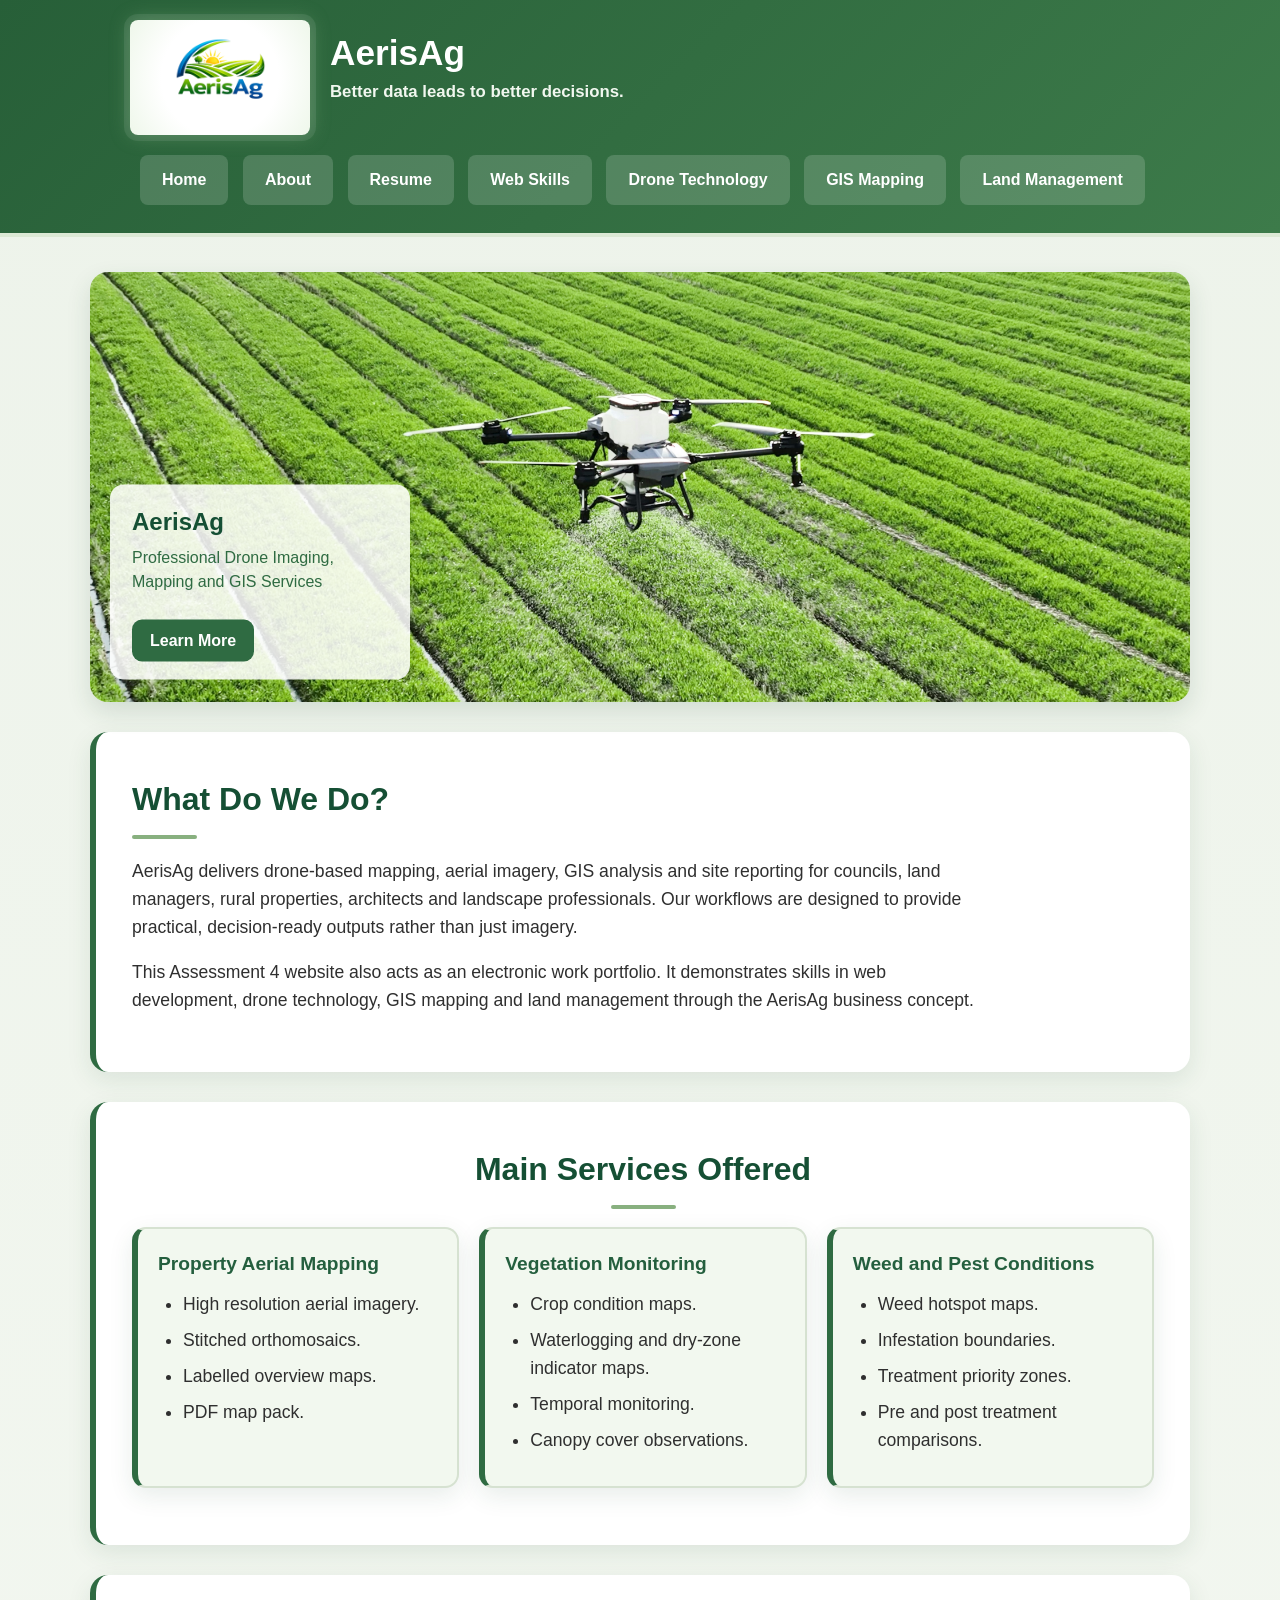
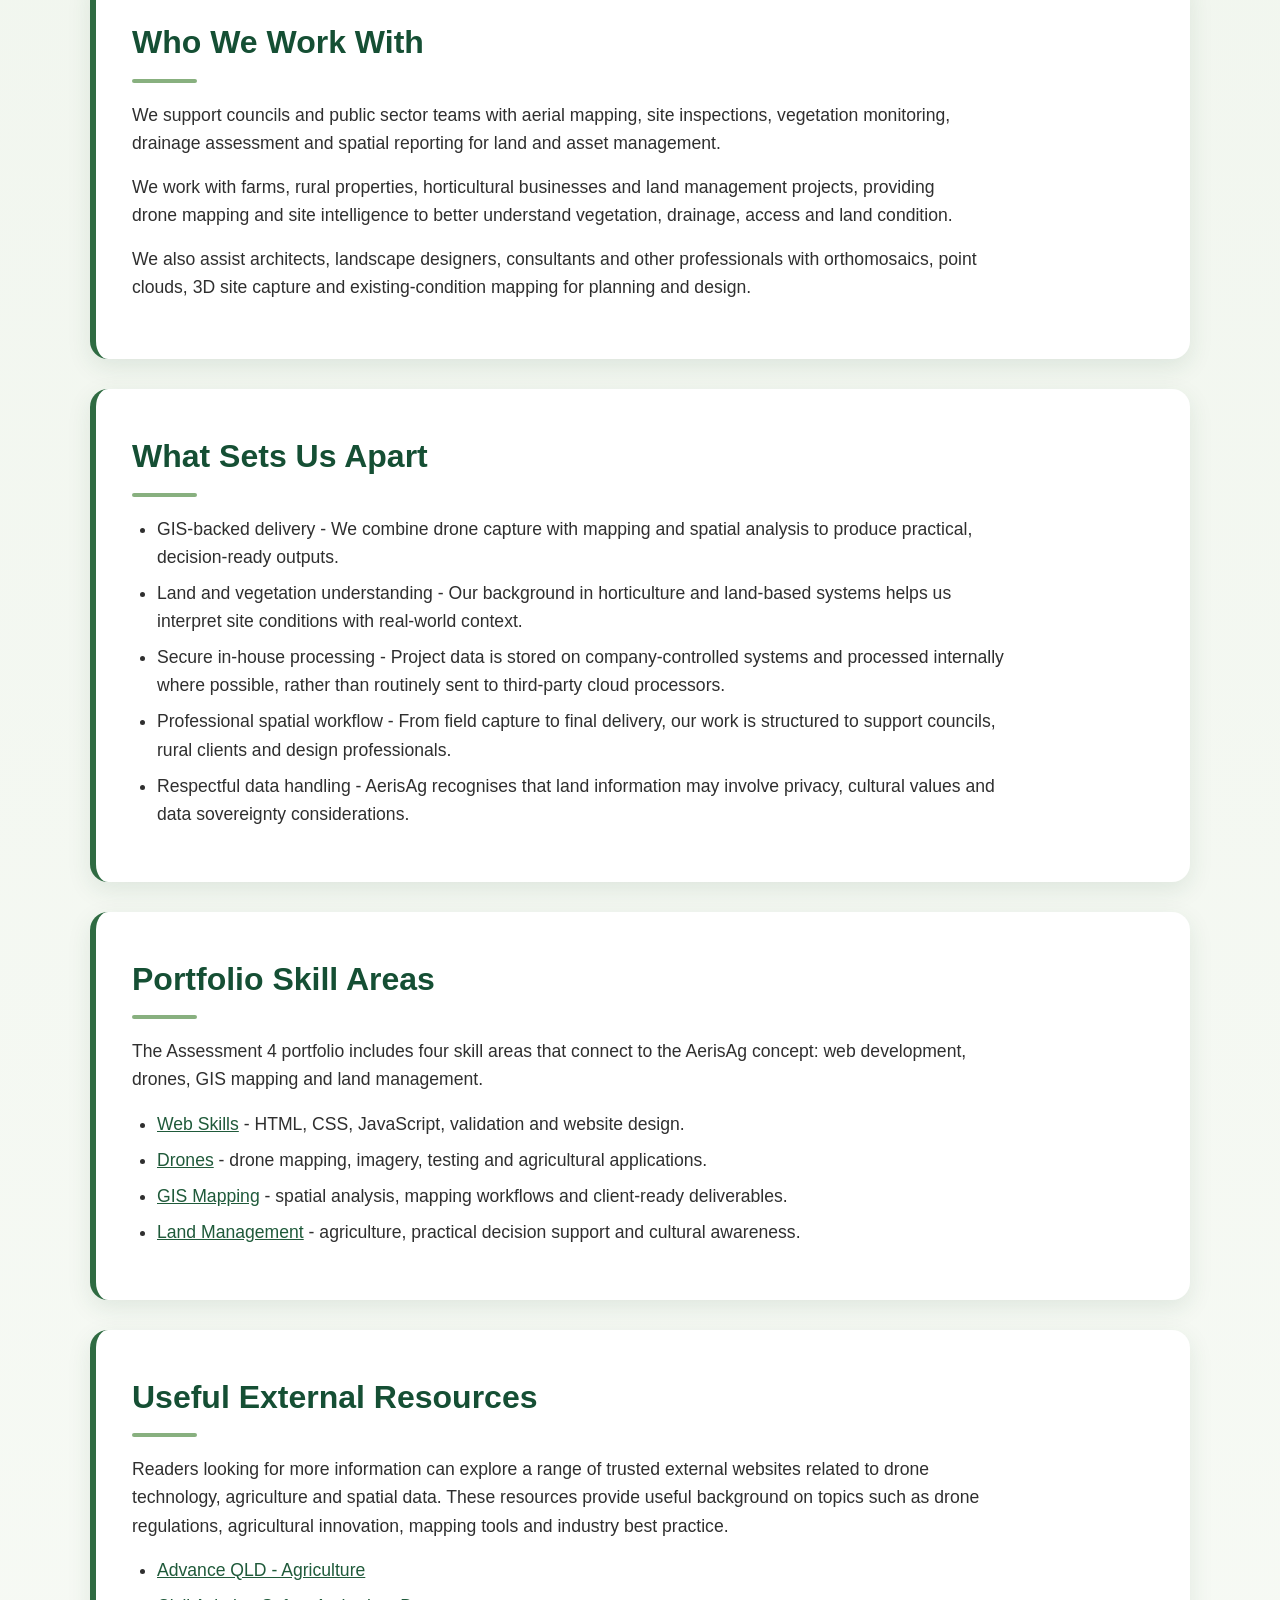
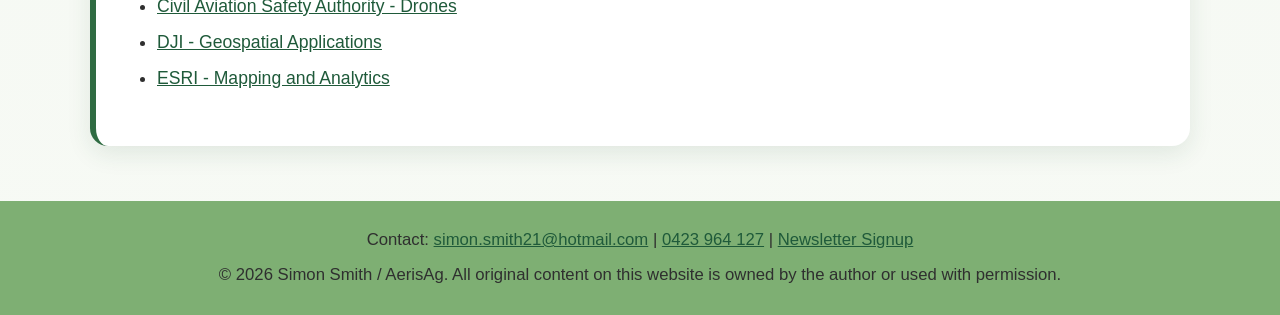
<file: index.html>
<!DOCTYPE html> <!-- Defines the document as HTML5 -->
<html lang="en"> <!-- Sets the webpage language to English -->
<head>
    <!-- Home page for the AerisAg Assessment 4 portfolio website -->
    <!-- Author: Simon Smith -->
    <!-- Date: June 2026 -->
    <!-- Purpose: Introduces the AerisAg brand, website purpose, service areas and navigation to other portfolio pages -->
    <meta charset="UTF-8"> <!-- Sets character encoding so text displays correctly -->
    <meta name="viewport" content="width=device-width, initial-scale=1.0"> <!-- Makes layout responsive on different screen sizes -->
    <meta name="description" content="AerisAg electronic work portfolio showing web development, drone mapping, GIS mapping and land management skills."> <!-- Provides webpage summary for search engines -->
    <meta name="author" content="Simon Smith"> <!-- Identifies the page author -->
    <meta name="keywords" content="AerisAg, drone mapping, GIS, land management, web development, agriculture, portfolio"> <!-- Lists key terms related to the webpage -->
    <title>AerisAg | Home</title> <!-- Page title shown in browser tab -->
    <link rel="stylesheet" href="css/portfolio.css" type="text/css"> <!-- Links the page to the external CSS stylesheet -->
    <link rel="icon" type="image/png" href="images/logo.png"> <!-- Adds the AerisAg logo as the browser tab favicon -->
</head>
<body> <!-- Contains all visible webpage content -->
    <header class="site-header"> <!-- Header contains the logo, site title, tagline and navigation menu -->
        <div class="top-bar"> <!-- Aligns the branding area and navigation bar across the top of the page -->
            <div class="brand-wrap"> <!-- Groups the logo and brand text together -->
                <a href="index.html"> <!-- Makes the logo a clickable link back to the homepage -->
                    <img src="images/logo.png" alt="AerisAg logo" class="logo"> <!-- Displays the AerisAg logo -->
                </a>
                <div class="brand-text"> <!-- Holds the main website name and slogan -->
                    <h1>AerisAg</h1> <!-- Main website heading -->
                    <p class="tagline-highlight">Better data leads to better decisions.</p> <!-- Highlighted brand tagline -->
                </div>
            </div>
            <nav class="navbar"> <!-- Navigation bar linking to the main pages of the website -->
                <a href="index.html">Home</a> <!-- Link to homepage -->
                <a href="pages/ssmith_A4_about.html">About</a> <!-- Link to About page -->
                <a href="pages/ssmith_A4_resume.html">Resume</a> <!-- Link to Resume page -->
                <a href="pages/ssmith_A4_web_skills.html">Web Skills</a> <!-- Link to Web Skills page -->
                <a href="pages/ssmith_A4_drones.html">Drone Technology</a> <!-- Link to Drone Technology page -->
                <a href="pages/ssmith_A4_gismapping.html">GIS Mapping</a> <!-- Link to GIS Mapping page -->
                <a href="pages/ssmith_A4_landmanagement.html">Land Management</a> <!-- Link to Land Management page -->
            </nav>
        </div>
    </header>
    <main> <!-- Main contains the unique homepage content -->
        <section class="hero-panel"> <!-- Hero section creates the main visual introduction to the website -->
            <div class="hero-banner"> <!-- Holds the hero image and overlay text together -->
                <img src="images/image1.jpg" alt="Drone flying over agricultural field"> <!-- Main homepage hero image -->
                <div class="hero-overlay"> <!-- Text overlay placed on top of the hero image -->
                    <h2>AerisAg</h2> <!-- Hero heading -->
                    <p>Professional Drone Imaging, Mapping and GIS Services</p> <!-- Short service statement -->
                    <a href="pages/ssmith_A4_about.html" class="hero-button">Learn More</a> <!-- Button linking users to the About page -->
                </div>
            </div>
        </section>
        <section class="content-box"> <!-- Introductory section explaining the purpose of AerisAg and the website -->
            <h2>What Do We Do?</h2> <!-- Section heading -->
            <p>
                AerisAg delivers drone-based mapping, aerial imagery, GIS analysis and site reporting for
                councils, land managers, rural properties, architects and landscape professionals. Our workflows
                are designed to provide practical, decision-ready outputs rather than just imagery.
            </p> <!-- Paragraph explaining the main AerisAg services -->
            <p>
                This Assessment 4 website also acts as an electronic work portfolio. It demonstrates skills in
                web development, drone technology, GIS mapping and land management through the AerisAg business
                concept.
            </p> <!-- Paragraph explaining the assessment portfolio purpose -->
        </section>
        <section class="features-section"> <!-- Section highlights the main AerisAg services offered on the homepage -->
            <h2>Main Services Offered</h2> <!-- Section heading -->
            <div class="feature-grid"> <!-- Grid container used to arrange service cards across the page -->
                <div class="feature-card"> <!-- Card describing property aerial mapping services -->
                    <h3>Property Aerial Mapping</h3> <!-- Card heading -->
                    <ul> <!-- List of property mapping outputs -->
                        <li>High resolution aerial imagery.</li>
                        <li>Stitched orthomosaics.</li>
                        <li>Labelled overview maps.</li>
                        <li>PDF map pack.</li>
                    </ul>
                </div>
                <div class="feature-card"> <!-- Card describing vegetation monitoring services -->
                    <h3>Vegetation Monitoring</h3> <!-- Card heading -->
                    <ul> <!-- List of vegetation monitoring outputs -->
                        <li>Crop condition maps.</li>
                        <li>Waterlogging and dry-zone indicator maps.</li>
                        <li>Temporal monitoring.</li>
                        <li>Canopy cover observations.</li>
                    </ul>
                </div>
                <div class="feature-card"> <!-- Card describing weed and pest condition mapping services -->
                    <h3>Weed and Pest Conditions</h3> <!-- Card heading -->
                    <ul> <!-- List of weed and pest mapping outputs -->
                        <li>Weed hotspot maps.</li>
                        <li>Infestation boundaries.</li>
                        <li>Treatment priority zones.</li>
                        <li>Pre and post treatment comparisons.</li>
                    </ul>
                </div>
            </div>
        </section>
        <section class="content-box"> <!-- Section explains the main client groups AerisAg aims to support -->
            <h2>Who We Work With</h2> <!-- Section heading -->
            <p>
                We support councils and public sector teams with aerial mapping, site inspections, vegetation
                monitoring, drainage assessment and spatial reporting for land and asset management.
            </p> <!-- Paragraph explaining public sector clients -->
            <p>
                We work with farms, rural properties, horticultural businesses and land management projects,
                providing drone mapping and site intelligence to better understand vegetation, drainage, access
                and land condition.
            </p> <!-- Paragraph explaining rural and agricultural clients -->
            <p>
                We also assist architects, landscape designers, consultants and other professionals with
                orthomosaics, point clouds, 3D site capture and existing-condition mapping for planning and
                design.
            </p> <!-- Paragraph explaining design and professional clients -->
        </section>
        <section class="content-box"> <!-- Section explains the strengths that make AerisAg different -->
            <h2>What Sets Us Apart</h2> <!-- Section heading -->
            <ul> <!-- List of AerisAg business strengths -->
                <li>
                    GIS-backed delivery - We combine drone capture with mapping and spatial analysis to produce
                    practical, decision-ready outputs.
                </li>
                <li>
                    Land and vegetation understanding - Our background in horticulture and land-based systems
                    helps us interpret site conditions with real-world context.
                </li>
                <li>
                    Secure in-house processing - Project data is stored on company-controlled systems and
                    processed internally where possible, rather than routinely sent to third-party cloud processors.
                </li>
                <li>
                    Professional spatial workflow - From field capture to final delivery, our work is structured
                    to support councils, rural clients and design professionals.
                </li>
                <li>
                    Respectful data handling - AerisAg recognises that land information may involve privacy,
                    cultural values and data sovereignty considerations.
                </li>
            </ul>
        </section>
        <section class="content-box"> <!-- Section links the homepage to the main Assessment 4 portfolio skill areas -->
            <h2>Portfolio Skill Areas</h2> <!-- Section heading -->
            <p>
                The Assessment 4 portfolio includes four skill areas that connect to the AerisAg concept:
                web development, drones, GIS mapping and land management.
            </p> <!-- Paragraph explaining the portfolio structure -->
            <ul> <!-- List of internal links to skill pages -->
                <li><a href="pages/ssmith_A4_web_skills.html">Web Skills</a> - HTML, CSS, JavaScript, validation and website design.</li>
                <li><a href="pages/ssmith_A4_drones.html">Drones</a> - drone mapping, imagery, testing and agricultural applications.</li>
                <li><a href="pages/ssmith_A4_gismapping.html">GIS Mapping</a> - spatial analysis, mapping workflows and client-ready deliverables.</li>
                <li><a href="pages/ssmith_A4_landmanagement.html">Land Management</a> - agriculture, practical decision support and cultural awareness.</li>
            </ul>
        </section>
        <section class="content-box"> <!-- Section provides trusted external resources for further reading -->
            <h2>Useful External Resources</h2> <!-- Section heading -->
            <p>
                Readers looking for more information can explore a range of trusted external websites related to
                drone technology, agriculture and spatial data. These resources provide useful background on topics
                such as drone regulations, agricultural innovation, mapping tools and industry best practice.
            </p> <!-- Paragraph explaining why the external links are included -->
            <ul> <!-- List of external resource links -->
                <li>
                    <a href="https://advance.qld.gov.au/innovation-in-queensland/advancing-agtech" target="_blank" rel="noopener noreferrer">
                        Advance QLD - Agriculture
                    </a>
                </li>
                <li>
                    <a href="https://www.casa.gov.au/drones" target="_blank" rel="noopener noreferrer">
                        Civil Aviation Safety Authority - Drones
                    </a>
                </li>
                <li>
                    <a href="https://enterprise.dji.com/geospatial?site=enterprise&amp;from=nav" target="_blank" rel="noopener noreferrer">
                        DJI - Geospatial Applications
                    </a>
                </li>
                <li>
                    <a href="https://www.esri.com/en-us/industries/index" target="_blank" rel="noopener noreferrer">
                        ESRI - Mapping and Analytics
                    </a>
                </li>
            </ul>
        </section>
    </main> <!-- End of the main homepage content -->
    <footer> <!-- Footer contains contact details, newsletter link and copyright information -->
        <p>
            Contact:
            <a href="mailto:simon.smith21@hotmail.com">simon.smith21@hotmail.com</a> |
            <a href="tel:+610423964127">0423 964 127</a> |
            <a href="pages/ssmith_A4_newsletter.html" target="_blank">Newsletter Signup</a>
        </p> <!-- Contact information and newsletter signup link -->
        <p>&copy; 2026 Simon Smith / AerisAg. All original content on this website is owned by the author or used with permission.</p> <!-- Copyright statement -->
    </footer>
</body>
</html>
</file>
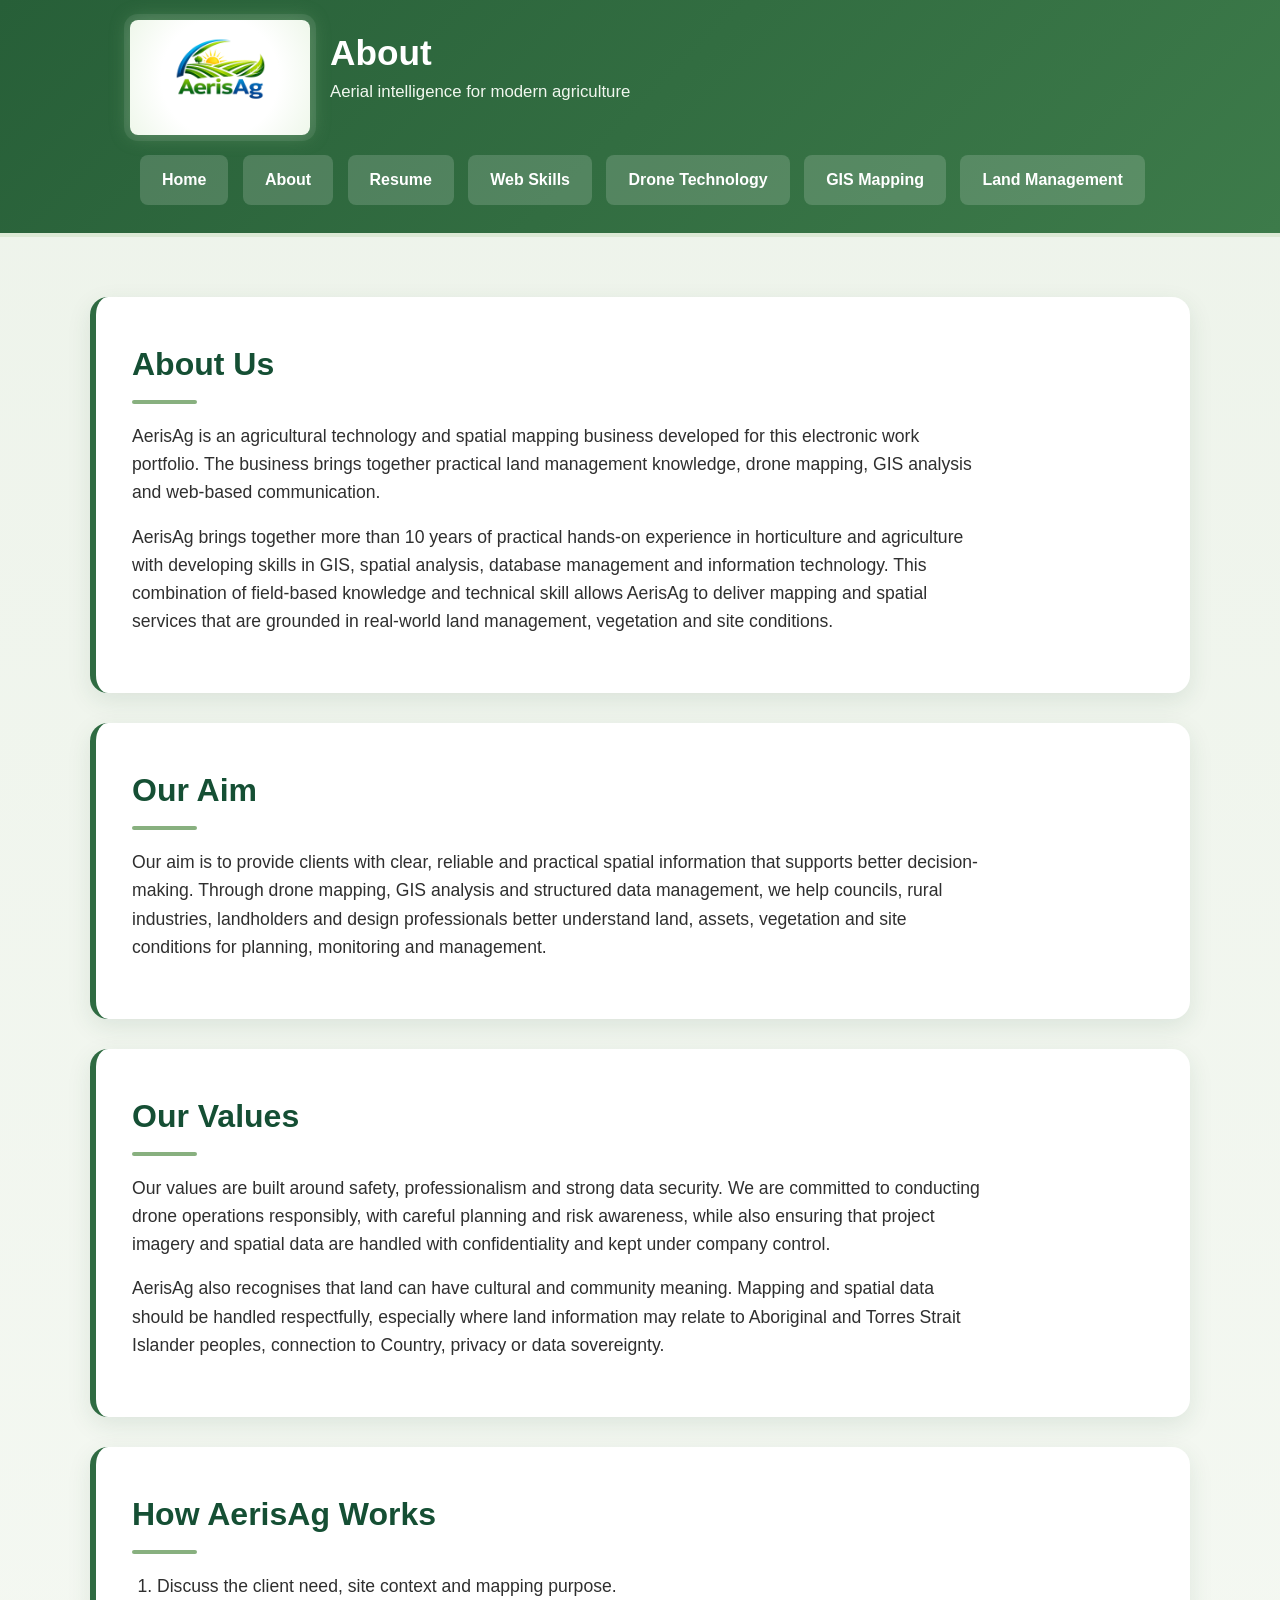
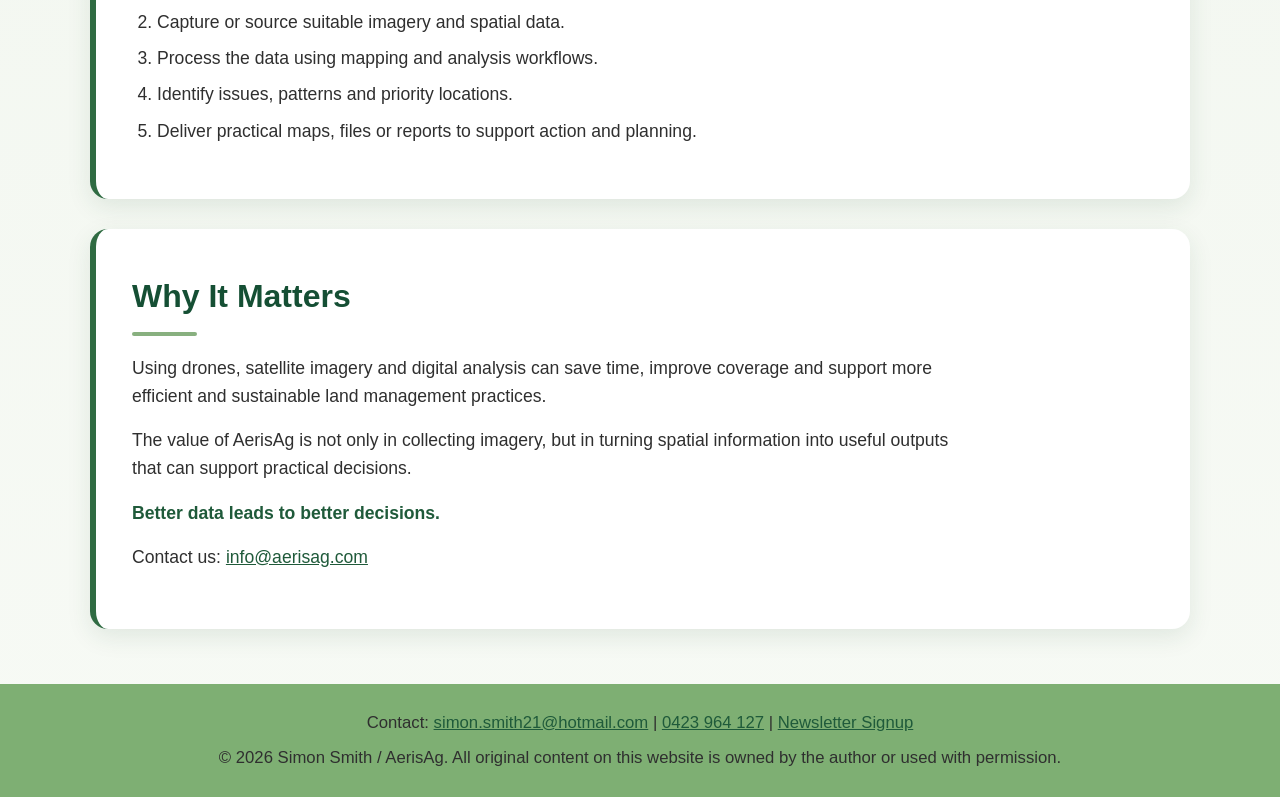
<file: pages/ssmith_A4_about.html>
<!DOCTYPE html>		<!-- define the document as HTML5 -->
<html lang="en">	<!-- Sets language as English -->
<head>
    <!-- About page for the AerisAg portfolio website
    Author: Simon Smith
    Date: June 2026
    Purpose: Explains the background, aims, values and workflow of AerisAg -->
    
    <meta charset="UTF-8">	<!-- Sets the character encoding to UTF-8 -->
    <meta name="viewport" content="width=device-width, initial-scale=1.0">	<!-- Makes the page responsive on different screen sizes -->
    <title>AerisAg | About</title>
    <link rel="stylesheet" href="../css/portfolio.css" type="text/css">	<!-- Links to the external CSS stylesheet -->
    <link rel="icon" type="image/png" href="../images/logo.png">	<!-- Favicon for browser tab -->
</head>

<body>	<!-- body section contains all visible content of the webpage -->

    <header class="site-header">
        <div class="top-bar">	<!-- Used to align logo, heading and navigation -->
            <div class="brand-wrap">	<!-- Groups the logo and page title -->
                <a href="../index.html">	<!-- Makes the logo a clickable link back to the homepage -->
                    <img src="../images/logo.png" alt="AerisAg logo" class="logo"> <!-- Displays logo -->
                </a>
				
                <div class="brand-text">	<!-- Holds the page heading and subtitle -->
                    <h1>About</h1>	<!-- Main heading -->
                    <p>Aerial intelligence for modern agriculture</p>	<!-- Short description -->
                </div>
            </div>

            <nav class="navbar"> <!-- Navigation bar for all included pages -->
                <a href="../index.html">Home</a>
                <a href="ssmith_A4_about.html">About</a>
                <a href="ssmith_A4_resume.html">Resume</a>
                <a href="ssmith_A4_web_skills.html">Web Skills</a>
                <a href="ssmith_A4_drones.html">Drone Technology</a>
                <a href="ssmith_A4_gismapping.html">GIS Mapping</a>
                <a href="ssmith_A4_landmanagement.html">Land Management</a>
            </nav>
        </div>
    </header>

    <main>
        <section class="content-box">	<!-- Section about AerisAg -->
            <h2>About Us</h2>	<!-- Section heading -->

            <p>
                AerisAg is an agricultural technology and spatial mapping business developed for this
                electronic work portfolio. The business brings together practical land management
                knowledge, drone mapping, GIS analysis and web-based communication.
            </p>

            <p>
                AerisAg brings together more than 10 years of practical hands-on experience in horticulture and
                agriculture with developing skills in GIS, spatial analysis, database management and information
                technology. This combination of field-based knowledge and technical skill allows AerisAg to
                deliver mapping and spatial services that are grounded in real-world land management, vegetation
                and site conditions.
            </p>
        </section>

        <section class="content-box">	<!-- Section outlining company aim -->
            <h2>Our Aim</h2>	<!-- Section heading -->

            <p>
                Our aim is to provide clients with clear, reliable and practical spatial information that supports
                better decision-making. Through drone mapping, GIS analysis and structured data management, we
                help councils, rural industries, landholders and design professionals better understand land,
                assets, vegetation and site conditions for planning, monitoring and management.
            </p>
        </section>
		
        <section class="content-box">	<!-- Section outlining values -->
            <h2>Our Values</h2>	<!-- Section heading -->

            <p>
                Our values are built around safety, professionalism and strong data security. We are committed to
                conducting drone operations responsibly, with careful planning and risk awareness, while also
                ensuring that project imagery and spatial data are handled with confidentiality and kept under
                company control.
            </p>

            <p>
                AerisAg also recognises that land can have cultural and community meaning. Mapping and spatial
                data should be handled respectfully, especially where land information may relate to Aboriginal
                and Torres Strait Islander peoples, connection to Country, privacy or data sovereignty.
            </p>
        </section>

        <section class="content-box">	<!-- Ordered list showing workflow -->
            <h2>How AerisAg Works</h2>	<!-- Section heading -->

            <ol>
                <li>Discuss the client need, site context and mapping purpose.</li>
                <li>Capture or source suitable imagery and spatial data.</li>
                <li>Process the data using mapping and analysis workflows.</li>
                <li>Identify issues, patterns and priority locations.</li>
                <li>Deliver practical maps, files or reports to support action and planning.</li>
            </ol>
        </section>

        <section class="content-box">	<!-- Section describing value and contact details -->
            <h2>Why It Matters</h2>	<!-- Section heading -->

            <p>
                Using drones, satellite imagery and digital analysis can save time, improve coverage and support
                more efficient and sustainable land management practices.
            </p>

            <p>
                The value of AerisAg is not only in collecting imagery, but in turning spatial information into
                useful outputs that can support practical decisions.
            </p>

            <p>
                <span class="highlight">Better data leads to better decisions.</span>	<!-- Uses CSS styling -->
            </p>

            <p>
                Contact us: <a href="mailto:info@aerisag.com">info@aerisag.com</a>	<!-- Contact email link -->
            </p>
        </section>
    </main>	<!-- End of the main page content -->

    <footer>  <!-- Footer contains copyright and contact details -->
        <p>
            Contact: <a href="mailto:simon.smith21@hotmail.com">simon.smith21@hotmail.com</a> |
            <a href="tel:+610423964127">0423 964 127</a> |
            <a href="ssmith_A4_newsletter.html" target="_blank">Newsletter Signup</a>
        </p>
        <p>&copy; 2026 Simon Smith / AerisAg. All original content on this website is owned by the author or used with permission.</p>
    </footer>

</body>
</html>
</file>
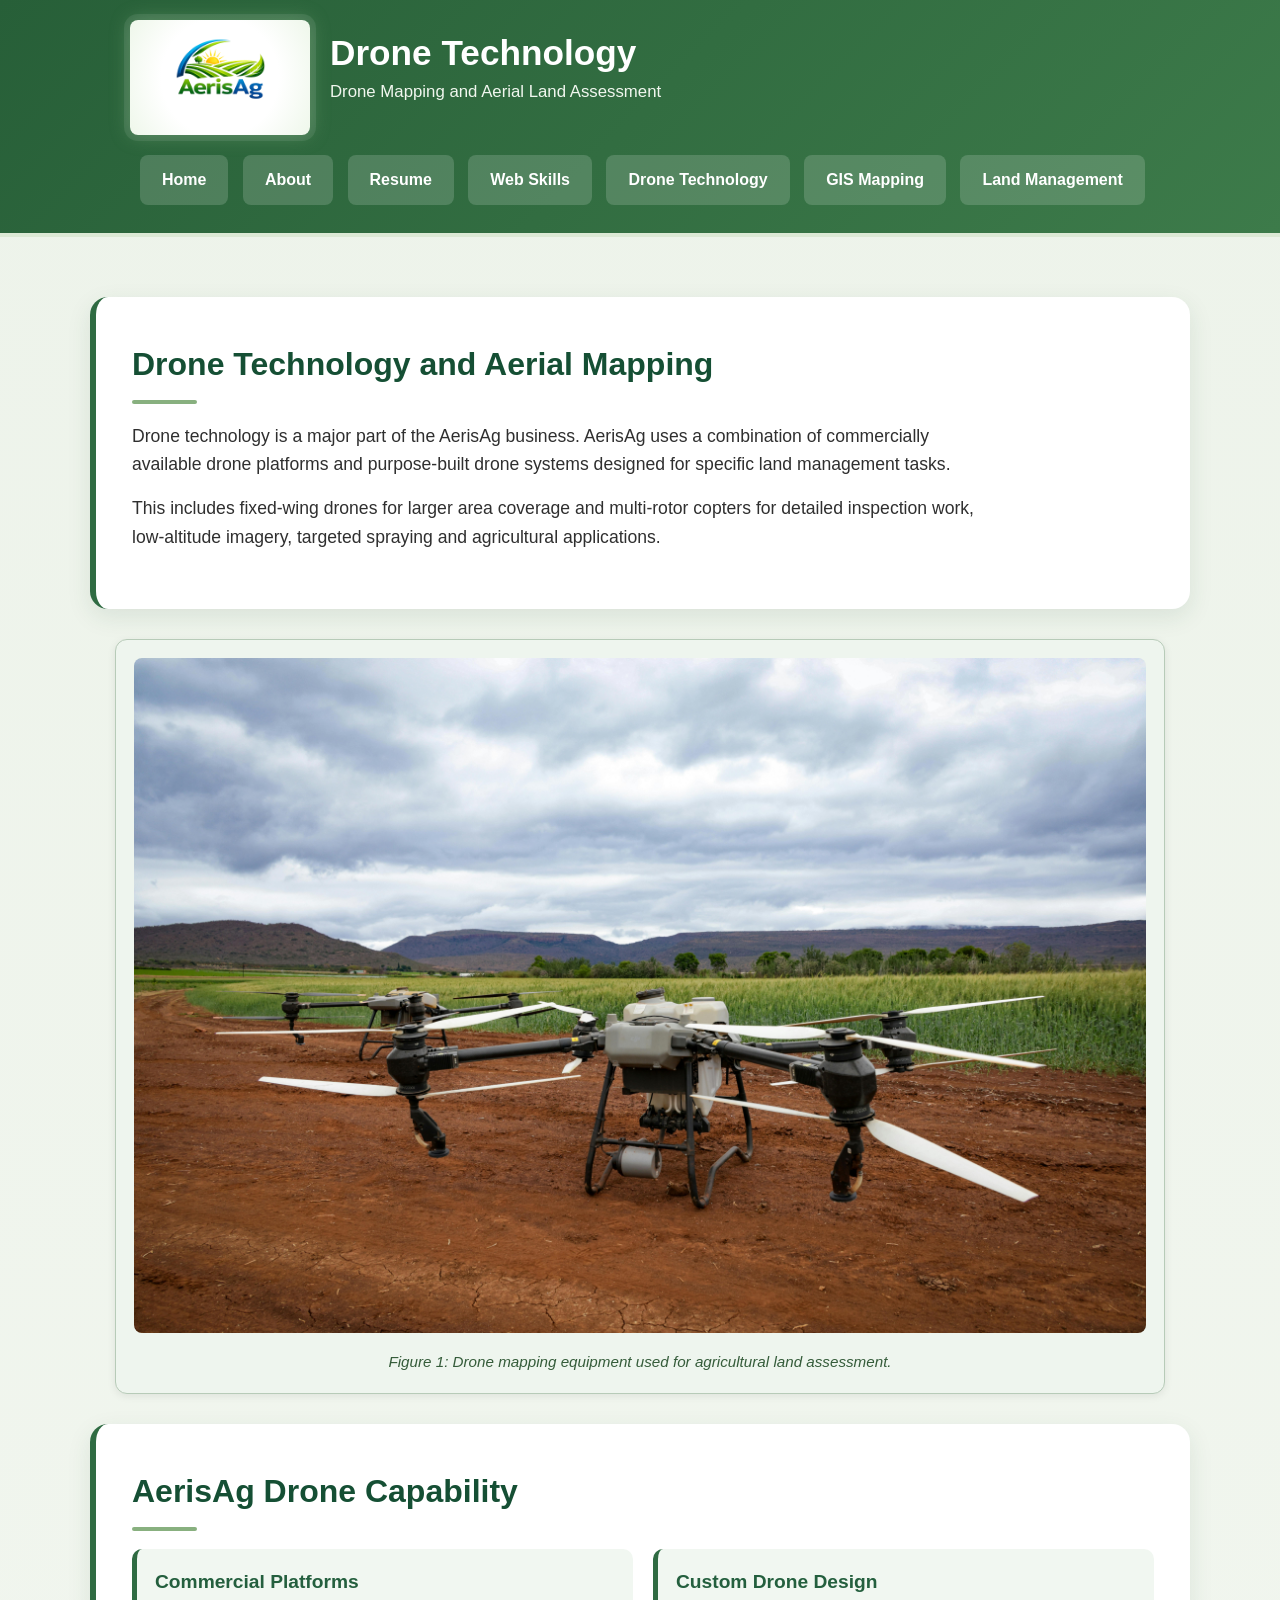
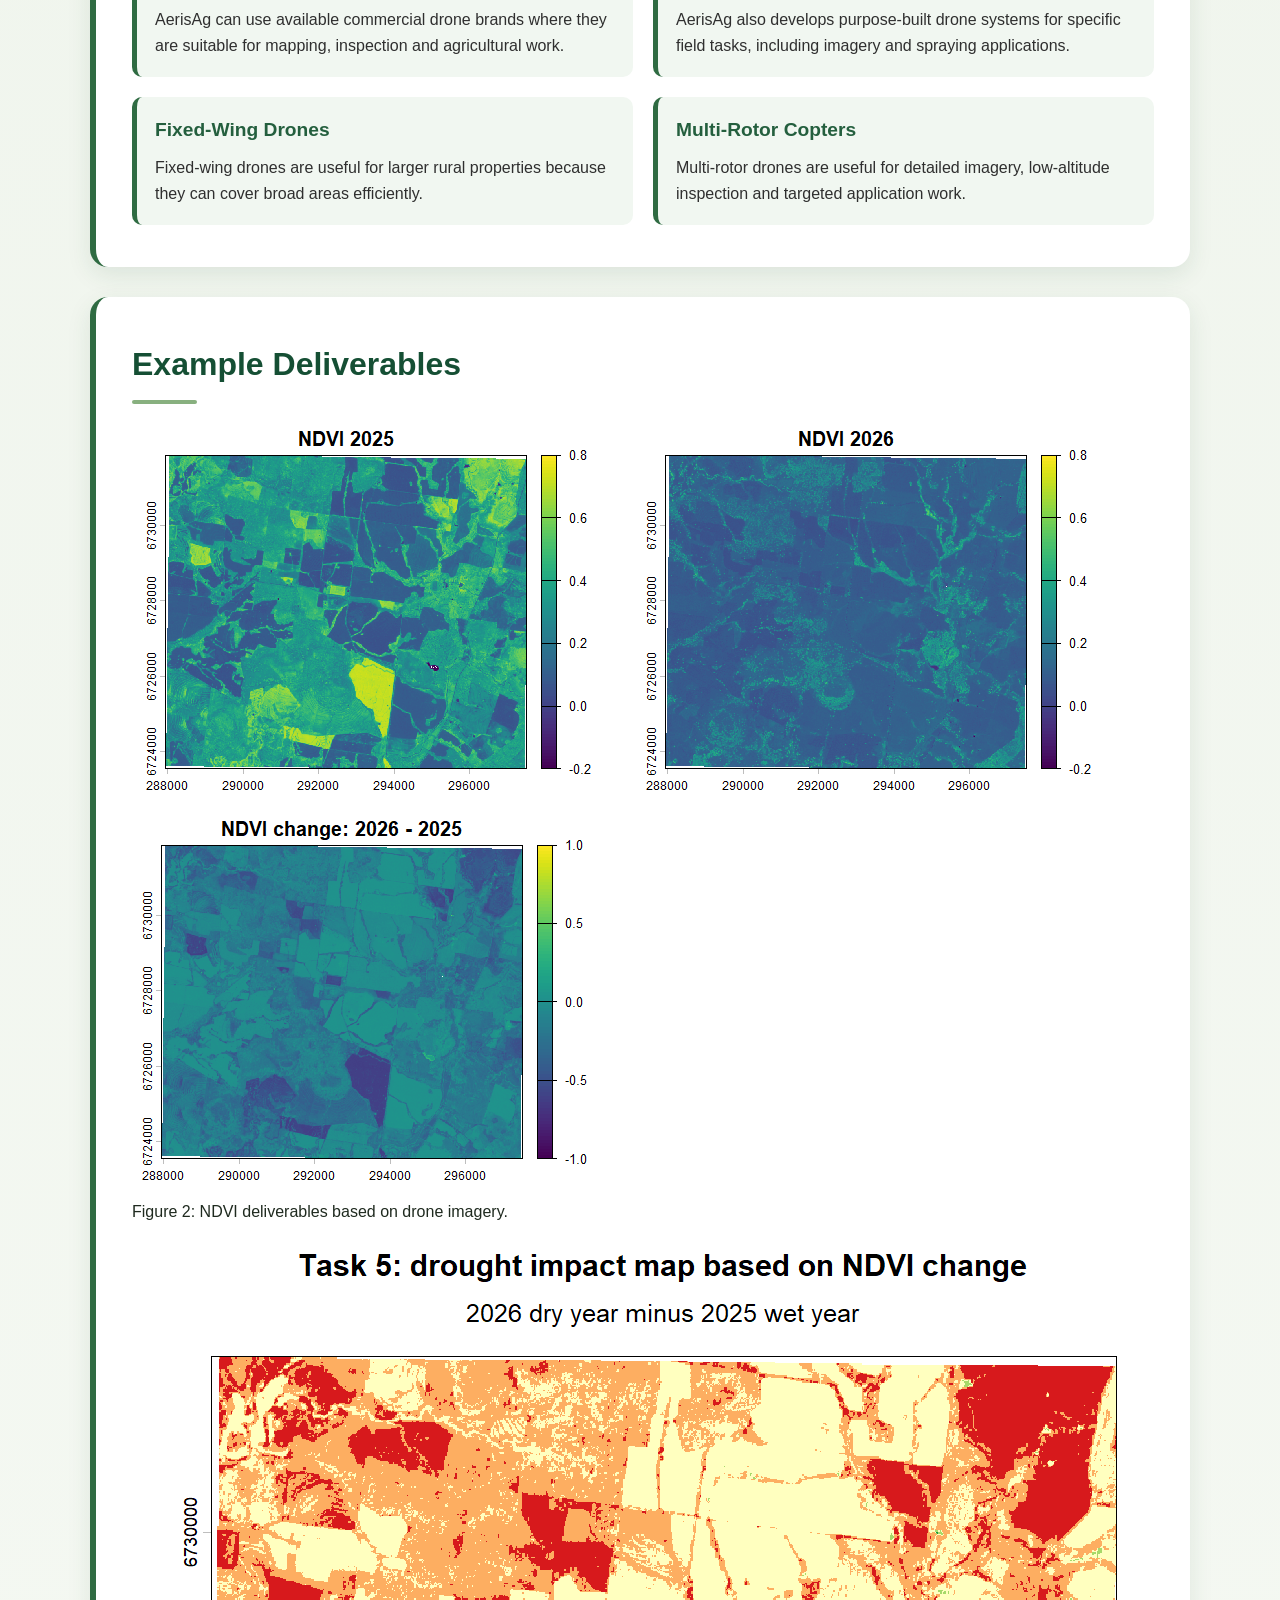
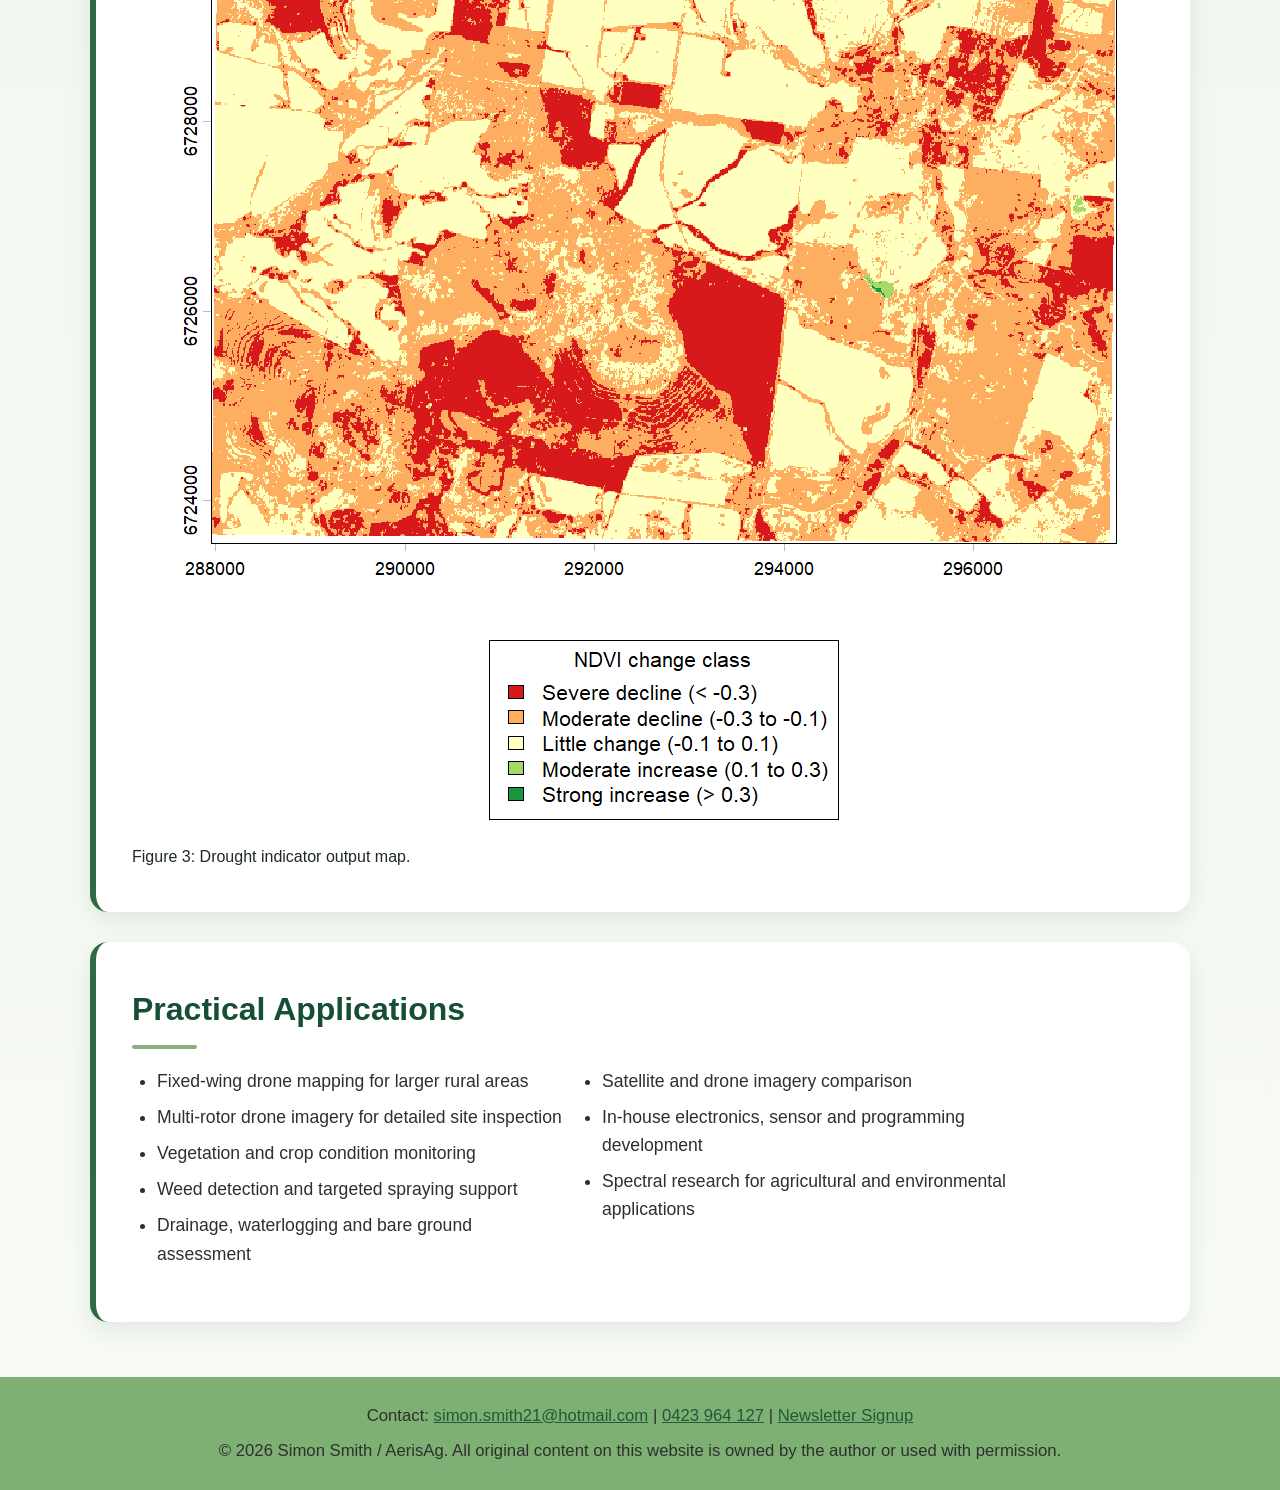
<file: pages/ssmith_A4_drones.html>
<!DOCTYPE html>		<!-- define the document as HTML5 -->
<html lang="en">	<!-- Sets language as English -->
<head>
    <!--  Resume page for the AerisAg portfolio website
    Author: Simon Smith
    Date: June 2026
    Purpose: Presents professional summary, skills, project capabilities, and study plan -->
	
    <meta charset="UTF-8">	<!-- Sets the character encoding to UTF-8 -->
    <meta name="viewport" content="width=device-width, initial-scale=1.0">	<!-- Makes the page responsive on different screen sizes -->
    <title>AerisAg | Drone Technology</title>
    <link rel="stylesheet" href="../css/portfolio.css" type="text/css">	<!-- Links to the external CSS stylesheet -->
    <link rel="icon" type="image/png" href="../images/logo.png">
</head>
<body>	<!-- body section contains all visible content of the webpage -->

    <header class="site-header">
        <div class="top-bar">	<!--Used to align logo, heading and navigation -->
            <div class="brand-wrap">	<!-- Groups the logo and page title -->
				<a href="../index.html">	<!-- Makes the logo a clickable link back to the homepage -->
					<img src="../images/logo.png" alt="AerisAg logo" class="logo"> <!-- Displays logo -->
				</a>
				
				<div class="brand-text">	<!-- Holds the page heading and subtitle -->
					<h1>Drone Technology</h1>	<!-- Main heading -->
					<p>Drone Mapping and Aerial Land Assessment</p>	<!-- Short description -->
				</div>
			</div>


            <nav class="navbar"> <!-- Navigation bar for all included pages -->
                <a href="../index.html">Home</a>
                <a href="ssmith_A4_about.html">About</a>
                <a href="ssmith_A4_resume.html">Resume</a>
                <a href="ssmith_A4_web_skills.html">Web Skills</a>
                <a href="ssmith_A4_drones.html">Drone Technology</a>
                <a href="ssmith_A4_gismapping.html">GIS Mapping</a>
                <a href="ssmith_A4_landmanagement.html">Land Management</a>
            </nav>
        </div>
    </header>

<main>

    <section class="content-box">
        <h2>Drone Technology and Aerial Mapping</h2>
        <p>
            Drone technology is a major part of the AerisAg business. AerisAg uses a combination of
            commercially available drone platforms and purpose-built drone systems designed for specific land
            management tasks.
        </p>

        <p>
            This includes fixed-wing drones for larger area coverage and multi-rotor copters for detailed
            inspection work, low-altitude imagery, targeted spraying and agricultural applications.
        </p>
    </section>

    <figure class="image-box">
        <img src="../images/drone1.jpg" alt="Drone on ground in front of crop">
        <figcaption>Figure 1: Drone mapping equipment used for agricultural land assessment.</figcaption>
    </figure>
    
    <section class="content-box">
        <h2>AerisAg Drone Capability</h2>

        <div class="card-grid">
            <article class="info-card">
                <h3>Commercial Platforms</h3>
                <p>
                    AerisAg can use available commercial drone brands where they are suitable for mapping,
                    inspection and agricultural work.
                </p>
            </article>

            <article class="info-card">
                <h3>Custom Drone Design</h3>
                <p>
                    AerisAg also develops purpose-built drone systems for specific field tasks, including
                    imagery and spraying applications.
                </p>
            </article>

            <article class="info-card">
                <h3>Fixed-Wing Drones</h3>
                <p>
                    Fixed-wing drones are useful for larger rural properties because they can cover broad areas
                    efficiently.
                </p>
            </article>

            <article class="info-card">
                <h3>Multi-Rotor Copters</h3>
                <p>
                    Multi-rotor drones are useful for detailed imagery, low-altitude inspection and targeted
                    application work.
                </p>
            </article>
        </div>
    </section>

    <section class="content-box">
        <h2>Example Deliverables</h2>

        <div class="figure-grid-vert">
            <figure class="portfolio-figure">
                <img src="../images/ndvi_diff1.png" alt="Example drone mapping image">
            </figure>
            <figure class="portfolio-figure">
                <img src="../images/ndvi_diff2.png" alt="Example drone mapping image">
                <figcaption>Figure 2: NDVI deliverables based on drone imagery.</figcaption>
            </figure>

            <figure class="portfolio-figure">
                <img src="../images/drought_impact.png" alt="Example spectral analysis image">
                <figcaption>Figure 3: Drought indicator output map.</figcaption>
            </figure>
        </div>
    </section>

    <section class="content-box">
        <h2>Practical Applications</h2>

        <ul class="two-column-list">
            <li>Fixed-wing drone mapping for larger rural areas</li>
            <li>Multi-rotor drone imagery for detailed site inspection</li>
            <li>Vegetation and crop condition monitoring</li>
            <li>Weed detection and targeted spraying support</li>
            <li>Drainage, waterlogging and bare ground assessment</li>
            <li>Satellite and drone imagery comparison</li>
            <li>In-house electronics, sensor and programming development</li>
            <li>Spectral research for agricultural and environmental applications</li>
        </ul>
    </section>


</main>

    <footer>	<!-- Footer contains copyright uand contact details -->
        <p>Contact: <a href="mailto:simon.smith21@hotmail.com">simon.smith21@hotmail.com</a> | <a href="tel:+610423964127">0423 964 127</a> | 
        <a href="ssmith_A4_newsletter.html" target="_blank">Newsletter Signup</a></p>
        <p>&copy; 2026 Simon Smith / AerisAg. All original content on this website is owned by the author or used with permission.</p>
    </footer>
	
</body>
</html>
</file>
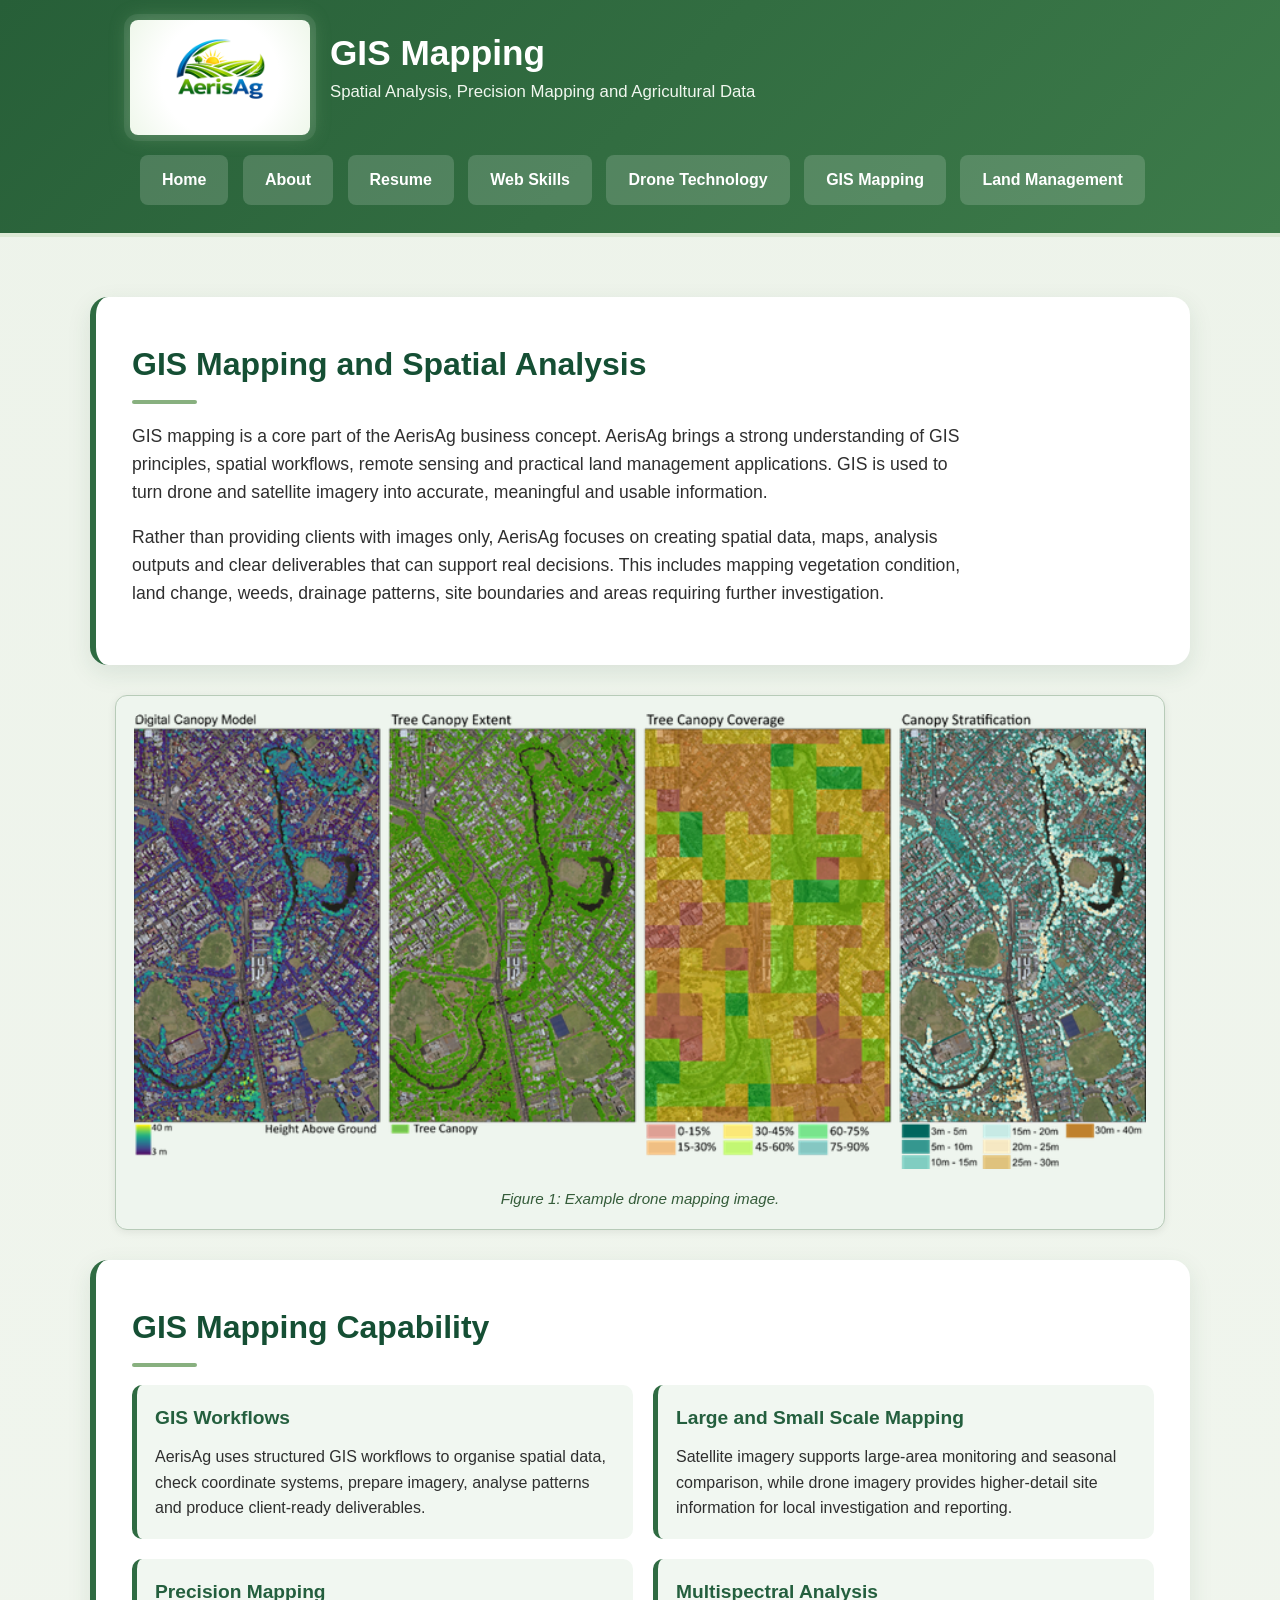
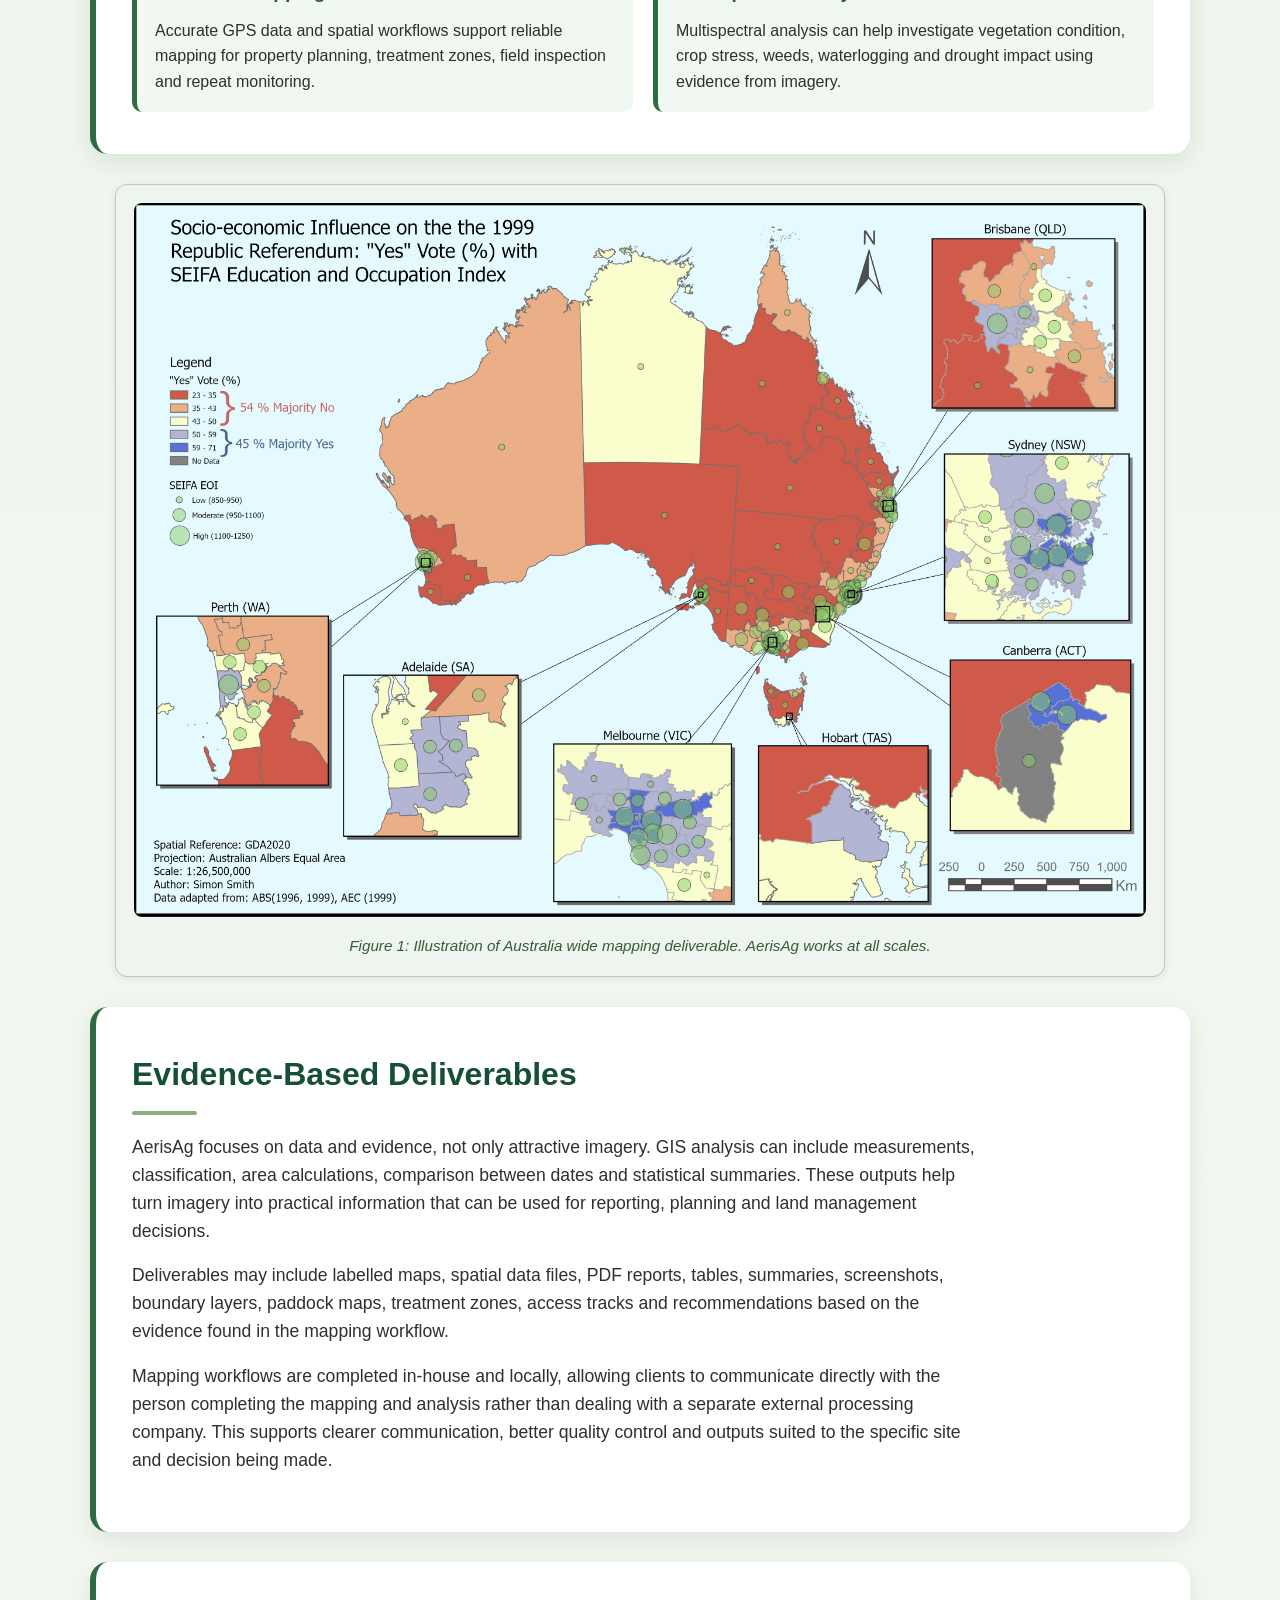
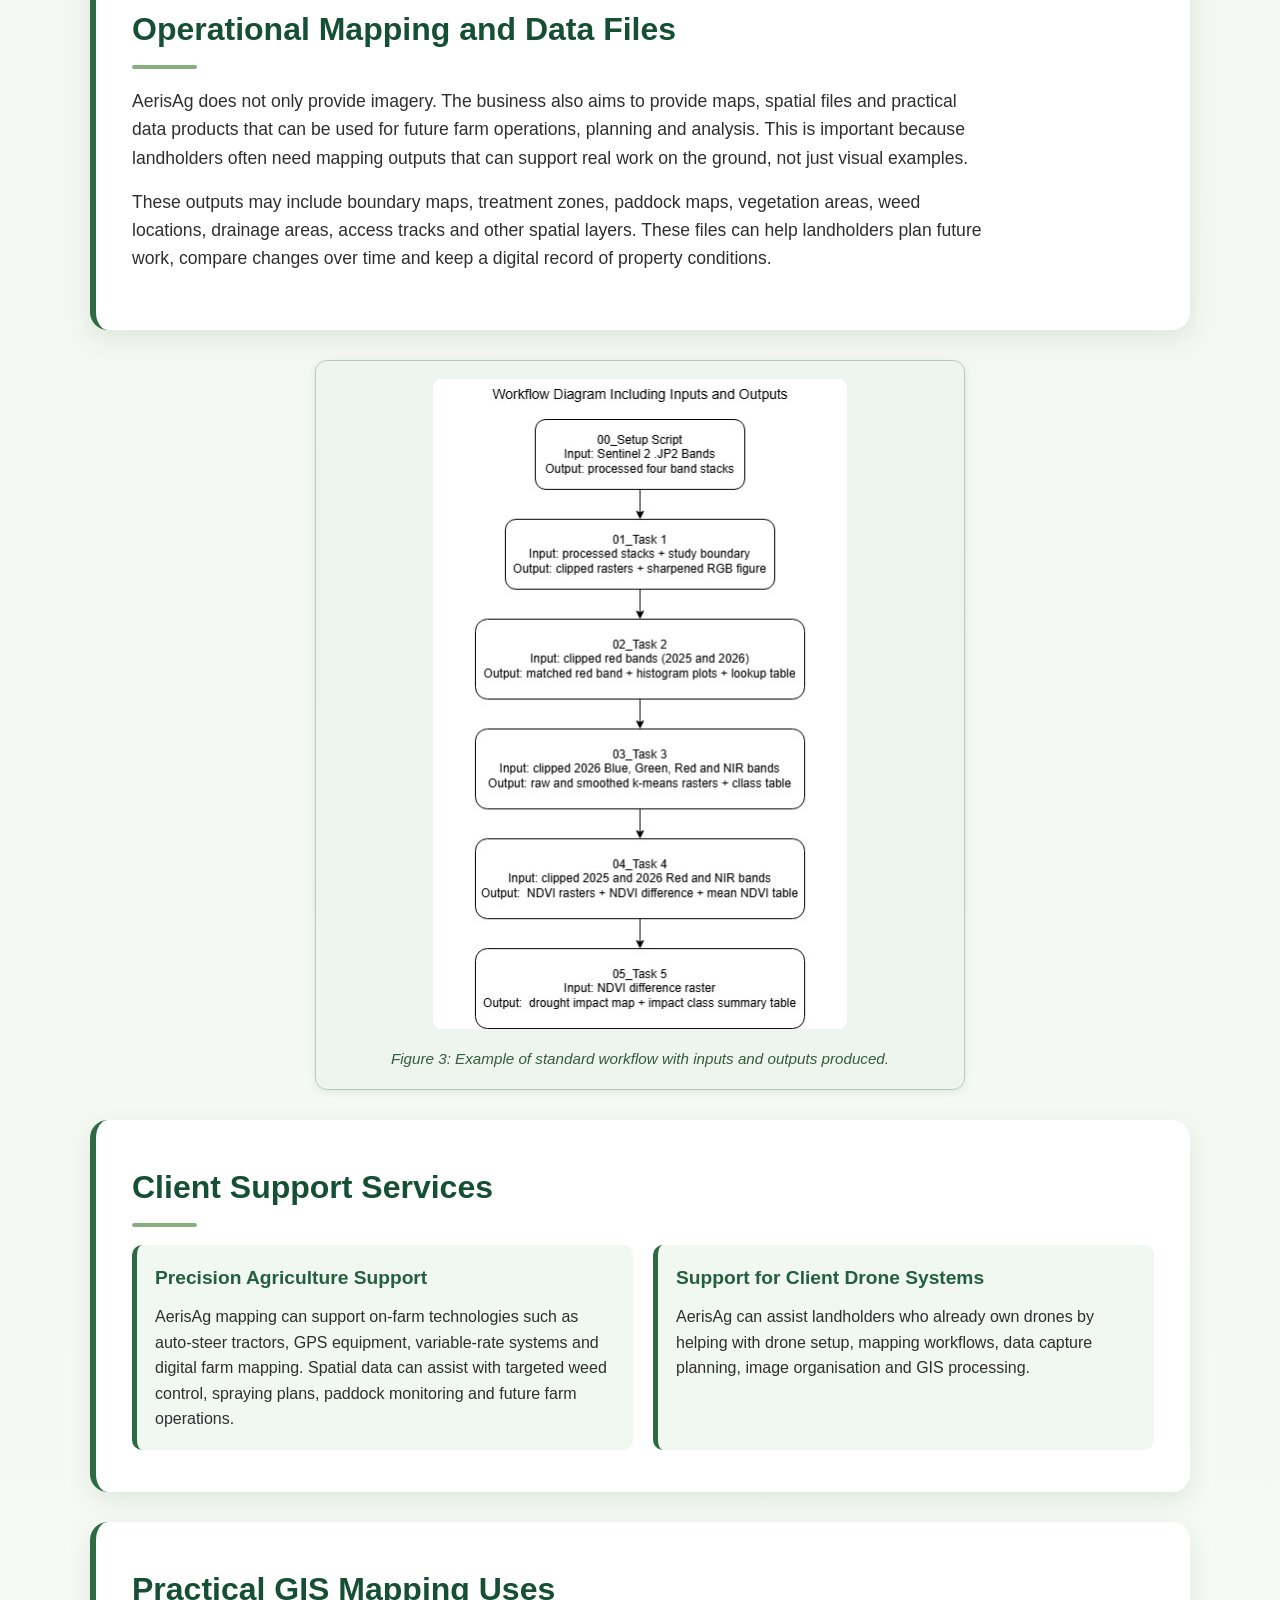
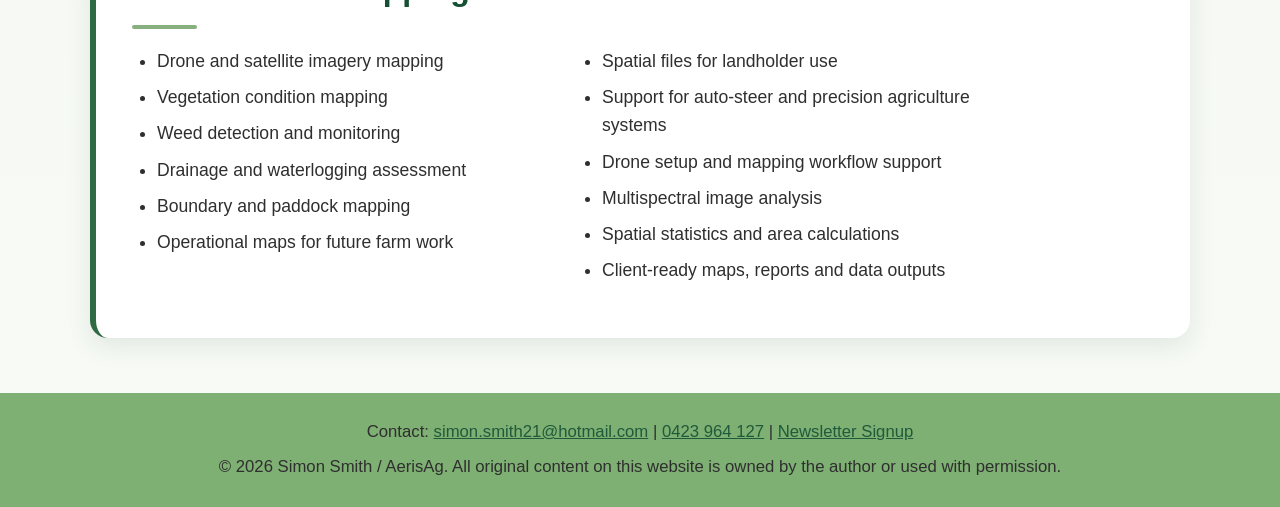
<file: pages/ssmith_A4_gismapping.html>
<!DOCTYPE html>		<!-- define the document as HTML5 -->
<html lang="en">	<!-- Sets language as English -->
<head>
    <!--  GIS Mapping page for the AerisAg portfolio website
    Author: Simon Smith
    Date: June 2026
    Purpose: Demonstrates GIS mapping, spatial analysis, imagery processing and precision agriculture skills -->
	
    <meta charset="UTF-8">	<!-- Sets the character encoding to UTF-8 -->
    <meta name="viewport" content="width=device-width, initial-scale=1.0">	<!-- Makes the page responsive on different screen sizes -->
    <title>AerisAg | GIS Mapping</title>
    <link rel="stylesheet" href="../css/portfolio.css" type="text/css">	<!-- Links to the external CSS stylesheet -->
    <link rel="icon" type="image/png" href="../images/logo.png">	
</head>
<body>	<!-- body section contains all visible content of the webpage -->

    <header class="site-header">
        <div class="top-bar">	<!-- Used to align logo, heading and navigation -->
            <div class="brand-wrap">	<!-- Groups the logo and page title -->
                <a href="../index.html">	<!-- Makes the logo a clickable link back to the homepage -->
                    <img src="../images/logo.png" alt="AerisAg logo" class="logo"> <!-- Displays logo -->
                </a>

                <div class="brand-text">	<!-- Holds the page heading and subtitle -->
                    <h1>GIS Mapping</h1>	<!-- Main heading -->
                    <p>Spatial Analysis, Precision Mapping and Agricultural Data</p>	<!-- Short description -->
                </div>
            </div>

            <nav class="navbar"> <!-- Navigation bar for all included pages -->
                <a href="../index.html">Home</a>
                <a href="ssmith_A4_about.html">About</a>
                <a href="ssmith_A4_resume.html">Resume</a>
                <a href="ssmith_A4_web_skills.html">Web Skills</a>
                <a href="ssmith_A4_drones.html">Drone Technology</a>
                <a href="ssmith_A4_gismapping.html">GIS Mapping</a>
                <a href="ssmith_A4_landmanagement.html">Land Management</a>
            </nav>
        </div>
    </header>

    <main>
    <section class="content-box">	<!-- Section introducing GIS mapping capability -->
        <h2>GIS Mapping and Spatial Analysis</h2>	<!-- Section heading -->
        <p>
            GIS mapping is a core part of the AerisAg business concept. AerisAg brings a strong
            understanding of GIS principles, spatial workflows, remote sensing and practical land management
            applications. GIS is used to turn drone and satellite imagery into accurate, meaningful and
            usable information.
        </p>

        <p>
            Rather than providing clients with images only, AerisAg focuses on creating spatial data, maps,
            analysis outputs and clear deliverables that can support real decisions. This includes mapping
            vegetation condition, land change, weeds, drainage patterns, site boundaries and areas requiring
            further investigation.
        </p>
    </section>

    <figure class="image-box">
        <img src="../images/analysis1.png" alt="Example drone mapping image">
        <figcaption>Figure 1: Example drone mapping image.</figcaption>
    </figure>

    <section class="content-box">	<!-- Condensed GIS capability cards -->
        <h2>GIS Mapping Capability</h2>	<!-- Section heading -->

        <div class="card-grid">
            <article class="info-card">
                <h3>GIS Workflows</h3>
                <p>
                    AerisAg uses structured GIS workflows to organise spatial data, check coordinate systems,
                    prepare imagery, analyse patterns and produce client-ready deliverables.
                </p>
            </article>

            <article class="info-card">
                <h3>Large and Small Scale Mapping</h3>
                <p>
                    Satellite imagery supports large-area monitoring and seasonal comparison, while drone
                    imagery provides higher-detail site information for local investigation and reporting.
                </p>
            </article>

            <article class="info-card">
                <h3>Precision Mapping</h3>
                <p>
                    Accurate GPS data and spatial workflows support reliable mapping for property planning,
                    treatment zones, field inspection and repeat monitoring.
                </p>
            </article>

            <article class="info-card">
                <h3>Multispectral Analysis</h3>
                <p>
                    Multispectral analysis can help investigate vegetation condition, crop stress, weeds,
                    waterlogging and drought impact using evidence from imagery.
                </p>
            </article>
        </div>
    </section>

    <figure class="image-box">
        <img src="../images/aus.jpg" alt="Small scale map showing Australia-wide mapping capabilities.">
        <figcaption>Figure 1: Illustration of Australia wide mapping deliverable. AerisAg  works at all scales. </figcaption>
    </figure>

    <section class="content-box">	<!-- Condensed deliverables section -->
        <h2>Evidence-Based Deliverables</h2>	<!-- Section heading -->

        <p>
            AerisAg focuses on data and evidence, not only attractive imagery. GIS analysis can include
            measurements, classification, area calculations, comparison between dates and statistical
            summaries. These outputs help turn imagery into practical information that can be used for
            reporting, planning and land management decisions.
        </p>

        <p>
            Deliverables may include labelled maps, spatial data files, PDF reports, tables, summaries,
            screenshots, boundary layers, paddock maps, treatment zones, access tracks and recommendations
            based on the evidence found in the mapping workflow.
        </p>

        <p>
            Mapping workflows are completed in-house and locally, allowing clients to communicate directly
            with the person completing the mapping and analysis rather than dealing with a separate external
            processing company. This supports clearer communication, better quality control and outputs suited
            to the specific site and decision being made.
        </p>
    </section>

    <section class="content-box">	<!-- Section explaining operational mapping files -->
        <h2>Operational Mapping and Data Files</h2>	<!-- Section heading -->

        <p>
            AerisAg does not only provide imagery. The business also aims to provide maps, spatial files and
            practical data products that can be used for future farm operations, planning and analysis. This
            is important because landholders often need mapping outputs that can support real work on the
            ground, not just visual examples.
        </p>

        <p>
            These outputs may include boundary maps, treatment zones, paddock maps, vegetation areas, weed
            locations, drainage areas, access tracks and other spatial layers. These files can help landholders
            plan future work, compare changes over time and keep a digital record of property conditions.
        </p>
    </section>

    <figure class="image-box small-image-box">	<!-- Smaller workflow figure -->
            <img src="../images/flow.jpg" alt="Operational mapping workflow diagram">
            <figcaption>Figure 3: Example of standard workflow with inputs and outputs produced.</figcaption>
    </figure>

    <section class="content-box">	<!-- Client support cards -->
        <h2>Client Support Services</h2>	<!-- Section heading -->

        <div class="card-grid">
            <article class="info-card">
                <h3>Precision Agriculture Support</h3>
                <p>
                    AerisAg mapping can support on-farm technologies such as auto-steer tractors, GPS equipment,
                    variable-rate systems and digital farm mapping. Spatial data can assist with targeted weed
                    control, spraying plans, paddock monitoring and future farm operations.
                </p>
            </article>

            <article class="info-card">
                <h3>Support for Client Drone Systems</h3>
                <p>
                    AerisAg can assist landholders who already own drones by helping with drone setup, mapping
                    workflows, data capture planning, image organisation and GIS processing.
                </p>
            </article>
        </div>
    </section>

    <section class="content-box">	<!-- Section listing practical GIS uses -->
        <h2>Practical GIS Mapping Uses</h2>	<!-- Section heading -->

        <ul class="two-column-list">
            <li>Drone and satellite imagery mapping</li>
            <li>Vegetation condition mapping</li>
            <li>Weed detection and monitoring</li>
            <li>Drainage and waterlogging assessment</li>
            <li>Boundary and paddock mapping</li>
            <li>Operational maps for future farm work</li>
            <li>Spatial files for landholder use</li>
            <li>Support for auto-steer and precision agriculture systems</li>
            <li>Drone setup and mapping workflow support</li>
            <li>Multispectral image analysis</li>
            <li>Spatial statistics and area calculations</li>
            <li>Client-ready maps, reports and data outputs</li>
        </ul>
    </section>

</main>

    <footer>	<!-- Footer contains copyright and contact details -->
        <p>Contact: <a href="mailto:simon.smith21@hotmail.com">simon.smith21@hotmail.com</a> | <a href="tel:+610423964127">0423 964 127</a> | 
        <a href="ssmith_A4_newsletter.html" target="_blank">Newsletter Signup</a></p>
        <p>&copy; 2026 Simon Smith / AerisAg. All original content on this website is owned by the author or used with permission.</p>
    </footer>

</body>
</html>
</file>
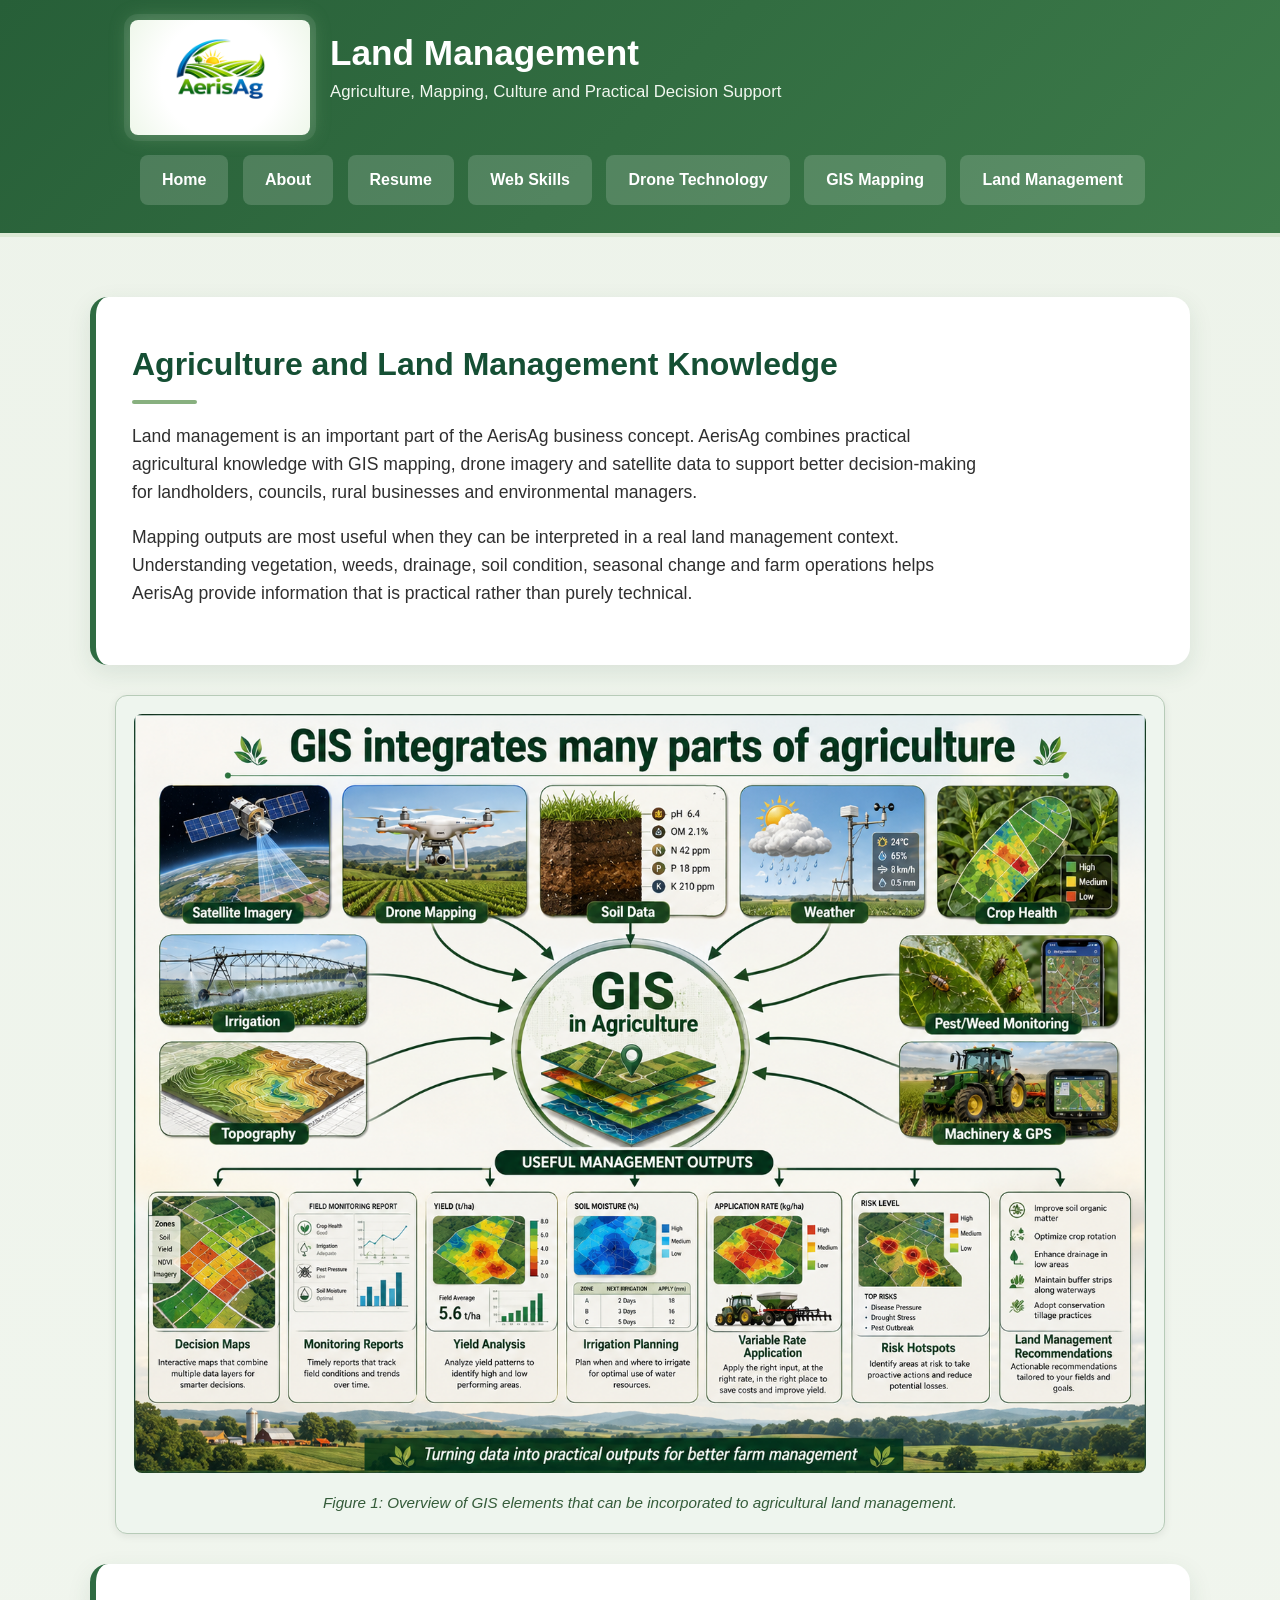
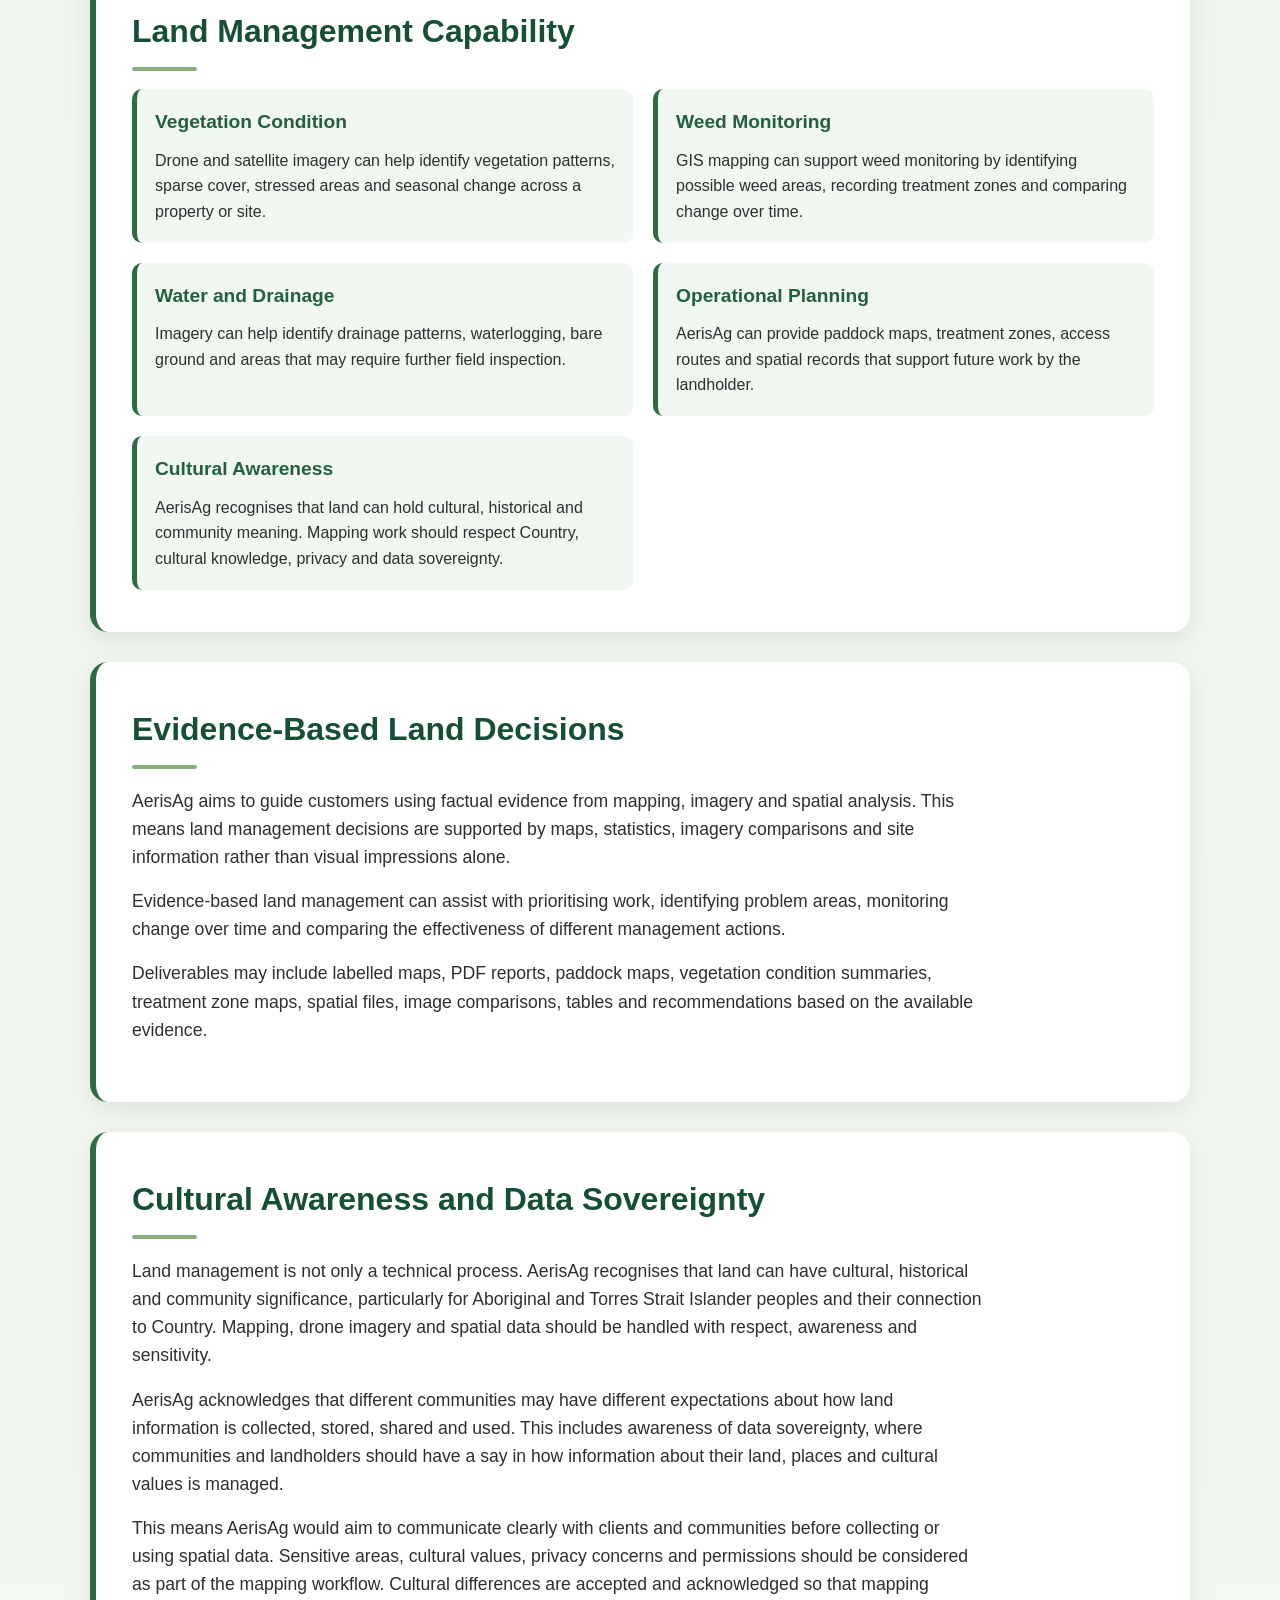
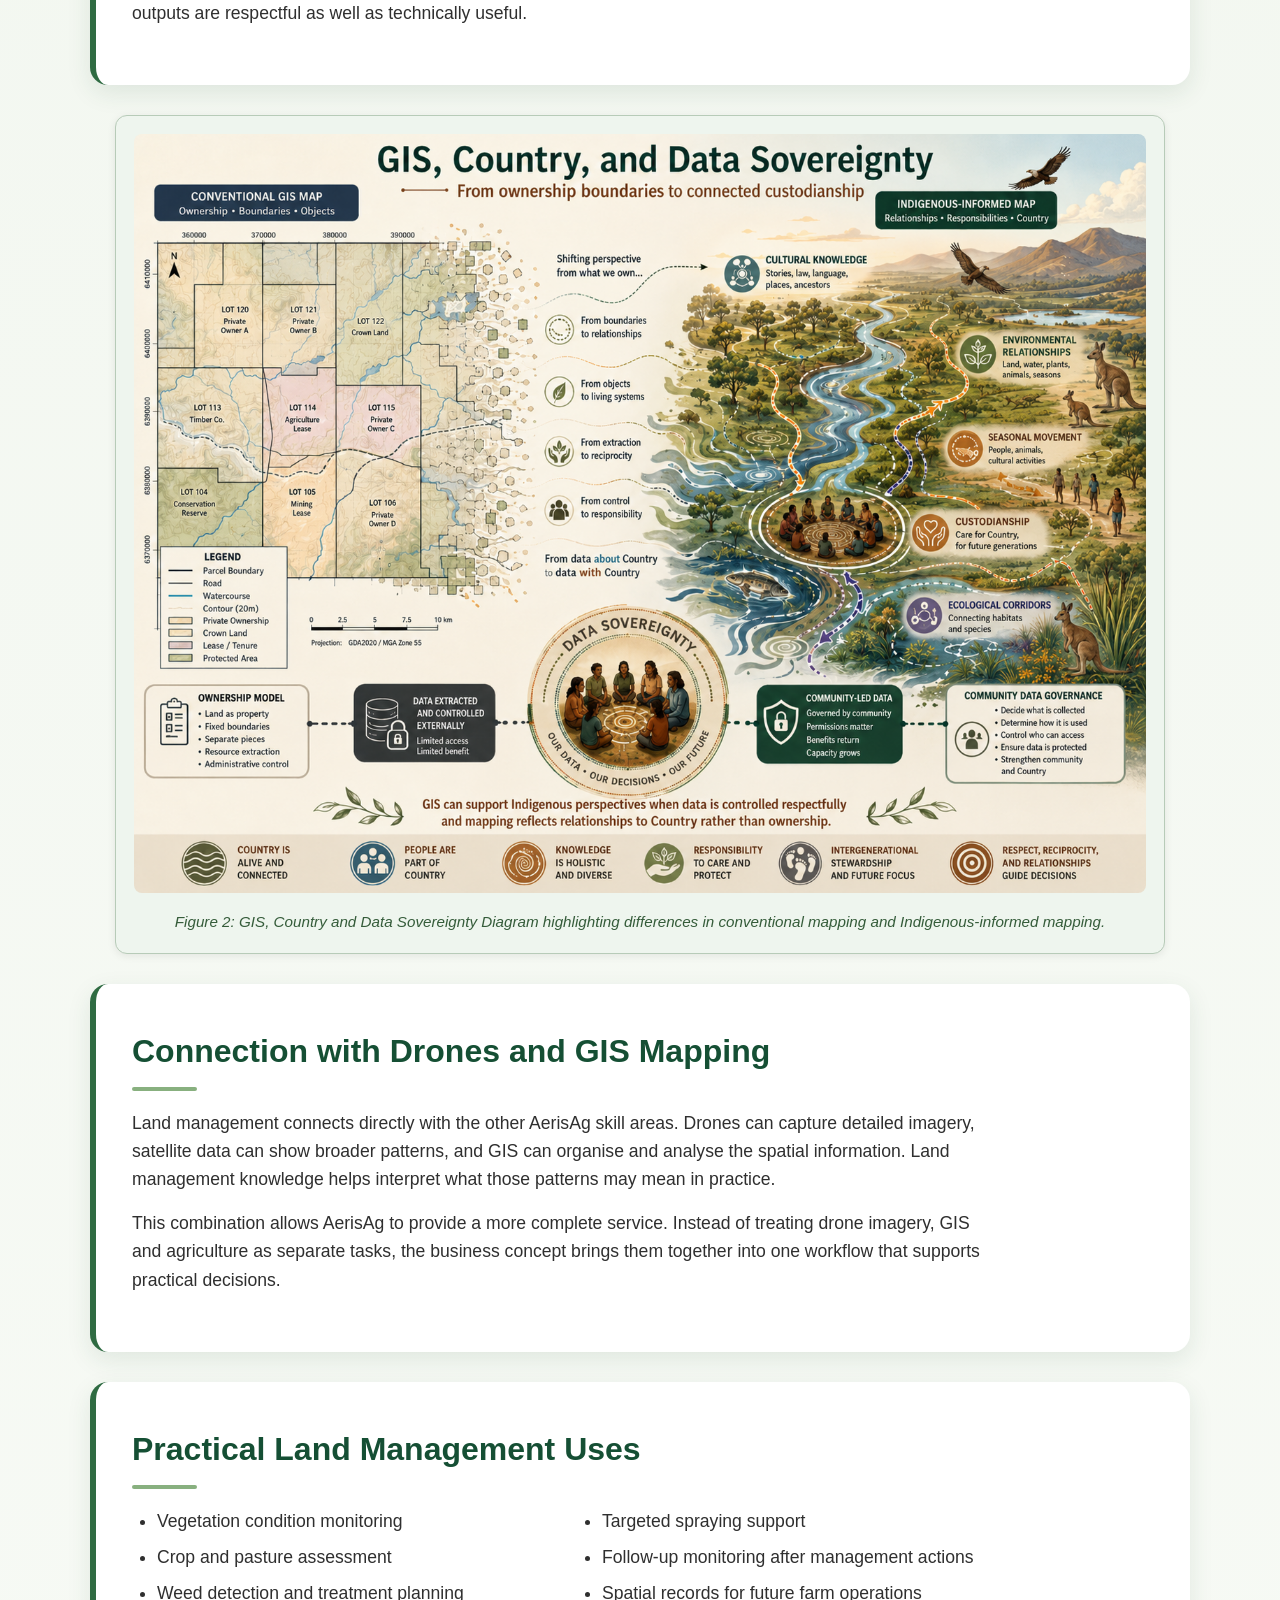
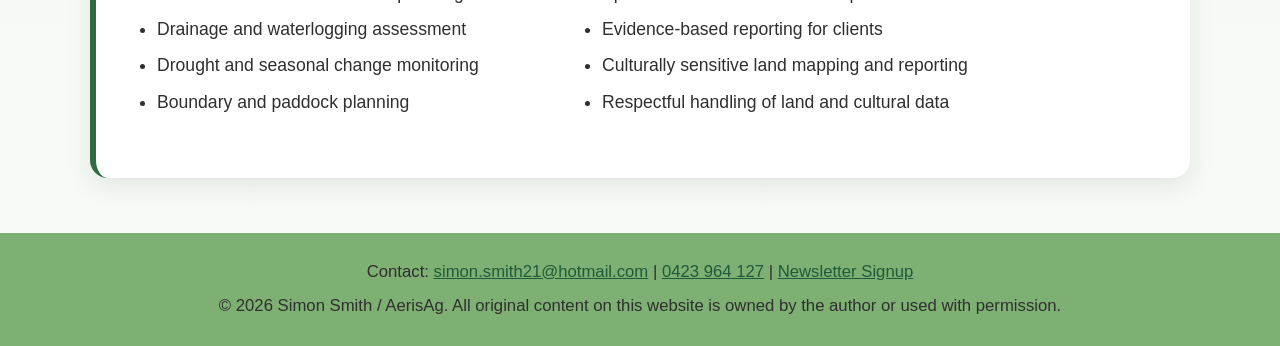
<file: pages/ssmith_A4_landmanagement.html>
<!DOCTYPE html>		<!-- define the document as HTML5 -->
<html lang="en">	<!-- Sets language as English -->
<head>
    <!-- Land Management page for the AerisAg portfolio website
    Author: Simon Smith
    Date: June 2026
    Purpose: Demonstrates agriculture, land management, mapping, cultural awareness and evidence-based decision-making skills -->
	
    <meta charset="UTF-8">	<!-- Sets the character encoding to UTF-8 -->
    <meta name="viewport" content="width=device-width, initial-scale=1.0">	<!-- Makes the page responsive on different screen sizes -->
    <title>AerisAg | Land Management</title>
    <link rel="stylesheet" href="../css/portfolio.css" type="text/css">	<!-- Links to the external CSS stylesheet -->
    <link rel="icon" type="image/png" href="../images/logo.png">	<!-- Favicon for browser tab -->
</head>

<body>	<!-- body section contains all visible content of the webpage -->

    <header class="site-header">
        <div class="top-bar">	<!-- Used to align logo, heading and navigation -->
            <div class="brand-wrap">	<!-- Groups the logo and page title -->
                <a href="../index.html">	<!-- Makes the logo a clickable link back to the homepage -->
                    <img src="../images/logo.png" alt="AerisAg logo" class="logo"> <!-- Displays logo -->
                </a>
				
                <div class="brand-text">	<!-- Holds the page heading and subtitle -->
                    <h1>Land Management</h1>	<!-- Main heading -->
                    <p>Agriculture, Mapping, Culture and Practical Decision Support</p>	<!-- Short description -->
                </div>
            </div>

            <nav class="navbar"> <!-- Navigation bar for all included pages -->
                <a href="../index.html">Home</a>
                <a href="ssmith_A4_about.html">About</a>
                <a href="ssmith_A4_resume.html">Resume</a>
                <a href="ssmith_A4_web_skills.html">Web Skills</a>
                <a href="ssmith_A4_drones.html">Drone Technology</a>
                <a href="ssmith_A4_gismapping.html">GIS Mapping</a>
                <a href="ssmith_A4_landmanagement.html">Land Management</a>
            </nav>
        </div>
    </header>

    <main>
        <section class="content-box">	<!-- Section introducing land management capability -->
            <h2>Agriculture and Land Management Knowledge</h2>	<!-- Section heading -->

            <p>
                Land management is an important part of the AerisAg business concept. AerisAg combines practical
                agricultural knowledge with GIS mapping, drone imagery and satellite data to support better
                decision-making for landholders, councils, rural businesses and environmental managers.
            </p>

            <p>
                Mapping outputs are most useful when they can be interpreted in a real land management context.
                Understanding vegetation, weeds, drainage, soil condition, seasonal change and farm operations
                helps AerisAg provide information that is practical rather than purely technical.
            </p>
        </section>

        <figure class="image-box">	<!-- Image example placed between content sections -->
                <img src="../images/overview.png" alt="Overview of GIS in Agriculture">
                <figcaption>Figure 1: Overview of GIS elements that can be incorporated to agricultural land management.</figcaption>
        </figure>


        <section class="content-box">	<!-- Land management capability cards -->
            <h2>Land Management Capability</h2>	<!-- Section heading -->

            <div class="card-grid">
                <article class="info-card">
                    <h3>Vegetation Condition</h3>
                    <p>
                        Drone and satellite imagery can help identify vegetation patterns, sparse cover,
                        stressed areas and seasonal change across a property or site.
                    </p>
                </article>

                <article class="info-card">
                    <h3>Weed Monitoring</h3>
                    <p>
                        GIS mapping can support weed monitoring by identifying possible weed areas, recording
                        treatment zones and comparing change over time.
                    </p>
                </article>

                <article class="info-card">
                    <h3>Water and Drainage</h3>
                    <p>
                        Imagery can help identify drainage patterns, waterlogging, bare ground and areas that
                        may require further field inspection.
                    </p>
                </article>

                <article class="info-card">
                    <h3>Operational Planning</h3>
                    <p>
                        AerisAg can provide paddock maps, treatment zones, access routes and spatial records
                        that support future work by the landholder.
                    </p>
                </article>

                <article class="info-card">
                    <h3>Cultural Awareness</h3>
                    <p>
                        AerisAg recognises that land can hold cultural, historical and community meaning.
                        Mapping work should respect Country, cultural knowledge, privacy and data sovereignty.
                    </p>
                </article>
            </div>
        </section>

        <section class="content-box">	<!-- Section explaining evidence-based decisions -->
            <h2>Evidence-Based Land Decisions</h2>	<!-- Section heading -->

            <p>
                AerisAg aims to guide customers using factual evidence from mapping, imagery and spatial
                analysis. This means land management decisions are supported by maps, statistics, imagery
                comparisons and site information rather than visual impressions alone.
            </p>

            <p>
                Evidence-based land management can assist with prioritising work, identifying problem areas,
                monitoring change over time and comparing the effectiveness of different management actions.
            </p>

            <p>
                Deliverables may include labelled maps, PDF reports, paddock maps, vegetation condition
                summaries, treatment zone maps, spatial files, image comparisons, tables and recommendations
                based on the available evidence.
            </p>
        </section>

        <section class="content-box">	<!-- Section explaining cultural awareness and data sovereignty -->
            <h2>Cultural Awareness and Data Sovereignty</h2>	<!-- Section heading -->

            <p>
                Land management is not only a technical process. AerisAg recognises that land can have cultural,
                historical and community significance, particularly for Aboriginal and Torres Strait Islander
                peoples and their connection to Country. Mapping, drone imagery and spatial data should be
                handled with respect, awareness and sensitivity.
            </p>

            <p>
                AerisAg acknowledges that different communities may have different expectations about how land
                information is collected, stored, shared and used. This includes awareness of data sovereignty,
                where communities and landholders should have a say in how information about their land, places
                and cultural values is managed.
            </p>

            <p>
                This means AerisAg would aim to communicate clearly with clients and communities before collecting
                or using spatial data. Sensitive areas, cultural values, privacy concerns and permissions should be
                considered as part of the mapping workflow. Cultural differences are accepted and acknowledged so
                that mapping outputs are respectful as well as technically useful.
            </p>
        </section>

        <figure class="image-box">	<!-- Large workflow image -->
                <img src="../images/cultural.png" alt="Diagram displaying conventional mapping VS Indigenous - Informed Map">
                <figcaption>Figure 2: GIS, Country and Data Sovereignty Diagram highlighting differences in conventional mapping and Indigenous-informed mapping.</figcaption>
        </figure>

        <section class="content-box">	<!-- Section explaining connection with GIS and drones -->
            <h2>Connection with Drones and GIS Mapping</h2>	<!-- Section heading -->

            <p>
                Land management connects directly with the other AerisAg skill areas. Drones can capture detailed
                imagery, satellite data can show broader patterns, and GIS can organise and analyse the spatial
                information. Land management knowledge helps interpret what those patterns may mean in practice.
            </p>

            <p>
                This combination allows AerisAg to provide a more complete service. Instead of treating drone
                imagery, GIS and agriculture as separate tasks, the business concept brings them together into
                one workflow that supports practical decisions.
            </p>
        </section>

        <section class="content-box">	<!-- Section listing practical land management uses -->
            <h2>Practical Land Management Uses</h2>	<!-- Section heading -->

            <ul class="two-column-list">
                <li>Vegetation condition monitoring</li>
                <li>Crop and pasture assessment</li>
                <li>Weed detection and treatment planning</li>
                <li>Drainage and waterlogging assessment</li>
                <li>Drought and seasonal change monitoring</li>
                <li>Boundary and paddock planning</li>
                <li>Targeted spraying support</li>
                <li>Follow-up monitoring after management actions</li>
                <li>Spatial records for future farm operations</li>
                <li>Evidence-based reporting for clients</li>
                <li>Culturally sensitive land mapping and reporting</li>
                <li>Respectful handling of land and cultural data</li>
            </ul>
        </section>

    </main>	<!-- End of the main page content -->

    <footer>	<!-- Footer contains copyright and contact details -->
        <p>Contact: <a href="mailto:simon.smith21@hotmail.com">simon.smith21@hotmail.com</a> | <a href="tel:+610423964127">0423 964 127</a> |
        <a href="ssmith_A4_newsletter.html" target="_blank">Newsletter Signup</a></p>
        <p>&copy; 2026 Simon Smith / AerisAg. All original content on this website is owned by the author or used with permission.</p>
    </footer>
	
</body>
</html>
</file>
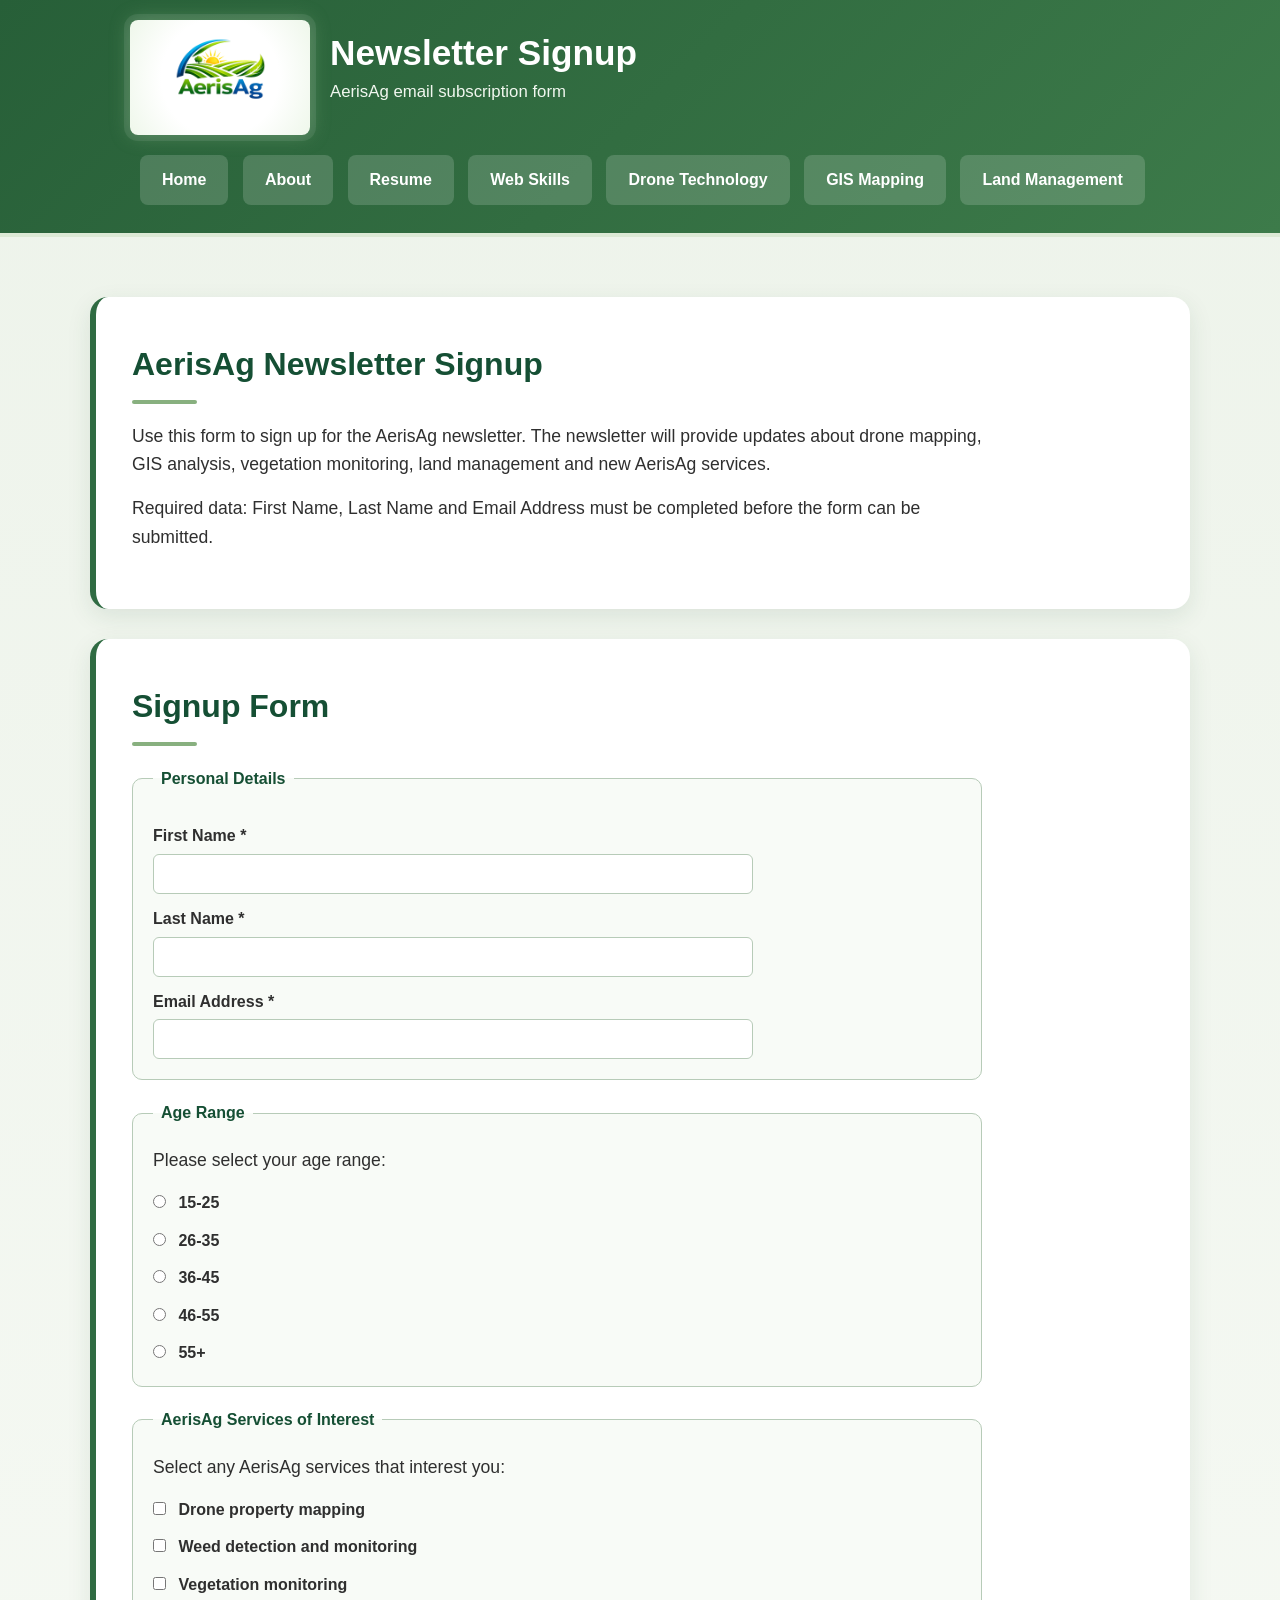
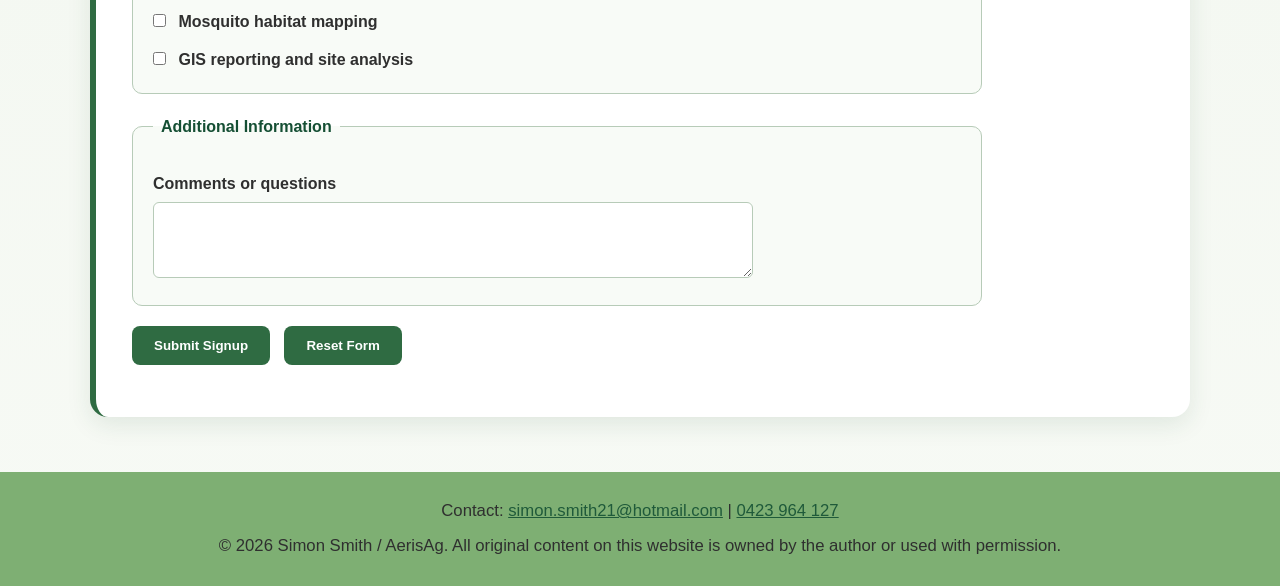
<file: pages/ssmith_A4_newsletter.html>
<!DOCTYPE html>		<!-- define the document as HTML5 -->
<html lang="en">	<!-- Sets language as English -->
<head>
    <!-- Newsletter signup page for the AerisAg portfolio website
    Author: Simon Smith
    Date: June 2026
    Purpose: Allows users to sign up for the AerisAg email newsletter using an HTML5 form and JavaScript validation -->
    
    <meta charset="UTF-8">	<!-- Sets the character encoding to UTF-8 -->
    <meta name="viewport" content="width=device-width, initial-scale=1.0">	<!-- Makes the page responsive on different screen sizes -->
    <title>AerisAg | Newsletter Signup</title>
    <link rel="stylesheet" href="../css/portfolio.css" type="text/css">	<!-- Links to the external CSS stylesheet -->
    <script src="../javascript/newsletter.js" defer></script>	<!-- Links to the external JavaScript file -->
    <link rel="icon" type="image/png" href="../images/logo.png">	<!-- Favicon for browser tab -->
</head>
    
<body onload="showWelcomeMessage()">	<!-- body section contains all visible content of the webpage -->
    
  <header class="site-header">
    <div class="top-bar">	<!-- Used to align logo, heading and navigation -->
      <div class="brand-wrap">	<!-- Groups the logo and page title -->
        <a href="../index.html">	<!-- Makes the logo a clickable link back to the homepage -->
          <img src="../images/logo.png" alt="AerisAg logo" class="logo"> <!-- Displays logo -->
        </a>
    
        <div class="brand-text">	<!-- Holds the page heading and subtitle -->
          <h1>Newsletter Signup</h1>	<!-- Main heading -->
          <p>AerisAg email subscription form</p>	<!-- Short description -->
        </div>
      </div>
    
      <nav class="navbar"> <!-- Navigation bar for all included pages -->
          <a href="../index.html">Home</a>
          <a href="ssmith_A4_about.html">About</a>
          <a href="ssmith_A4_resume.html">Resume</a>
          <a href="ssmith_A4_web_skills.html">Web Skills</a>
          <a href="ssmith_A4_drones.html">Drone Technology</a>
          <a href="ssmith_A4_gismapping.html">GIS Mapping</a>
          <a href="ssmith_A4_landmanagement.html">Land Management</a>
      </nav>
    </div>
  </header>
    
  <main>
    <section class="content-box">	<!-- Section styled using the shared content-box layout -->
      <h2>AerisAg Newsletter Signup</h2>	<!-- Section heading -->
      <p>
        Use this form to sign up for the AerisAg newsletter. The newsletter will provide updates about
        drone mapping, GIS analysis, vegetation monitoring, land management and new AerisAg services.
      </p>
    
      <p>
         Required data: First Name, Last Name  and Email Address must be completed before the form can be submitted.
      </p>
    </section>
    
    <section class="content-box">	<!-- Form section styled using the shared content-box layout -->
      <h2>Signup Form</h2>	<!-- Section heading -->
    
     <!--
      This form uses the post method as required by Assessment 4.
      The action value is a placeholder because this isnt a real company form.
      JavaScript validation checks that both name fields and email are not empty.
      -->
      <form id="newsletterForm"
            class="newsletter-form"
            action="process_newsletter.php"
            method="post"
            onsubmit="return validateNewsletterForm();">
    
          <fieldset>
            <legend>Personal Details</legend>
          
            <label for="firstName">First Name *</label>
            <input type="text"
                    id="firstName"
                    name="firstName"
                    maxlength="60">
            
            <label for="lastName">Last Name *</label>
            <input type="text"
                      id="lastName"
                      name="lastName"
                      maxlength="60">
            
            <label for="emailAddress">Email Address *</label>
            <input type="email"
                    id="emailAddress"
                    name="emailAddress"
                    maxlength="60">
          </fieldset>
          
          <fieldset>
            <legend>Age Range</legend>
            
            <p>Please select your age range:</p>
            
            <label>
              <input type="radio" name="ageRange" value="15-25">
              15-25
            </label>
            
            <label>
              <input type="radio" name="ageRange" value="26-35">
              26-35
            </label>
            
            <label>
              <input type="radio" name="ageRange" value="36-45">
              36-45
            </label>
            
            <label>
              <input type="radio" name="ageRange" value="46-55">
              46-55
            </label>
            
            <label>
              <input type="radio" name="ageRange" value="55+">
              55+
            </label>
          </fieldset>
            
          <fieldset>
            <legend>AerisAg Services of Interest</legend>
            
            <p>Select any AerisAg services that interest you:</p>
            
            <label>
              <input type="checkbox" name="services" value="dronePropertyMapping">
              Drone property mapping
            </label>
            
            <label>
              <input type="checkbox" name="services" value="weedDetection">
              Weed detection and monitoring
            </label>
            
            <label>
              <input type="checkbox" name="services" value="vegetationMonitoring">
              Vegetation monitoring
            </label>
            
            <label>
              <input type="checkbox" name="services" value="mosquitoHabitatMapping">
              Mosquito habitat mapping
            </label>
            
            <label>
            <input type="checkbox" name="services" value="gisReporting">
            GIS reporting and site analysis
          </label>
        </fieldset>
    
        <fieldset>
          <legend>Additional Information</legend>
        
          <label for="comments">Comments or questions</label>
          <textarea id="comments"
                  name="comments"
                  cols="60"
                  rows="3"></textarea>
        </fieldset>
    
        <div class="form-buttons">
          <input type="submit" value="Submit Signup">
          <input type="reset" value="Reset Form">
        </div>
      </form>
    </section>
  </main>	<!-- End of the main page content -->
    
  <footer>	<!-- Footer contains copyright and contact details -->
    <p>Contact: <a href="mailto:simon.smith21@hotmail.com">simon.smith21@hotmail.com</a> | <a href="tel:+610423964127">0423 964 127</a></p>
    <p>&copy; 2026 Simon Smith / AerisAg. All original content on this website is owned by the author or used with permission.</p>
  </footer>
    
</body>
</html>
</file>
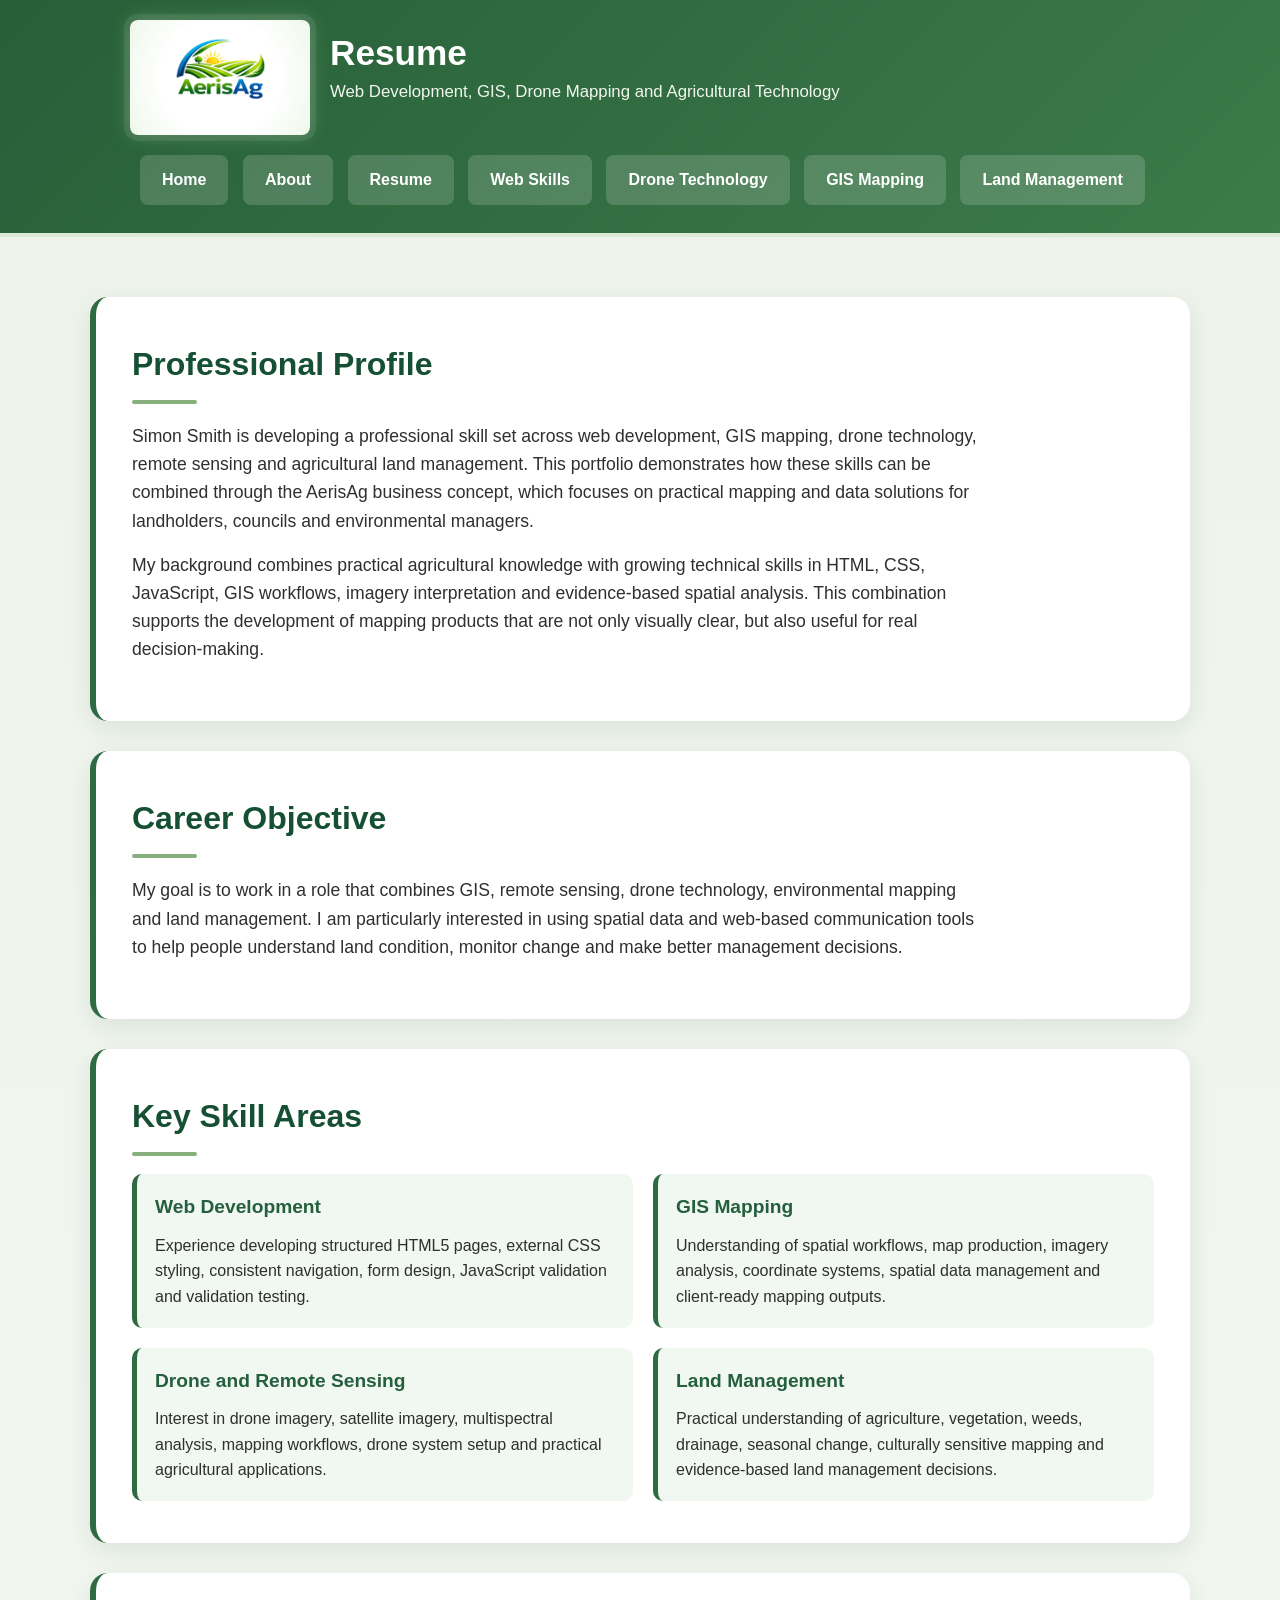
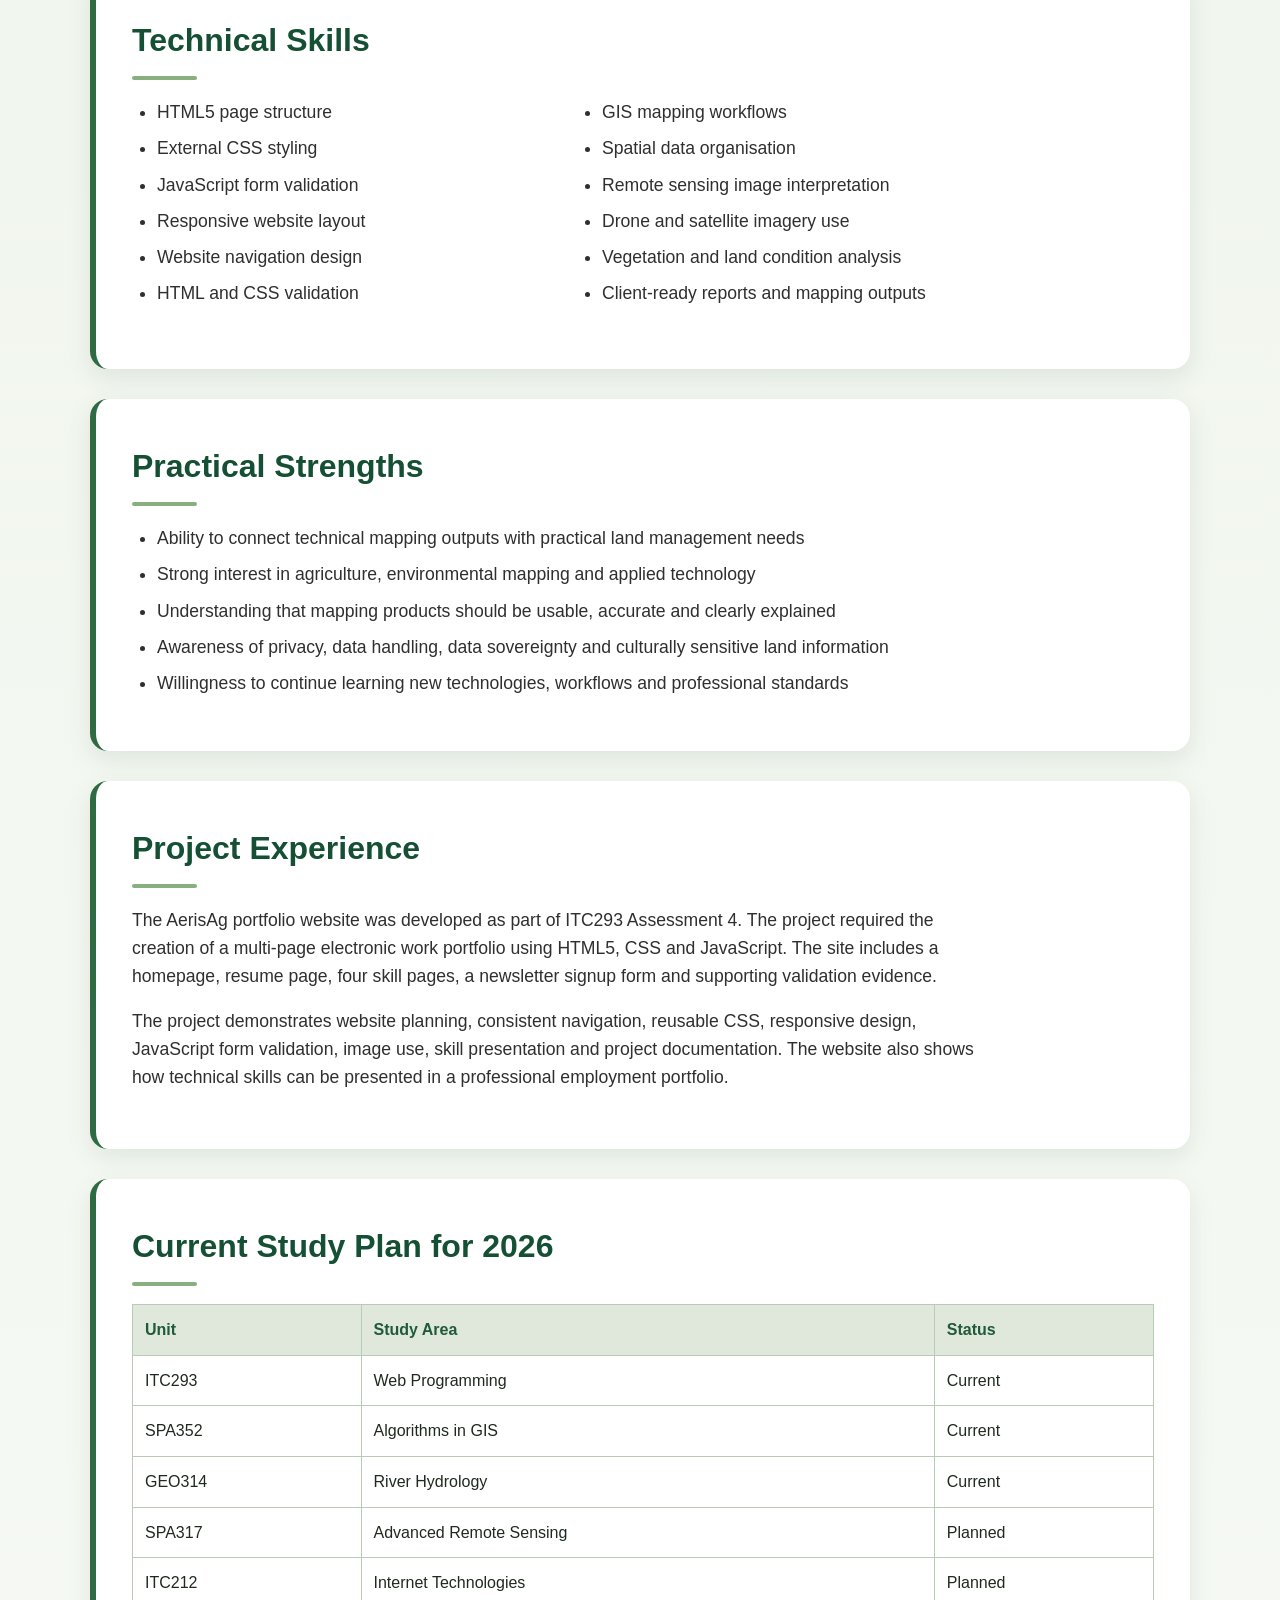
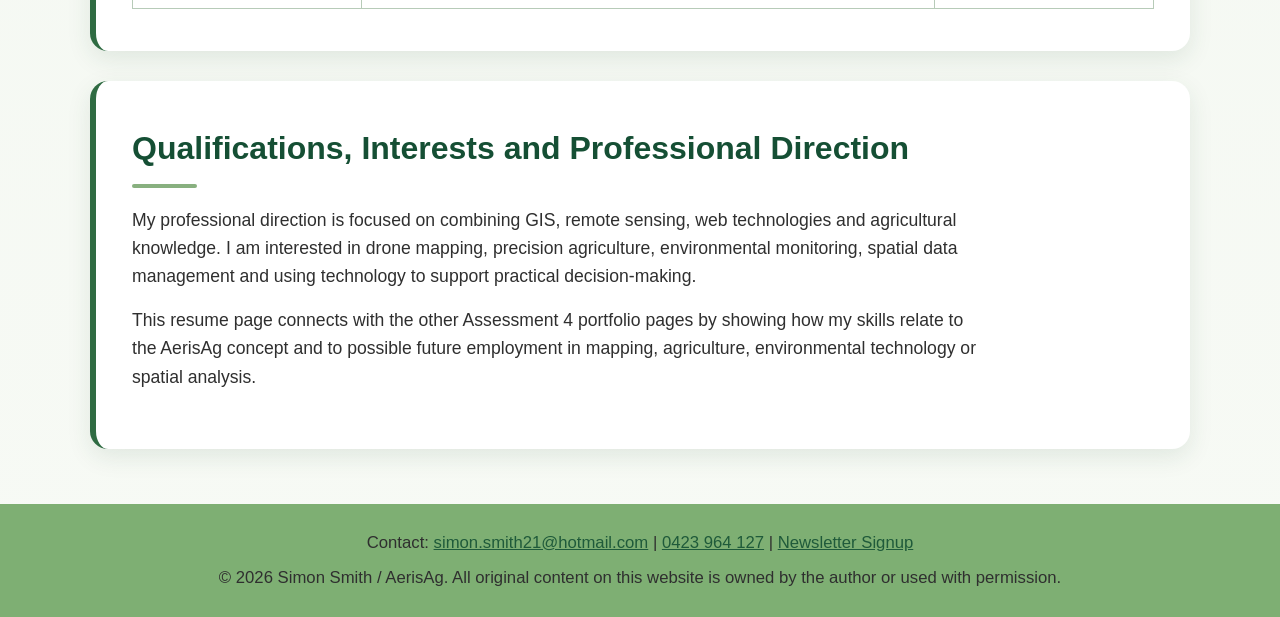
<file: pages/ssmith_A4_resume.html>
<!DOCTYPE html>		<!-- define the document as HTML5 -->
<html lang="en">	<!-- Sets language as English -->
<head>
    <!-- Resume page for the AerisAg portfolio website
    Author: Simon Smith
    Date: June 2026
    Purpose: Presents education, experience, skills and capabilities relevant to AerisAg and Assessment 4 -->
	
    <meta charset="UTF-8">	<!-- Sets the character encoding to UTF-8 -->
    <meta name="viewport" content="width=device-width, initial-scale=1.0">	<!-- Makes the page responsive on different screen sizes -->
    <title>Simon Smith | Resume</title>
    <link rel="stylesheet" href="../css/portfolio.css" type="text/css">	<!-- Links to the external CSS stylesheet -->
    <link rel="icon" type="image/png" href="../images/logo.png">	<!-- Favicon for browser tab -->
</head>

<body>	<!-- body section contains all visible content of the webpage -->

    <header class="site-header">
        <div class="top-bar">	<!-- Used to align logo, heading and navigation -->
            <div class="brand-wrap">	<!-- Groups the logo and page title -->
                <a href="../index.html">	<!-- Makes the logo a clickable link back to the homepage -->
                    <img src="../images/logo.png" alt="AerisAg logo" class="logo"> <!-- Displays logo -->
                </a>
				
                <div class="brand-text">	<!-- Holds the page heading and subtitle -->
                    <h1>Resume</h1>	<!-- Main heading -->
                    <p>Web Development, GIS, Drone Mapping and Agricultural Technology</p>	<!-- Short description -->
                </div>
            </div>

            <nav class="navbar"> <!-- Navigation bar for all included pages -->
                <a href="../index.html">Home</a>
                <a href="ssmith_A4_about.html">About</a>
                <a href="ssmith_A4_resume.html">Resume</a>
                <a href="ssmith_A4_web_skills.html">Web Skills</a>
                <a href="ssmith_A4_drones.html">Drone Technology</a>
                <a href="ssmith_A4_gismapping.html">GIS Mapping</a>
                <a href="ssmith_A4_landmanagement.html">Land Management</a>
            </nav>
        </div>
    </header>

    <main>
        <section class="content-box">	<!-- Section introducing professional profile -->
            <h2>Professional Profile</h2>	<!-- Section heading -->

            <p>
                Simon Smith is developing a professional skill set across web development, GIS mapping,
                drone technology, remote sensing and agricultural land management. This portfolio demonstrates
                how these skills can be combined through the AerisAg business concept, which focuses on
                practical mapping and data solutions for landholders, councils and environmental managers.
            </p>

            <p>
                My background combines practical agricultural knowledge with growing technical skills in HTML,
                CSS, JavaScript, GIS workflows, imagery interpretation and evidence-based spatial analysis.
                This combination supports the development of mapping products that are not only visually clear,
                but also useful for real decision-making.
            </p>
        </section>

        <section class="content-box">	<!-- Section showing career objective -->
            <h2>Career Objective</h2>	<!-- Section heading -->

            <p>
                My goal is to work in a role that combines GIS, remote sensing, drone technology, environmental
                mapping and land management. I am particularly interested in using spatial data and web-based
                communication tools to help people understand land condition, monitor change and make better
                management decisions.
            </p>
        </section>

        <section class="content-box">	<!-- Skill cards linking resume to Assessment 4 skill pages -->
            <h2>Key Skill Areas</h2>	<!-- Section heading -->

            <div class="card-grid">
                <article class="info-card">
                    <h3>Web Development</h3>
                    <p>
                        Experience developing structured HTML5 pages, external CSS styling, consistent
                        navigation, form design, JavaScript validation and validation testing.
                    </p>
                </article>

                <article class="info-card">
                    <h3>GIS Mapping</h3>
                    <p>
                        Understanding of spatial workflows, map production, imagery analysis, coordinate
                        systems, spatial data management and client-ready mapping outputs.
                    </p>
                </article>

                <article class="info-card">
                    <h3>Drone and Remote Sensing</h3>
                    <p>
                        Interest in drone imagery, satellite imagery, multispectral analysis, mapping workflows,
                        drone system setup and practical agricultural applications.
                    </p>
                </article>

                <article class="info-card">
                    <h3>Land Management</h3>
                    <p>
                        Practical understanding of agriculture, vegetation, weeds, drainage, seasonal change,
                        culturally sensitive mapping and evidence-based land management decisions.
                    </p>
                </article>
            </div>
        </section>

        <section class="content-box">	<!-- Section listing technical skills -->
            <h2>Technical Skills</h2>	<!-- Section heading -->

            <ul class="two-column-list">
                <li>HTML5 page structure</li>
                <li>External CSS styling</li>
                <li>JavaScript form validation</li>
                <li>Responsive website layout</li>
                <li>Website navigation design</li>
                <li>HTML and CSS validation</li>
                <li>GIS mapping workflows</li>
                <li>Spatial data organisation</li>
                <li>Remote sensing image interpretation</li>
                <li>Drone and satellite imagery use</li>
                <li>Vegetation and land condition analysis</li>
                <li>Client-ready reports and mapping outputs</li>
            </ul>
        </section>

        <section class="content-box">	<!-- Section listing practical strengths -->
            <h2>Practical Strengths</h2>	<!-- Section heading -->

            <ul>
                <li>Ability to connect technical mapping outputs with practical land management needs</li>
                <li>Strong interest in agriculture, environmental mapping and applied technology</li>
                <li>Understanding that mapping products should be usable, accurate and clearly explained</li>
                <li>Awareness of privacy, data handling, data sovereignty and culturally sensitive land information</li>
                <li>Willingness to continue learning new technologies, workflows and professional standards</li>
            </ul>
        </section>

        <section class="content-box">	<!-- Section showing Assessment 4 project experience -->
            <h2>Project Experience</h2>	<!-- Section heading -->

            <p>
                The AerisAg portfolio website was developed as part of ITC293 Assessment 4. The project required
                the creation of a multi-page electronic work portfolio using HTML5, CSS and JavaScript. The site
                includes a homepage, resume page, four skill pages, a newsletter signup form and supporting
                validation evidence.
            </p>

            <p>
                The project demonstrates website planning, consistent navigation, reusable CSS, responsive design,
                JavaScript form validation, image use, skill presentation and project documentation. The website
                also shows how technical skills can be presented in a professional employment portfolio.
            </p>
        </section>

        <section class="content-box">	<!-- Education and study plan table -->
            <h2>Current Study Plan for 2026</h2>	<!-- Section heading -->

            <table>
                <tr>
                    <th>Unit</th>
                    <th>Study Area</th>
                    <th>Status</th>
                </tr>
                <tr>
                    <td>ITC293</td>
                    <td>Web Programming</td>
                    <td>Current</td>
                </tr>
                <tr>
                    <td>SPA352</td>
                    <td>Algorithms in GIS</td>
                    <td>Current</td>
                </tr>
                <tr>
                    <td>GEO314</td>
                    <td>River Hydrology</td>
                    <td>Current</td>
                </tr>
                <tr>
                    <td>SPA317</td>
                    <td>Advanced Remote Sensing</td>
                    <td>Planned</td>
                </tr>
                <tr>
                    <td>ITC212</td>
                    <td>Internet Technologies</td>
                    <td>Planned</td>
                </tr>
            </table>
        </section>

        <section class="content-box">	<!-- Section listing qualifications and interests -->
            <h2>Qualifications, Interests and Professional Direction</h2>	<!-- Section heading -->

            <p>
                My professional direction is focused on combining GIS, remote sensing, web technologies and
                agricultural knowledge. I am interested in drone mapping, precision agriculture, environmental
                monitoring, spatial data management and using technology to support practical decision-making.
            </p>

            <p>
                This resume page connects with the other Assessment 4 portfolio pages by showing how my skills
                relate to the AerisAg concept and to possible future employment in mapping, agriculture,
                environmental technology or spatial analysis.
            </p>
        </section>
    </main>	<!-- End of the main page content -->

    <footer>	<!-- Footer contains copyright and contact details -->
        <p>Contact: <a href="mailto:simon.smith21@hotmail.com">simon.smith21@hotmail.com</a> | <a href="tel:+610423964127">0423 964 127</a> | 
        <a href="ssmith_A4_newsletter.html" target="_blank">Newsletter Signup</a></p>
        <p>&copy; 2026 Simon Smith / AerisAg. All original content on this website is owned by the author or used with permission.</p>
    </footer>
	
</body>
</html>
</file>
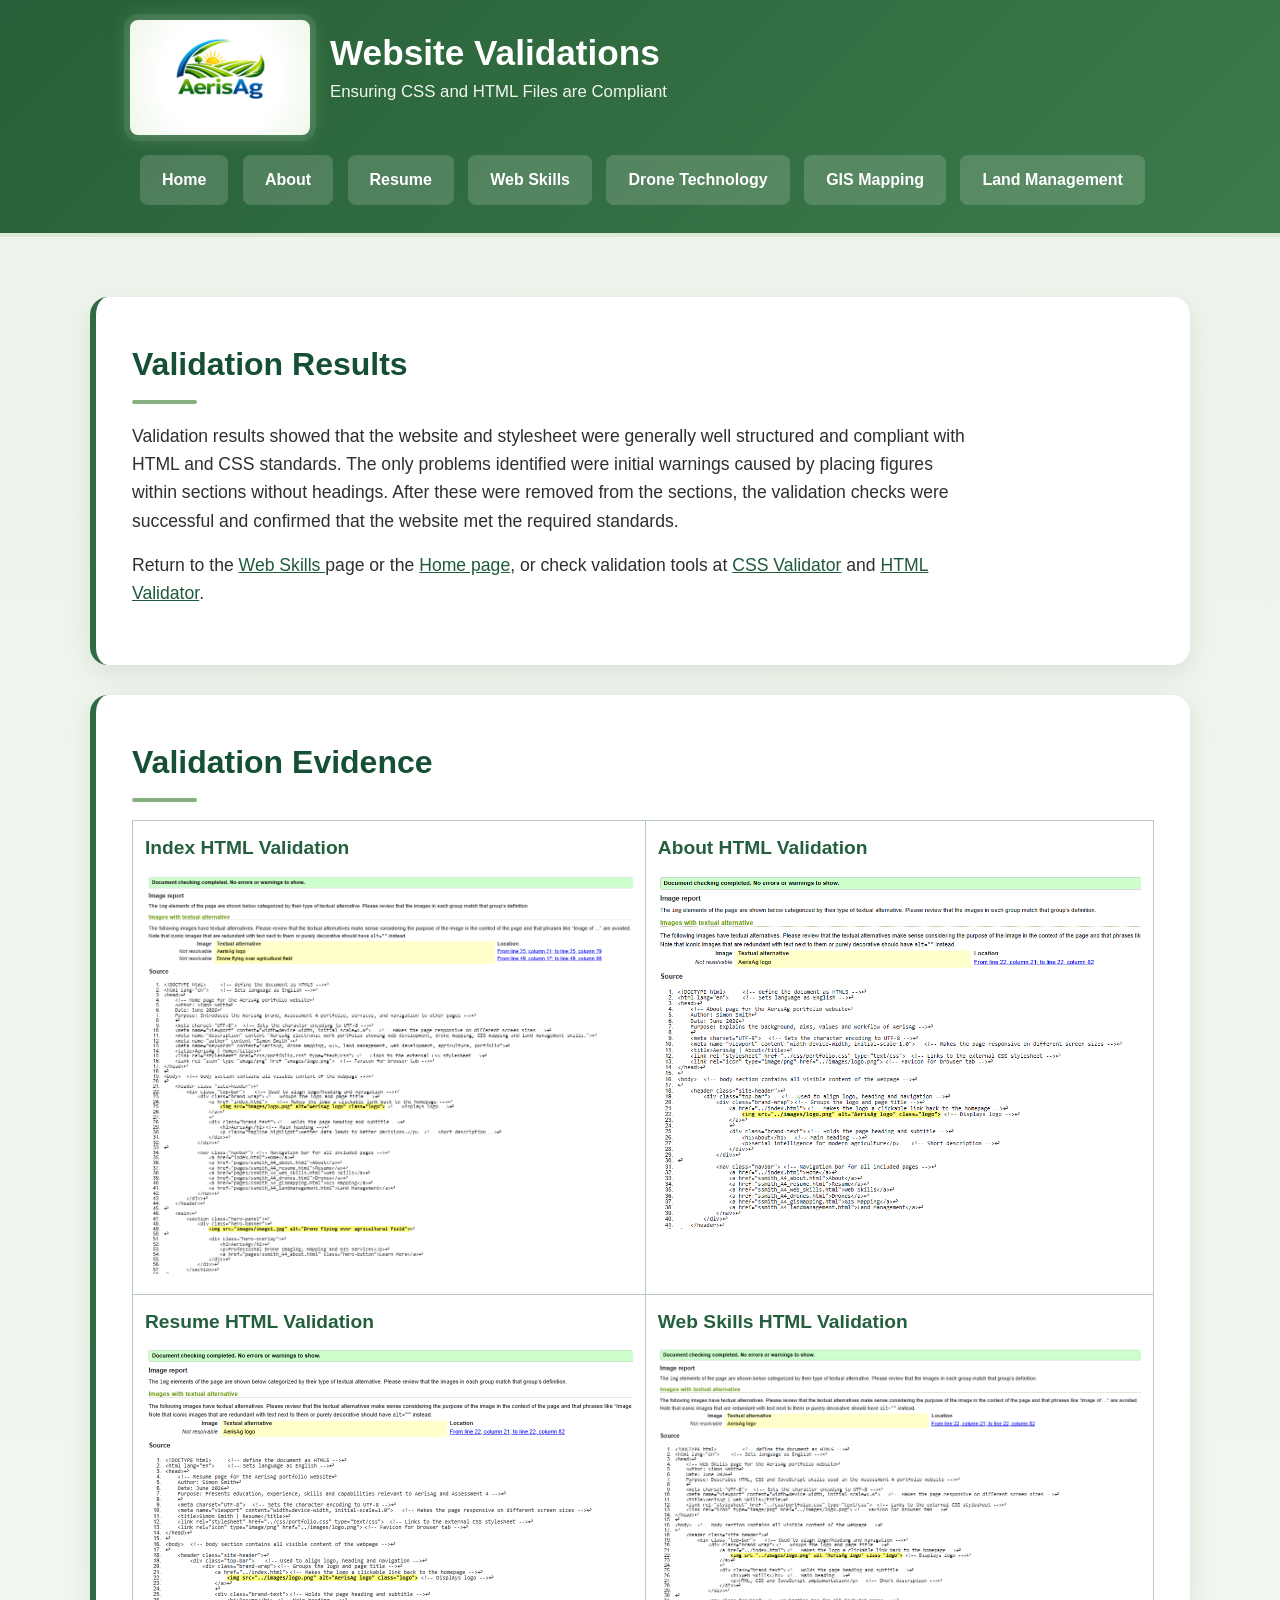
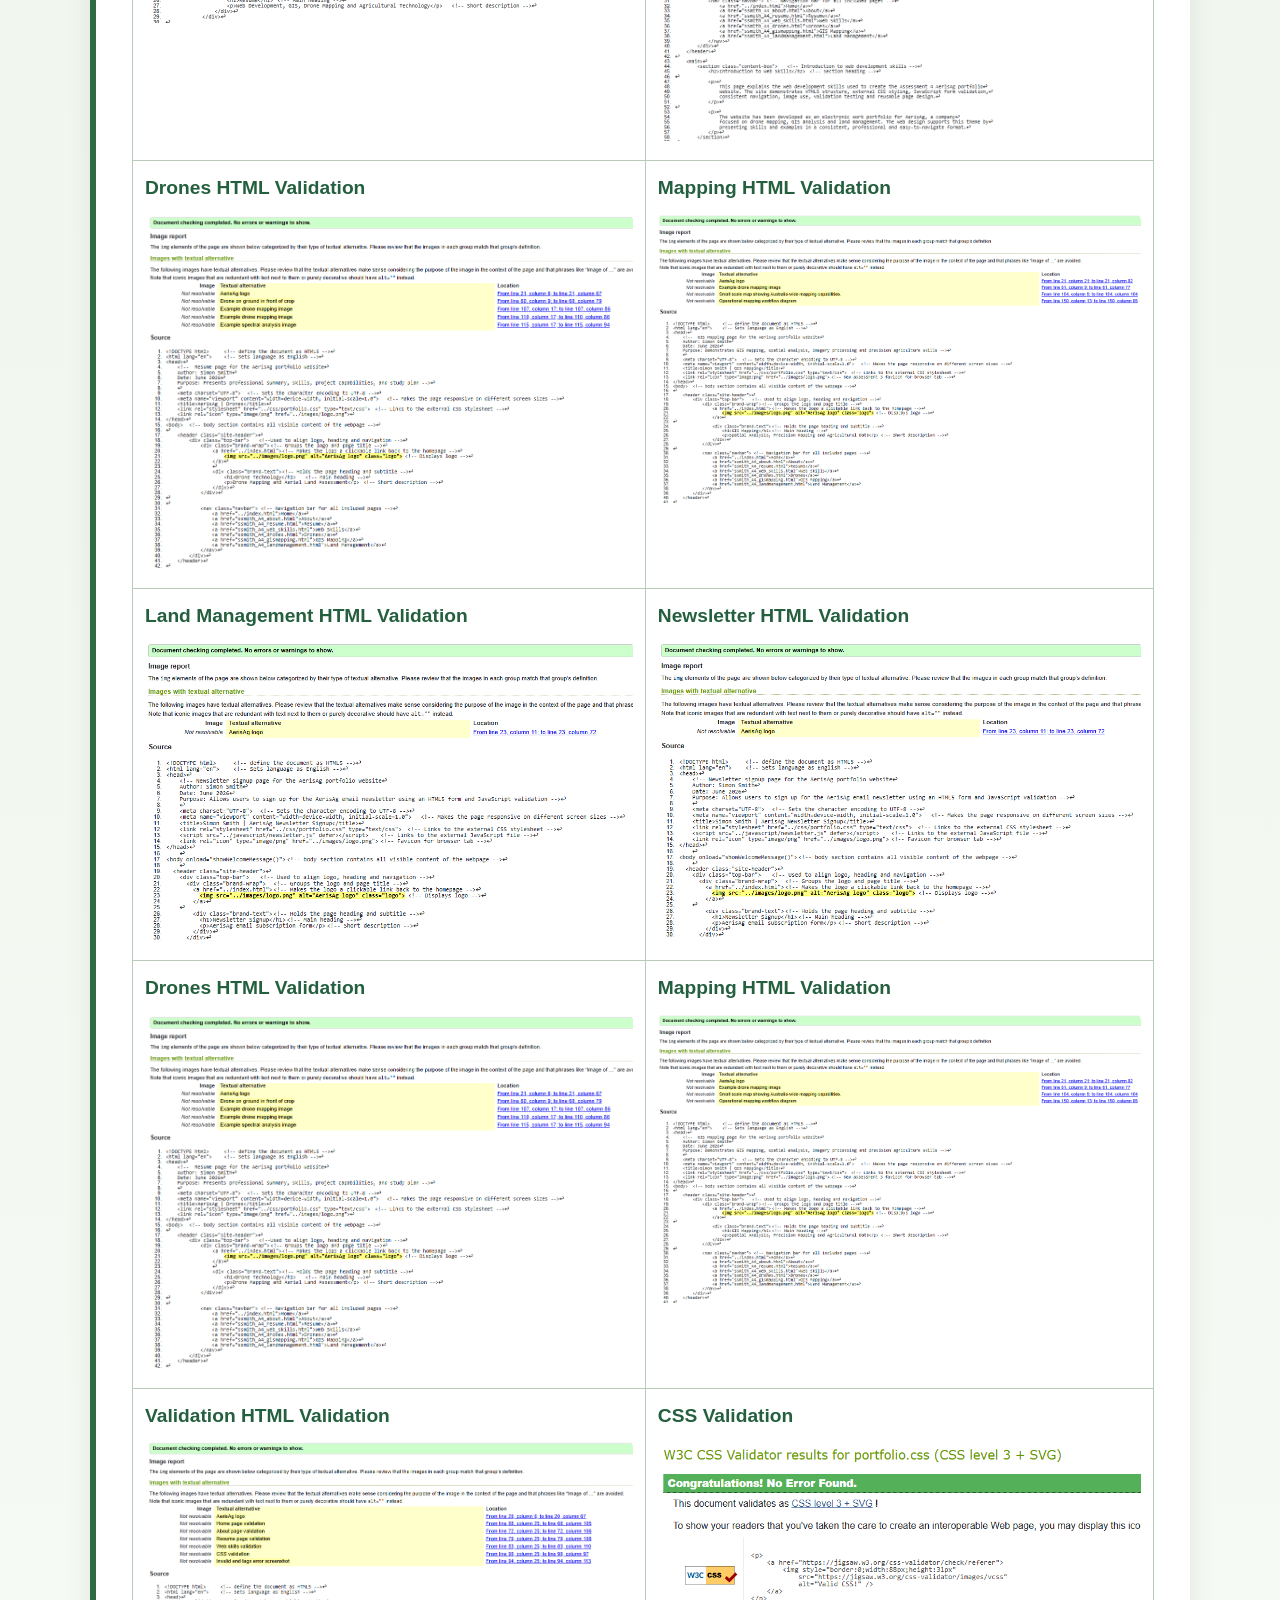
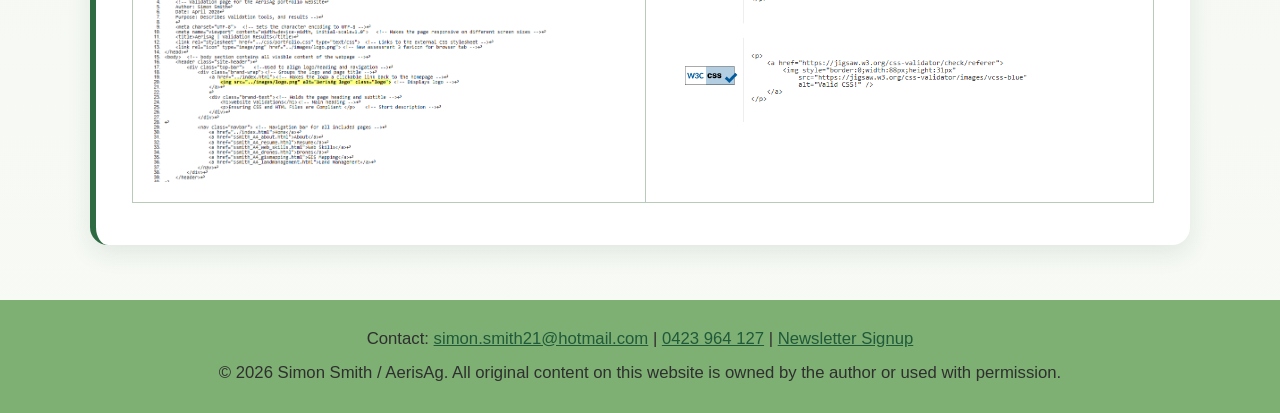
<file: pages/ssmith_A4_validations.html>
<!DOCTYPE html>		<!-- define the document as HTML5 -->
<html lang="en">	<!-- Sets language as English -->
<head>
    <!-- Validation page for the AerisAg portfolio website
    Author: Simon Smith
    Date: June 2026
    Purpose: Describes Validation tools, and results -->
	
    <meta charset="UTF-8">	<!-- Sets the character encoding to UTF-8 -->
    <meta name="viewport" content="width=device-width, initial-scale=1.0">	<!-- Makes the page responsive on different screen sizes -->
    <title>AerisAg | Validation Results</title>
    <link rel="stylesheet" href="../css/portfolio.css" type="text/css">	<!-- Links to the external CSS stylesheet -->
    <link rel="icon" type="image/png" href="../images/logo.png">
</head>
<body>	<!-- body section contains all visible content of the webpage -->
    <header class="site-header">
        <div class="top-bar">	<!--Used to align logo/heading and navigation -->
            <div class="brand-wrap">	<!-- Groups the logo and page title -->
				<a href="../index.html">	<!-- Makes the logo a clickable link back to the homepage -->
					<img src="../images/logo.png" alt="AerisAg logo" class="logo"> <!-- Displays logo -->
				</a>
				
				<div class="brand-text">	<!-- Holds the page heading and subtitle -->
					<h1>Website Validations</h1>	<!-- Main heading -->
					<p>Ensuring CSS and HTML Files are Compliant </p>	<!-- Short description -->
				</div>
			</div>

            <nav class="navbar"> <!-- Navigation bar for all included pages -->
                <a href="../index.html">Home</a>
                <a href="ssmith_A4_about.html">About</a>
                <a href="ssmith_A4_resume.html">Resume</a>
                <a href="ssmith_A4_web_skills.html">Web Skills</a>
                <a href="ssmith_A4_drones.html">Drone Technology</a>
                <a href="ssmith_A4_gismapping.html">GIS Mapping</a>
                <a href="ssmith_A4_landmanagement.html">Land Management</a>
            </nav>
        </div>
    </header>

    <main>

        <section class="content-box"><!-- Validation summary section -->
            <h2>Validation Results</h2>	<!-- Section heading -->
			<p>
				Validation results showed that the website and stylesheet were generally well 
				structured and compliant with HTML and CSS standards. The only problems identified
				were initial warnings caused by placing figures within sections without headings. After these were removed from the sections, the validation checks were successful and confirmed
				that the website met the required standards.
			</p>

            <p>
                Return to the <a href="ssmith_A4_web_skills.html"> Web Skills </a> page or the <a href="../index.html">Home page</a>, 
				or check validation tools at
                <a href="https://jigsaw.w3.org/css-validator/" target="_blank">CSS Validator</a> and
                <a href="https://validator.w3.org/" target="_blank">HTML Validator</a>.
            </p>
        </section>

        <section class="content-box"><!-- Validation evidence table -->
            <h2>Validation Evidence</h2>	<!-- Section heading -->

            <table>
                <tr>
                    <td>
                        <h3>Index HTML Validation</h3>
                        <img src="../images/validations/validation_index.png" alt="Home page validation">
                    </td>
                    <td>
                        <h3>About HTML Validation</h3>
                        <img src="../images/validations/validation_about.png" alt="About page validation">
                    </td>
                </tr>

                <tr>
                    <td>
                        <h3>Resume HTML Validation</h3>
                        <img src="../images/validations/validation_resume.png" alt="Resume page validation">
                    </td>
                    <td>
                        <h3>Web Skills HTML Validation</h3>
                        <img src="../images/validations/validation_skills.png" alt="Web skills validation">
                    </td>
                </tr>

                <tr>
                    <td>
                        <h3>Drones HTML Validation</h3>
                        <img src="../images/validations/validation_drones.png" alt="CSS validation">
                    </td>
                    <td>
                        <h3>Mapping HTML Validation</h3>
                        <img src="../images/validations/validation_mapping.png" alt="Invalid end tags error screenshot">
                    </td>
                </tr>
                
                <tr>
                    <td>
                        <h3> Land Management HTML Validation</h3>
                        <img src="../images/validations/validation_newsletter.png" alt="CSS validation">
                    </td>
                    <td>
                        <h3>Newsletter HTML Validation</h3>
                        <img src="../images/validations/validation_newsletter.png" alt="Invalid end tags error screenshot">
                    </td>
                </tr>
                <tr>
                    <td>
                        <h3>Drones HTML Validation</h3>
                        <img src="../images/validations/validation_drones.png" alt="CSS validation">
                    </td>
                    <td>
                        <h3>Mapping HTML Validation</h3>
                        <img src="../images/validations/validation_mapping.png" alt="Invalid end tags error screenshot">
                    </td>
                </tr>
                
                <tr>
                    <td>
                        <h3> Validation HTML Validation</h3>
                        <img src="../images/validations/validation_validation.png" alt="CSS validation">
                    </td>
                    <td>
                        <h3>CSS Validation</h3>
                        <img src="../images/validations/validation_css.png" alt="Invalid end tags error screenshot">
                    </td>
                </tr>
            </table>
        </section>
    </main>	<!-- End of the main page content -->

    <footer>	<!-- Footer contains contact details and copyright notice -->
        <p>Contact: <a href="mailto:simon.smith21@hotmail.com">simon.smith21@hotmail.com</a> | <a href="tel:+610423964127">0423 964 127</a> |
        <a href="ssmith_A4_newsletter.html" target="_blank">Newsletter Signup</a></p>
        <p>&copy; 2026 Simon Smith / AerisAg. All original content on this website is owned by the author or used with permission.</p>
    </footer>
	
</body>
</html>
</file>
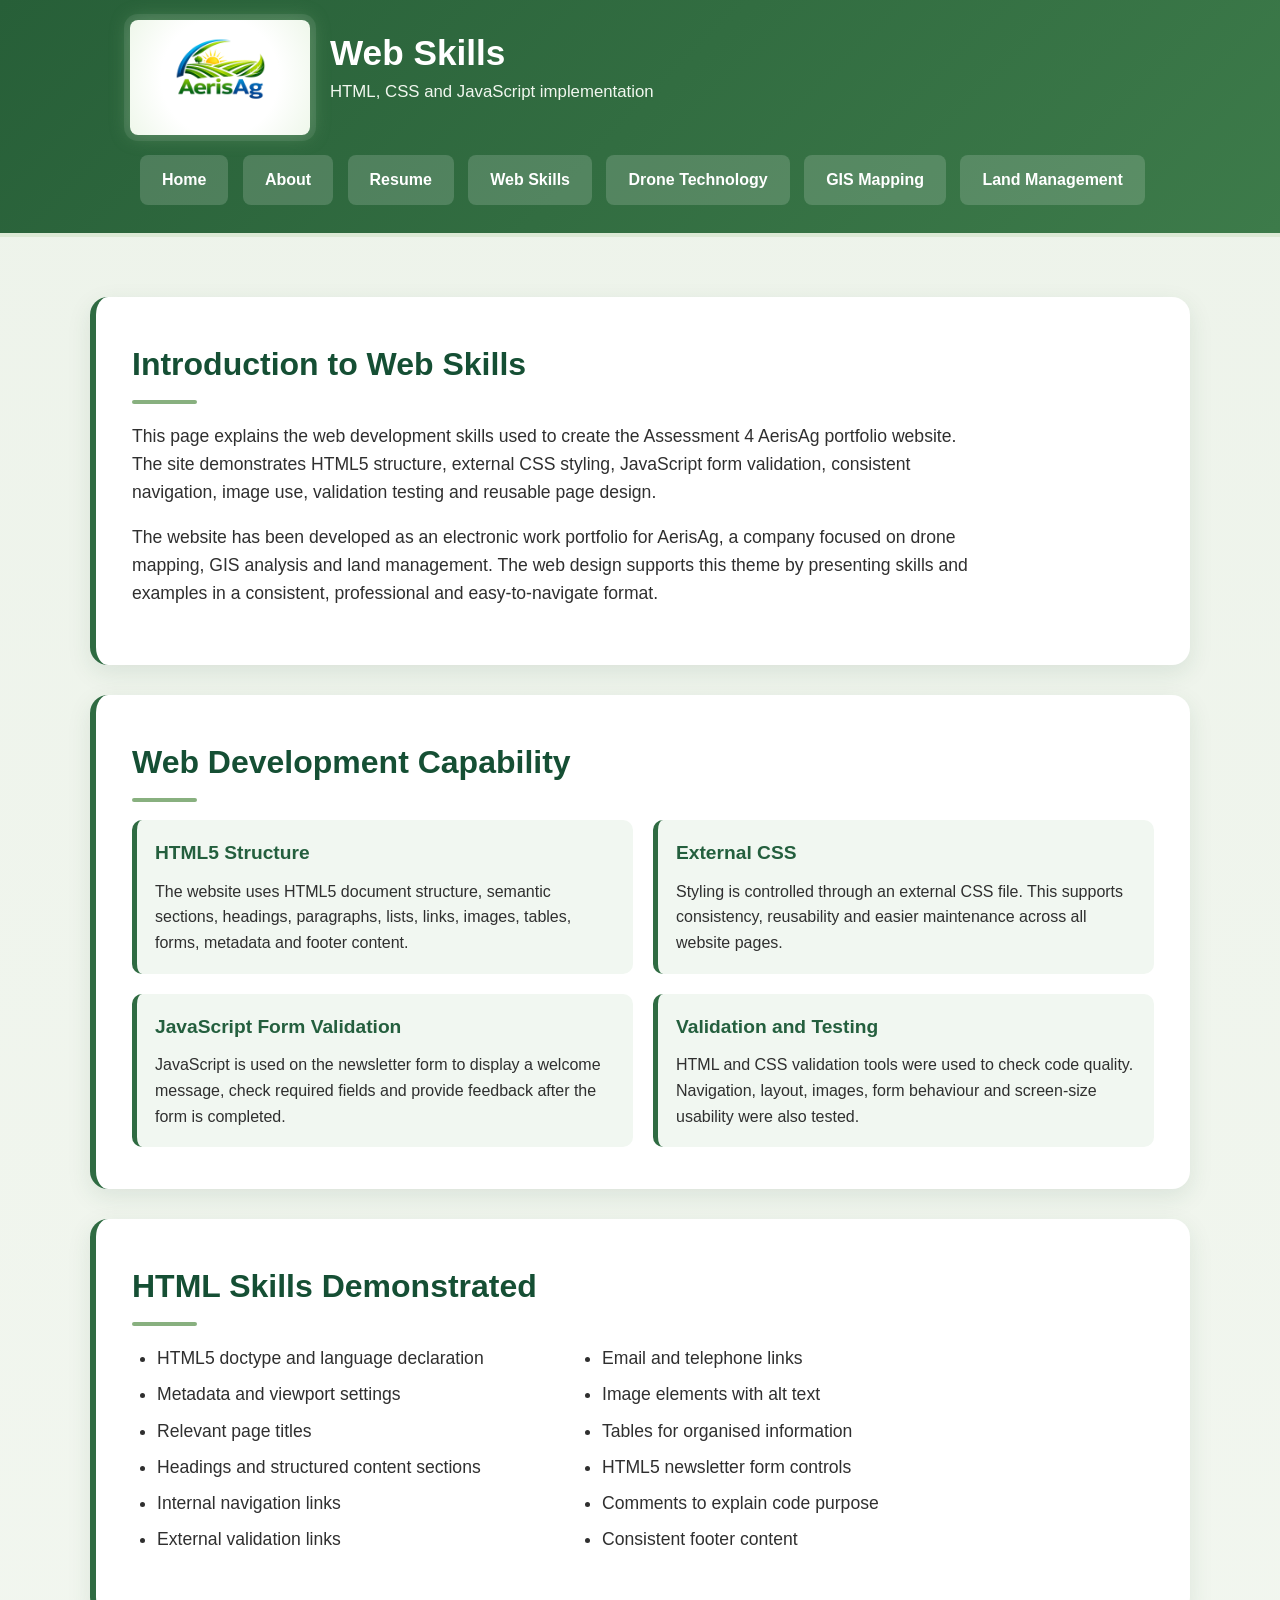
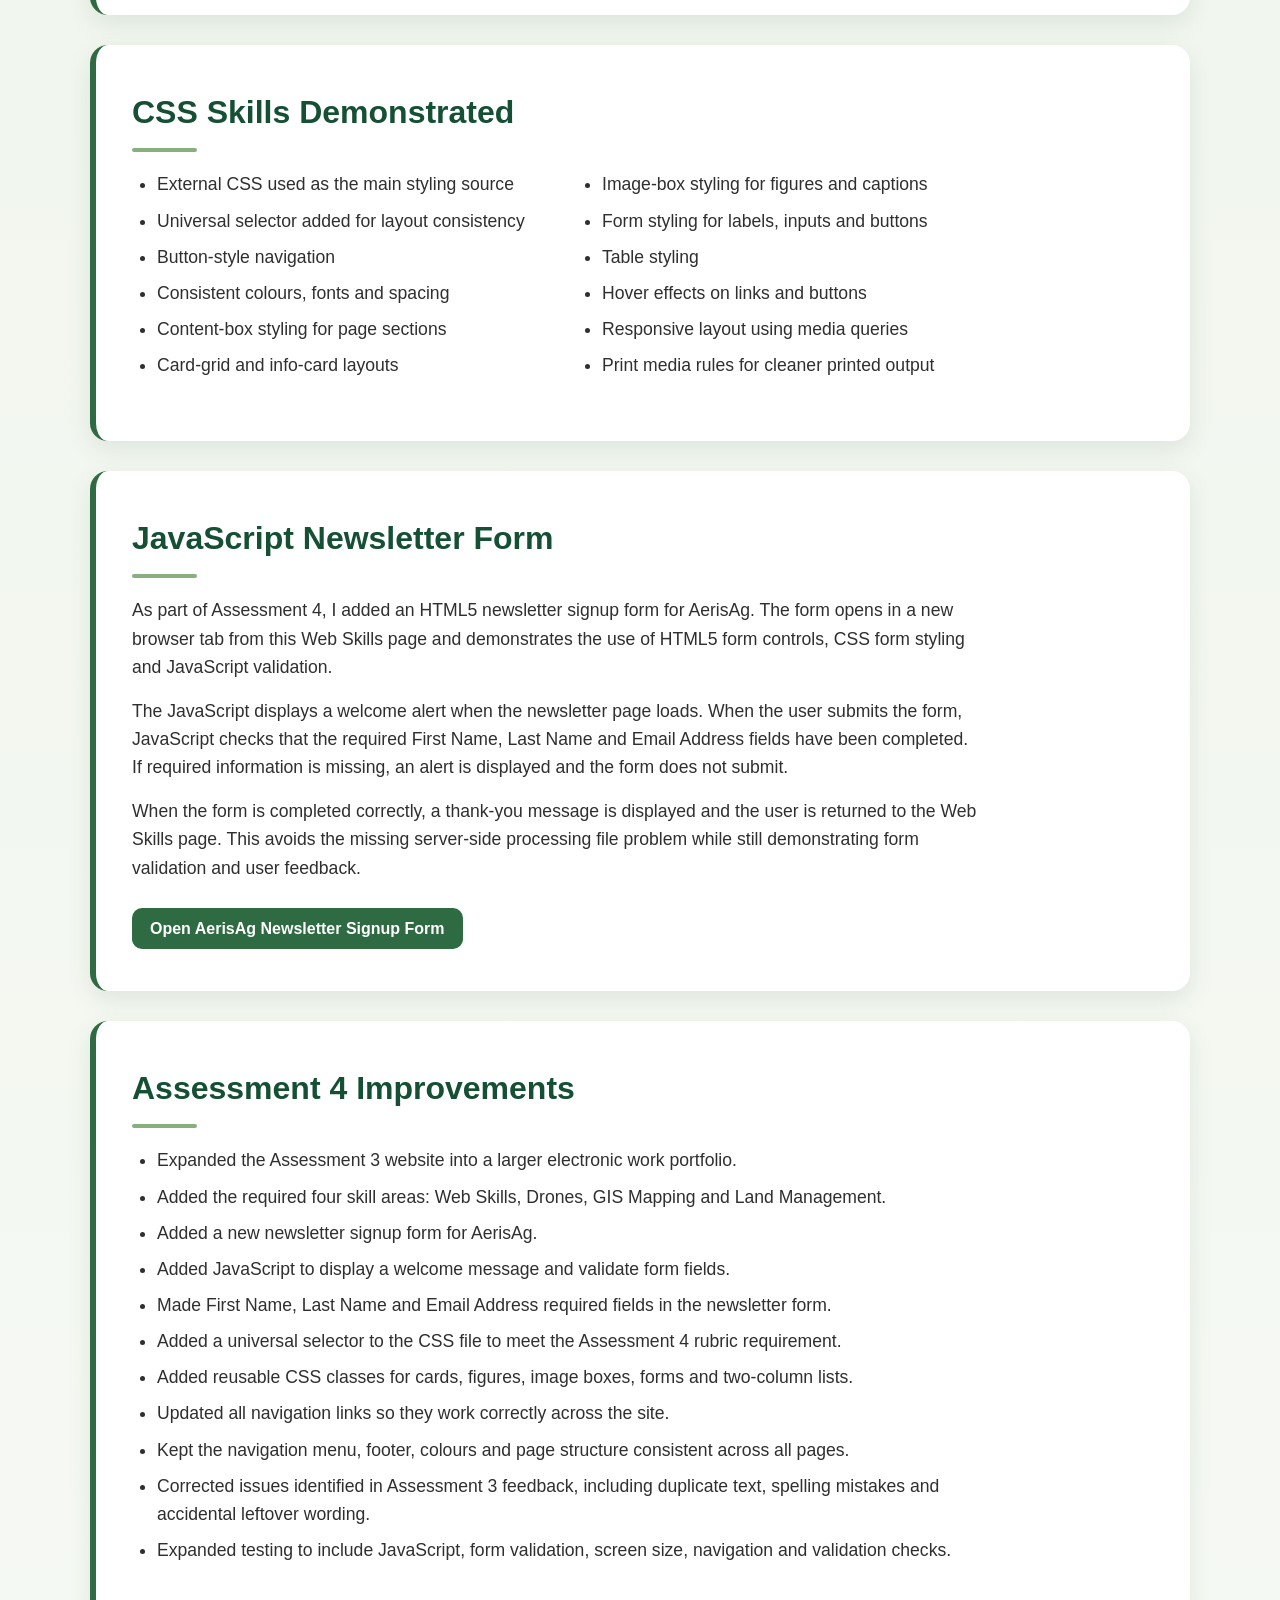
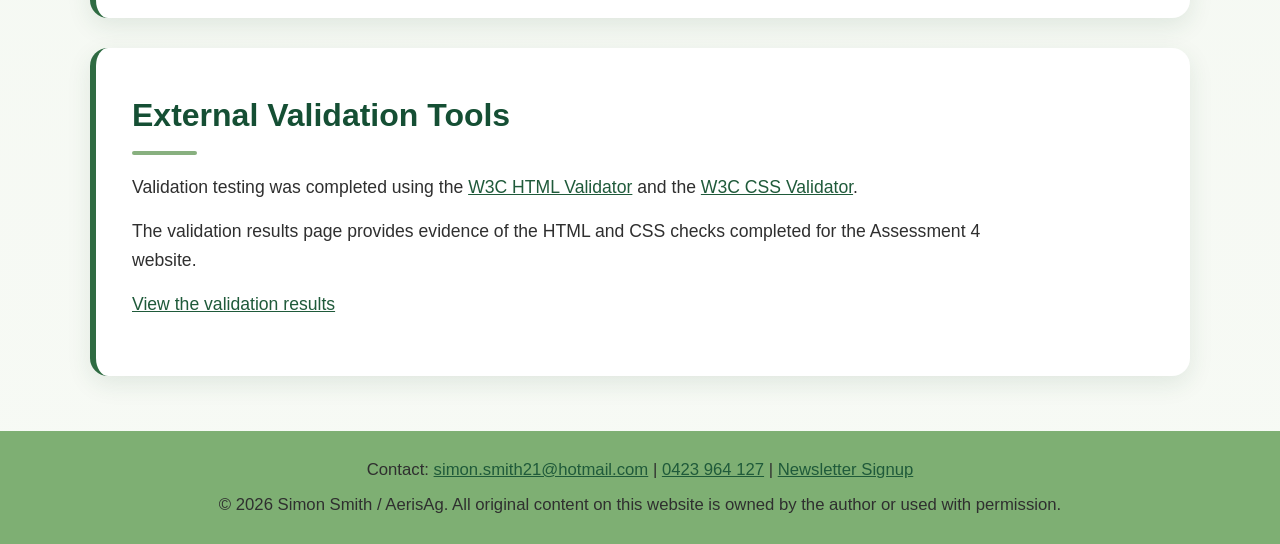
<file: pages/ssmith_A4_web_skills.html>
<!DOCTYPE html>			<!-- define the document as HTML5 -->
<html lang="en">	<!-- Sets language as English -->
<head>
    <!-- Web Skills page for the AerisAg portfolio website
    Author: Simon Smith
    Date: June 2026
    Purpose: Describes HTML, CSS and JavaScript skills used in the Assessment 4 portfolio website -->
	
    <meta charset="UTF-8">	<!-- Sets the character encoding to UTF-8 -->
    <meta name="viewport" content="width=device-width, initial-scale=1.0">	<!-- Makes the page responsive on different screen sizes -->
    <title>AerisAg | Web Skills</title>
    <link rel="stylesheet" href="../css/portfolio.css" type="text/css">	<!-- Links to the external CSS stylesheet -->
    <link rel="icon" type="image/png" href="../images/logo.png">	<!-- Favicon for browser tab -->
</head>

<body>	<!-- body section contains all visible content of the webpage -->

    <header class="site-header">
        <div class="top-bar">	<!-- Used to align logo/heading and navigation -->
            <div class="brand-wrap">	<!-- Groups the logo and page title -->
                <a href="../index.html">	<!-- Makes the logo a clickable link back to the homepage -->
                    <img src="../images/logo.png" alt="AerisAg logo" class="logo"> <!-- Displays logo -->
                </a>
				
                <div class="brand-text">	<!-- Holds the page heading and subtitle -->
                    <h1>Web Skills</h1>	<!-- Main heading -->
                    <p>HTML, CSS and JavaScript implementation</p>	<!-- Short description -->
                </div>
            </div>

            <nav class="navbar"> <!-- Navigation bar for all included pages -->
                <a href="../index.html">Home</a>
                <a href="ssmith_A4_about.html">About</a>
                <a href="ssmith_A4_resume.html">Resume</a>
                <a href="ssmith_A4_web_skills.html">Web Skills</a>
                <a href="ssmith_A4_drones.html">Drone Technology</a>
                <a href="ssmith_A4_gismapping.html">GIS Mapping</a>
                <a href="ssmith_A4_landmanagement.html">Land Management</a>
            </nav>
        </div>
    </header>

    <main>
        <section class="content-box">	<!-- Introduction to web development skills -->
            <h2>Introduction to Web Skills</h2>	<!-- Section heading -->

            <p>
                This page explains the web development skills used to create the Assessment 4 AerisAg portfolio
                website. The site demonstrates HTML5 structure, external CSS styling, JavaScript form validation,
                consistent navigation, image use, validation testing and reusable page design.
            </p>

            <p>
                The website has been developed as an electronic work portfolio for AerisAg, a company
                focused on drone mapping, GIS analysis and land management. The web design supports this theme by
                presenting skills and examples in a consistent, professional and easy-to-navigate format.
            </p>
        </section>

        <section class="content-box">	<!-- Web development skill cards -->
            <h2>Web Development Capability</h2>	<!-- Section heading -->

            <div class="card-grid">
                <article class="info-card">
                    <h3>HTML5 Structure</h3>
                    <p>
                        The website uses HTML5 document structure, semantic sections, headings, paragraphs, lists,
                        links, images, tables, forms, metadata and footer content.
                    </p>
                </article>

                <article class="info-card">
                    <h3>External CSS</h3>
                    <p>
                        Styling is controlled through an external CSS file. This supports consistency, reusability
                        and easier maintenance across all website pages.
                    </p>
                </article>

                <article class="info-card">
                    <h3>JavaScript Form Validation</h3>
                    <p>
                        JavaScript is used on the newsletter form to display a welcome message, check required
                        fields and provide feedback after the form is completed.
                    </p>
                </article>

                <article class="info-card">
                    <h3>Validation and Testing</h3>
                    <p>
                        HTML and CSS validation tools were used to check code quality. Navigation, layout,
                        images, form behaviour and screen-size usability were also tested.
                    </p>
                </article>
            </div>
        </section>

        <section class="content-box">	<!-- HTML skills section -->
            <h2>HTML Skills Demonstrated</h2>	<!-- Section heading -->

            <ul class="two-column-list">
                <li>HTML5 doctype and language declaration</li>
                <li>Metadata and viewport settings</li>
                <li>Relevant page titles</li>
                <li>Headings and structured content sections</li>
                <li>Internal navigation links</li>
                <li>External validation links</li>
                <li>Email and telephone links</li>
                <li>Image elements with alt text</li>
                <li>Tables for organised information</li>
                <li>HTML5 newsletter form controls</li>
                <li>Comments to explain code purpose</li>
                <li>Consistent footer content</li>
            </ul>
        </section>

        <section class="content-box">	<!-- CSS skills section -->
            <h2>CSS Skills Demonstrated</h2>	<!-- Section heading -->

            <ul class="two-column-list">
                <li>External CSS used as the main styling source</li>
                <li>Universal selector added for layout consistency</li>
                <li>Button-style navigation</li>
                <li>Consistent colours, fonts and spacing</li>
                <li>Content-box styling for page sections</li>
                <li>Card-grid and info-card layouts</li>
                <li>Image-box styling for figures and captions</li>
                <li>Form styling for labels, inputs and buttons</li>
                <li>Table styling</li>
                <li>Hover effects on links and buttons</li>
                <li>Responsive layout using media queries</li>
                <li>Print media rules for cleaner printed output</li>
            </ul>
        </section>

        <section class="content-box">	<!-- JavaScript and form section -->
            <h2>JavaScript Newsletter Form</h2>	<!-- Section heading -->

            <p>
                As part of Assessment 4, I added an HTML5 newsletter signup form for AerisAg. The form opens in
                a new browser tab from this Web Skills page and demonstrates the use of HTML5 form controls, CSS
                form styling and JavaScript validation.
            </p>

            <p>
                The JavaScript displays a welcome alert when the newsletter page loads. When the user submits the
                form, JavaScript checks that the required First Name, Last Name and Email Address fields have been
                completed. If required information is missing, an alert is displayed and the form does not submit.
            </p>

            <p>
                When the form is completed correctly, a thank-you message is displayed and the user is returned
                to the Web Skills page. This avoids the missing server-side processing file problem while still
                demonstrating form validation and user feedback.
            </p>

            <a class="hero-button" href="ssmith_A4_newsletter.html" target="_blank">
                Open AerisAg Newsletter Signup Form
            </a>
        </section>

        <section class="content-box">	<!-- Assessment 4 improvements -->
            <h2>Assessment 4 Improvements</h2>	<!-- Section heading -->

            <ul>
                <li>Expanded the Assessment 3 website into a larger electronic work portfolio.</li>
                <li>Added the required four skill areas: Web Skills, Drones, GIS Mapping and Land Management.</li>
                <li>Added a new newsletter signup form for AerisAg.</li>
                <li>Added JavaScript to display a welcome message and validate form fields.</li>
                <li>Made First Name, Last Name and Email Address required fields in the newsletter form.</li>
                <li>Added a universal selector to the CSS file to meet the Assessment 4 rubric requirement.</li>
                <li>Added reusable CSS classes for cards, figures, image boxes, forms and two-column lists.</li>
                <li>Updated all navigation links so they work correctly across the site.</li>
                <li>Kept the navigation menu, footer, colours and page structure consistent across all pages.</li>
                <li>Corrected issues identified in Assessment 3 feedback, including duplicate text, spelling mistakes and accidental leftover wording.</li>
                <li>Expanded testing to include JavaScript, form validation, screen size, navigation and validation checks.</li>
            </ul>
        </section>

        <section class="content-box">	<!-- Validation Results section with link to validation tools and results on another webpage -->
            <h2>External Validation Tools</h2>	<!-- Section heading -->

            <p>
                Validation testing was completed using the
                <a href="https://validator.w3.org/" target="_blank">W3C HTML Validator</a>
                and the
                <a href="https://jigsaw.w3.org/css-validator/" target="_blank">W3C CSS Validator</a>.
            </p>

            <p>
                The validation results page provides evidence of the HTML and CSS checks completed for the
                Assessment 4 website.
            </p>

            <p>
                <a href="ssmith_A4_validations.html">View the validation results</a>
            </p>
        </section>

    </main>	<!-- End of the main page content -->

    <footer> <!-- Footer contains contact details and copyright notice -->
        <p>Contact: <a href="mailto:simon.smith21@hotmail.com">simon.smith21@hotmail.com</a> | <a href="tel:+610423964127">0423 964 127</a> | 
        <a href="ssmith_A4_newsletter.html" target="_blank">Newsletter Signup</a></p>
        <p>&copy; 2026 Simon Smith / AerisAg. All original content on this website is owned by the author or used with permission.</p>
    </footer>
	
</body>
</html>
</file>
<file: css/portfolio.css>
/* External stylesheet for AerisAg portfolio website */
/* Author: Simon Smith */
/* Purpose: Shared styling for Assessment 4 pages */

/* Universal reset */
/* Removes default browser spacing and makes layout sizing easier to control */
* {
    margin: 0; /* Removes default margin */
    padding: 0; /* Removes default padding */
    box-sizing: border-box; /* Includes padding and border in total element width */
}

/* General page styles */
/* Sets the main background, font and text appearance for the whole website */
body {
    background: linear-gradient(to bottom, #edf3ea, #f7faf5); /* Soft green page background */
    color: #1f2a1f; /* Main dark text colour */
    font-family: Arial, Helvetica, "Trebuchet MS", sans-serif; /* Website font stack */
    line-height: 1.6; /* Improves readability */
}

/* Header */
/* Styles the top banner area used across the website */
.site-header {
    background: linear-gradient(135deg, #275f38, #3d7b4a); /* Green branded gradient */
    color: #ffffff; /* White header text */
    padding: 20px 0; /* Vertical header spacing */
    border-bottom: 4px solid #dce9d5; /* Light border below header */
}

/* Header layout */
/* Controls the positioning of the logo, title and navigation area */
.top-bar {
    max-width: 1100px; /* Matches main content width */
    margin: 0 auto; /* Centres the header content */
    padding: 0 40px; /* Adds side spacing */
    display: flex; /* Places header items beside each other */
    align-items: center; /* Vertically aligns items */
    justify-content: space-between; /* Separates branding and navigation */
    gap: 20px; /* Space between header items */
    flex-wrap: wrap; /* Allows wrapping on smaller screens */
}

/* Logo and page title group */
/* Holds the AerisAg logo and header text together */
.brand-wrap {
    display: flex; /* Places logo and text side by side */
    align-items: center; /* Aligns logo and text vertically */
    gap: 20px; /* Space between logo and text */
    flex-wrap: wrap; /* Allows logo/text to wrap on smaller screens */
}

/* Logo link */
/* Removes default link styling from the clickable logo */
.brand-wrap a {
    text-decoration: none; /* Removes underline */
    display: inline-block; /* Keeps logo link as a block-like element */
}

/* Logo hover effect */
/* Gives small visual feedback when the logo is hovered over */
.brand-wrap a:hover .logo {
    opacity: 0.9; /* Slightly fades logo on hover */
}

/* Logo */
/* Controls the size and presentation of the AerisAg logo */
.logo {
    width: 180px; /* Sets logo width */
    height: auto; /* Maintains logo proportions */
    display: block; /* Removes unwanted image spacing */
    background: radial-gradient(circle, #ffffff 55%, #eef7ea 100%); /* Light background behind logo */
    padding: 1px 5px; /* Small internal spacing around logo */
    border-radius: 8px; /* Rounded logo background */
    box-shadow: 0 0 0 6px rgba(255, 255, 255, 0.08),
                0 0 20px rgba(146, 193, 139, 0.40); /* Soft logo glow */
}

/* Header main heading */
/* Styles the main AerisAg heading in the header */
.brand-text h1 {
    color: #ffffff; /* White heading text */
    font-size: 2.2em; /* Large heading size */
    line-height: 1.1; /* Tight heading line spacing */
    margin-bottom: 6px; /* Space below heading */
}

/* Header subtitle */
/* Styles the short descriptive text below the main heading */
.brand-text p {
    color: #f1f7ef; /* Light subtitle colour */
    font-size: 1.05em; /* Slightly larger subtitle text */
}

/* Highlighted homepage tagline */
/* Used to emphasise the AerisAg slogan or key message in the header area */
.tagline-highlight {
    font-weight: bold; /* Makes the tagline stand out */
    color: #f1f7ef; /* Pale colour for contrast on green header */
}

/* Navigation bar */
/* Controls the overall navigation area that contains the page links */
.navbar {
    background: transparent; /* Allows header gradient to show behind navigation */
    text-align: right; /* Aligns navigation buttons to the right */
}

/* Navigation links */
/* Turns normal page links into button-style navigation items */
.navbar a {
    display: inline-block; /* Makes links behave like buttons */
    background-color: rgba(255, 255, 255, 0.16); /* Transparent white button background */
    color: #ffffff; /* White navigation text */
    text-decoration: none; /* Removes underline */
    font-weight: bold; /* Makes navigation text stronger */
    padding: 12px 22px; /* Button spacing */
    margin-left: 10px; /* Space between buttons */
    margin-bottom: 8px; /* Space when buttons wrap */
    border-radius: 8px; /* Rounded button corners */
    transition: background-color 0.2s ease, transform 0.2s ease; /* Smooth hover animation */
}

/* Navigation hover effect */
/* Changes navigation buttons when the user moves the mouse over them */
.navbar a:hover {
    background-color: rgba(255, 255, 255, 0.28); /* Lighter hover background */
    transform: translateY(-1px); /* Slight lift effect */
    text-decoration: none; /* Keeps button without underline */
}

/* Main content area */
/* Controls the maximum width and spacing of the central page content */
main {
    max-width: 1200px; /* Limits content width on large screens */
    margin: 0 auto; /* Centres main content */
    padding: 30px 0 20px 0; /* Adds top and bottom spacing */
}

/* Homepage hero panel */
/* Adds spacing around the homepage hero image area */
.hero-panel {
    padding: 5px 20px 0 20px; /* Hero panel spacing */
}

/* Hero banner */
/* Holds the main homepage image and overlay text */
.hero-banner {
    position: relative; /* Allows overlay text to sit on top of image */
    max-width: 1100px; /* Matches content box width */
    margin: 0 auto 30px auto; /* Centres banner and adds bottom space */
    border-radius: 18px; /* Rounded banner corners */
    overflow: hidden; /* Keeps image inside rounded corners */
    box-shadow: 0 10px 24px rgba(33, 79, 53, 0.14); /* Soft shadow */
}

/* Hero banner image */
/* Controls the size and cropping of the main homepage image */
.hero-banner img {
    display: block; /* Removes default image gap */
    width: 100%; /* Makes image fill banner width */
    height: 430px; /* Sets hero image height */
    object-fit: cover; /* Crops image neatly without stretching */
}

/* Hero overlay */
/* Places a text box over the hero image */
.hero-overlay {
    position: absolute; /* Positions overlay on top of image */
    top: 72%; /* Moves overlay lower on image */
    left: 20px; /* Adds space from left edge */
    transform: translateY(-50%); /* Centres overlay vertically around its position */
    background-color: rgba(255, 255, 255, 0.86); /* Light transparent background */
    padding: 18px 22px; /* Inner overlay spacing */
    border-radius: 14px; /* Rounded overlay corners */
    max-width: 300px; /* Controls overlay width */
    box-shadow: 0 6px 18px rgba(0, 0, 0, 0.08); /* Subtle overlay shadow */
}

/* Hero overlay heading */
/* Styles the heading inside the hero image text box */
.hero-overlay h2 {
    font-size: 1.5em; /* Overlay heading size */
    color: #154f34; /* Dark green heading */
    margin-bottom: 5px; /* Space below heading */
}

/* Hero overlay paragraph */
/* Styles the descriptive text inside the hero image text box */
.hero-overlay p {
    font-size: 1em; /* Overlay paragraph size */
    color: #2f6b42; /* Green paragraph text */
    line-height: 1.5; /* Improves readability */
}

/* Hero button */
/* Turns the homepage call-to-action link into a button */
.hero-button {
    display: inline-block; /* Makes link behave like a button */
    margin-top: 10px; /* Space above button */
    padding: 8px 18px; /* Button padding */
    background-color: #2f6b42; /* Green button background */
    color: #ffffff; /* White button text */
    text-decoration: none; /* Removes underline */
    border-radius: 10px; /* Rounded button corners */
    font-weight: bold; /* Bold button text */
}

/* Hero button hover */
/* Changes the button colour when the user hovers over it */
.hero-button:hover {
    background-color: #245535; /* Darker green on hover */
    text-decoration: none; /* Keeps button without underline */
}

/* Main content boxes */
/* Styles the main white content panels used throughout the website */
.content-box,
.features-section {
    background-color: #ffffff; /* White box background */
    max-width: 1100px; /* Matches page content width */
    margin: 30px auto; /* Centres box with vertical spacing */
    padding: 42px 36px; /* Inner box spacing */
    border-left: 6px solid #2f6b42; /* Green accent line */
    border-radius: 18px; /* Rounded corners */
    box-shadow: 0 8px 24px rgba(33, 79, 53, 0.10); /* Soft shadow */
}

/* Homepage services section heading */
/* Centres the heading in the homepage feature section */
.features-section h2 {
    text-align: center; /* Centres heading text */
}

/* Main section headings */
/* Styles all h2 headings used for major page sections */
h2 {
    font-size: 2em; /* Large heading size */
    color: #154f34; /* Dark green heading colour */
    margin-bottom: 18px; /* Space below heading */
}

/* Decorative heading underline */
/* Adds a small green line under content-box and feature-section headings */
.content-box h2::after,
.features-section h2::after {
    content: ""; /* Creates decorative element */
    display: block; /* Allows size to be applied */
    width: 65px; /* Line width */
    height: 4px; /* Line thickness */
    background-color: #88b07f; /* Light green line */
    border-radius: 2px; /* Rounded line edges */
    margin-top: 10px; /* Space above line */
}

/* Centred decorative heading underline */
/* Centres the decorative line under feature-section headings */
.features-section h2::after {
    margin-left: auto; /* Centres line */
    margin-right: auto; /* Centres line */
}

/* Subheadings */
/* Styles h3 headings used inside cards and smaller sections */
h3 {
    font-size: 1.2em; /* Subheading size */
    color: #245f3e; /* Green subheading colour */
    margin-bottom: 10px; /* Space below subheading */
}

/* Paragraph text */
/* Controls standard paragraph width, size and colour */
p {
    max-width: 850px; /* Keeps paragraph lines readable */
    font-size: 1.1em; /* Slightly larger text */
    color: #2f2f2f; /* Dark grey text */
    margin-bottom: 16px; /* Space below paragraphs */
}

/* Lists */
/* Styles unordered and ordered lists so they match paragraph text */
ul,
ol {
    max-width: 850px; /* Matches paragraph width */
    font-size: 1.1em; /* Matches paragraph size */
    color: #2f2f2f; /* Dark grey list text */
    margin-left: 25px; /* Indents list */
    margin-bottom: 12px; /* Space below list */
}

/* List items */
/* Adds spacing between individual list points */
li {
    margin-bottom: 8px; /* Space between list items */
}

/* General links */
/* Sets the default link colour used across the website */
a {
    color: #1f5a3a; /* Green link colour */
}

/* General link hover */
/* Underlines links when the user hovers over them */
a:hover {
    text-decoration: underline; /* Hover underline */
}

/* Highlighted inline text */
/* Makes selected words or phrases stand out inside normal text */
.highlight {
    font-weight: bold; /* Bold highlight text */
    color: #1f5a3a; /* Green highlight colour */
}

/* Homepage feature grid */
/* Controls the layout of feature cards on the homepage */
.feature-grid {
    display: flex; /* Uses flexible layout */
    gap: 20px; /* Space between cards */
    flex-wrap: wrap; /* Allows cards to wrap to next row */
    justify-content: center; /* Centres cards */
}

/* Homepage feature cards */
/* Styles the individual service or feature cards */
.feature-card {
    flex: 1 1 250px; /* Allows cards to grow, shrink and start around 250px */
    background-color: #f2f8ef; /* Light green card background */
    padding: 20px; /* Inner card spacing */
    box-shadow: 0 8px 24px rgba(33, 79, 53, 0.10); /* Soft card shadow */
    margin-bottom: 15px; /* Space below cards */
    border: 2px solid #d6e2d1; /* Light border */
    border-left: 6px solid #2f6b42; /* Green accent line */
    border-radius: 14px; /* Rounded card corners */
    text-align: left; /* Left-aligns card text */
}

/* Reusable card grid */
/* Creates a two-column grid for information cards */
.card-grid {
    display: grid; /* Uses CSS grid */
    grid-template-columns: repeat(2, 1fr); /* Two equal columns */
    gap: 20px; /* Space between grid items */
    margin-top: 15px; /* Space above grid */
}

/* Reusable information card */
/* Styles smaller information cards used inside content sections */
.info-card {
    background-color: #f1f7f1; /* Light green card background */
    border-left: 5px solid #2f6b42; /* Green accent line */
    border-radius: 10px; /* Rounded corners */
    padding: 18px; /* Inner card spacing */
}

/* Information card paragraph */
/* Adjusts paragraph spacing inside information cards */
.info-card p {
    font-size: 1em; /* Slightly smaller card text */
    margin-bottom: 0; /* Removes extra bottom space */
}

/* Two-column list */
/* Splits longer lists into two columns on wider screens */
.two-column-list {
    columns: 2; /* Creates two list columns */
    column-gap: 40px; /* Space between columns */
}

/* Reflection box */
/* Gives reflection content a slightly different background */
.reflection-box {
    background-color: #f1f7f1; /* Light green background */
}

/* Image figure box */
/* Styles image and caption figures placed between content sections */
.image-box {
    max-width: 1050px; /* Keeps figure close to content width */
    margin: 25px auto; /* Centres figure with vertical spacing */
    padding: 18px; /* Inner spacing */
    background-color: #eef5ee; /* Light green figure background */
    border: 1px solid #b7cbb8; /* Light green border */
    border-radius: 12px; /* Rounded figure box corners */
    box-shadow: 0 2px 8px rgba(0, 0, 0, 0.08); /* Soft shadow */
    text-align: center; /* Centres image and caption */
}

/* Image inside figure box */
/* Makes figure images responsive and keeps them inside the box */
.image-box img {
    width: 100%; /* Makes image fill figure width */
    height: auto; /* Keeps image proportions correct */
    border-radius: 8px; /* Rounded image corners */
}

/* Figure caption */
/* Styles captions below website images and diagrams */
.image-box figcaption {
    margin-top: 10px; /* Space above caption */
    font-size: 0.95em; /* Slightly smaller caption text */
    font-style: italic; /* Italic caption style */
    color: #355c3a; /* Green caption text */
}

/* Smaller image box */
/* Narrows tall workflow diagrams so they do not dominate the page */
.small-image-box {
    max-width: 650px; /* Smaller maximum width */
}

/* Smaller image box image */
/* Controls tall workflow images inside the smaller figure box */
.small-image-box img {
    max-height: 650px; /* Limits image height */
    width: auto; /* Keeps natural image width */
    max-width: 100%; /* Prevents image overflow */
}

/* Tables */
/* Styles tables used for structured information or validation evidence */
table {
    width: 100%; /* Full container width */
    border-collapse: collapse; /* Joins cell borders together */
    margin-top: 15px; /* Space above table */
}

/* Table cells */
/* Adds borders and spacing to table headers and cells */
th,
td {
    border: 1px solid #b7cbb8; /* Light green border */
    padding: 12px; /* Cell spacing */
    text-align: left; /* Left-aligns table text */
    vertical-align: top; /* Aligns content to top of cells */
}

/* Table headings */
/* Styles the header row of tables */
th {
    background-color: #dfe8da; /* Light green header background */
    color: #1f5a3a; /* Green header text */
}

/* Images inside tables */
/* Keeps validation or example images responsive inside tables */
table img {
    width: 100%; /* Responsive table image */
    max-width: 600px; /* Stops image becoming too wide */
    height: auto; /* Keeps image proportions */
    border-radius: 6px; /* Rounded image corners */
}

/* Newsletter signup form */
/* Controls the overall size and spacing of the newsletter form */
.newsletter-form {
    max-width: 850px; /* Keeps form readable */
    margin-top: 20px; /* Space above form */
}

/* Form fieldset */
/* Groups related form questions into bordered sections */
.newsletter-form fieldset {
    border: 1px solid #b7cbb8; /* Light green border */
    border-radius: 10px; /* Rounded fieldset corners */
    padding: 20px; /* Inner fieldset spacing */
    margin-bottom: 20px; /* Space between fieldsets */
    background-color: #f8fbf7; /* Light form background */
}

/* Form legend */
/* Styles the title text for each fieldset */
.newsletter-form legend {
    font-weight: bold; /* Bold fieldset title */
    color: #154f34; /* Dark green legend text */
    padding: 0 8px; /* Space around legend */
}

/* Form labels */
/* Places form labels clearly above each input */
.newsletter-form label {
    display: block; /* Puts label on its own line */
    margin-top: 12px; /* Space above label */
    font-weight: bold; /* Bold label text */
    color: #2f2f2f; /* Dark label colour */
}

/* Text inputs and textarea */
/* Styles the main text entry areas in the newsletter form */
.newsletter-form input[type="text"],
.newsletter-form input[type="email"],
.newsletter-form textarea {
    width: 100%; /* Makes input responsive */
    max-width: 600px; /* Limits input width */
    padding: 10px; /* Inner input spacing */
    margin-top: 5px; /* Space between label and input */
    border: 1px solid #b7cbb8; /* Light green input border */
    border-radius: 6px; /* Rounded input corners */
    font-family: Arial, Helvetica, "Trebuchet MS", sans-serif; /* Matches website font */
    font-size: 1em; /* Readable input text size */
}

/* Radio buttons and checkboxes */
/* Adds spacing between selection controls and their text */
.newsletter-form input[type="radio"],
.newsletter-form input[type="checkbox"] {
    margin-right: 8px; /* Space after control */
}

/* Form button area */
/* Adds spacing above the submit and reset buttons */
.form-buttons {
    margin-top: 15px; /* Space above buttons */
}

/* Form buttons */
/* Styles submit and reset buttons */
.form-buttons input {
    background-color: #2f6b42; /* Green button background */
    color: #ffffff; /* White button text */
    border: none; /* Removes default border */
    padding: 12px 22px; /* Button padding */
    margin-right: 10px; /* Space between buttons */
    margin-bottom: 10px; /* Space when buttons wrap */
    border-radius: 8px; /* Rounded button corners */
    font-weight: bold; /* Bold button text */
    cursor: pointer; /* Shows clickable pointer */
}

/* Form button hover */
/* Darkens form buttons when the user hovers over them */
.form-buttons input:hover {
    background-color: #245535; /* Dark green hover colour */
}

/* Footer */
/* Styles the bottom section of the website */
footer {
    background-color: #7eaf73; /* Green footer background */
    text-align: center; /* Centres footer text */
    padding: 18px; /* Footer spacing */
    margin-top: 5px; /* Small space above footer */
    font-size: 0.95em; /* Slightly smaller footer text */
}

/* Footer paragraph */
/* Keeps footer text centred and aligned with page width */
footer p {
    max-width: 1100px; /* Matches content width */
    margin: 8px auto; /* Centres footer paragraph */
    text-align: center; /* Centres text */
}

/* Responsive layout for tablets */
/* Adjusts spacing and layout for screens up to 1024px wide */
@media screen and (max-width: 1024px) {
    .top-bar {
        padding: 0 20px; /* Reduces header side spacing */
    }

    .navbar {
        text-align: left; /* Moves navigation left when wrapping */
    }

    .navbar a {
        padding: 10px 14px; /* Smaller navigation buttons */
        margin-left: 0; /* Removes left margin */
        margin-right: 6px; /* Adds space between buttons */
    }

    main {
        padding: 20px 15px; /* Adds side padding to main content */
    }

    .hero-banner img {
        height: 350px; /* Reduces hero image height */
    }

    .content-box,
    .features-section {
        padding: 30px 24px; /* Reduces content box padding */
    }
}

/* Responsive layout for mobile */
/* Changes multi-column and overlay layouts for smaller screens */
@media screen and (max-width: 800px) {
    .card-grid {
        grid-template-columns: 1fr; /* Changes cards to one column */
    }

    .two-column-list {
        columns: 1; /* Changes lists to one column */
    }

    .hero-overlay {
        position: static; /* Moves overlay below image */
        transform: none; /* Removes positioning adjustment */
        max-width: none; /* Allows overlay to fill width */
        border-radius: 0; /* Removes rounded corners on mobile overlay */
    }

    .hero-banner img {
        height: 280px; /* Smaller hero image height */
    }
}

/* Print-friendly layout */
/* Simplifies the website so it prints clearly on paper */
@media print {
    body {
        background: #ffffff; /* White print background */
        color: #000000; /* Black print text */
        font-size: 11pt; /* Print text size */
    }

    h1 {
        font-size: 18pt; /* Print heading size */
    }

    h2 {
        font-size: 14pt; /* Print section heading size */
    }

    h3 {
        font-size: 12pt; /* Print subheading size */
    }

    p,
    li {
        font-size: 11pt; /* Print paragraph/list size */
    }

    .navbar,
    .hero-panel,
    footer {
        display: none; /* Hides navigation, hero image and footer in print */
    }

    .site-header,
    .content-box,
    .features-section,
    .feature-card,
    .info-card,
    .image-box,
    .newsletter-form,
    main,
    section {
        background: #ffffff; /* Removes coloured backgrounds */
        color: #000000; /* Uses black text */
        border: none; /* Removes borders */
        box-shadow: none; /* Removes shadows */
        margin: 0 0 12px 0; /* Simple print spacing */
        padding: 0; /* Removes extra screen padding */
    }

    a {
        color: #000000; /* Black printed links */
        text-decoration: underline; /* Keeps links identifiable */
    }

    img {
        max-width: 100%; /* Prevents image overflow when printed */
        height: auto; /* Keeps image proportions */
    }
}
</file>
